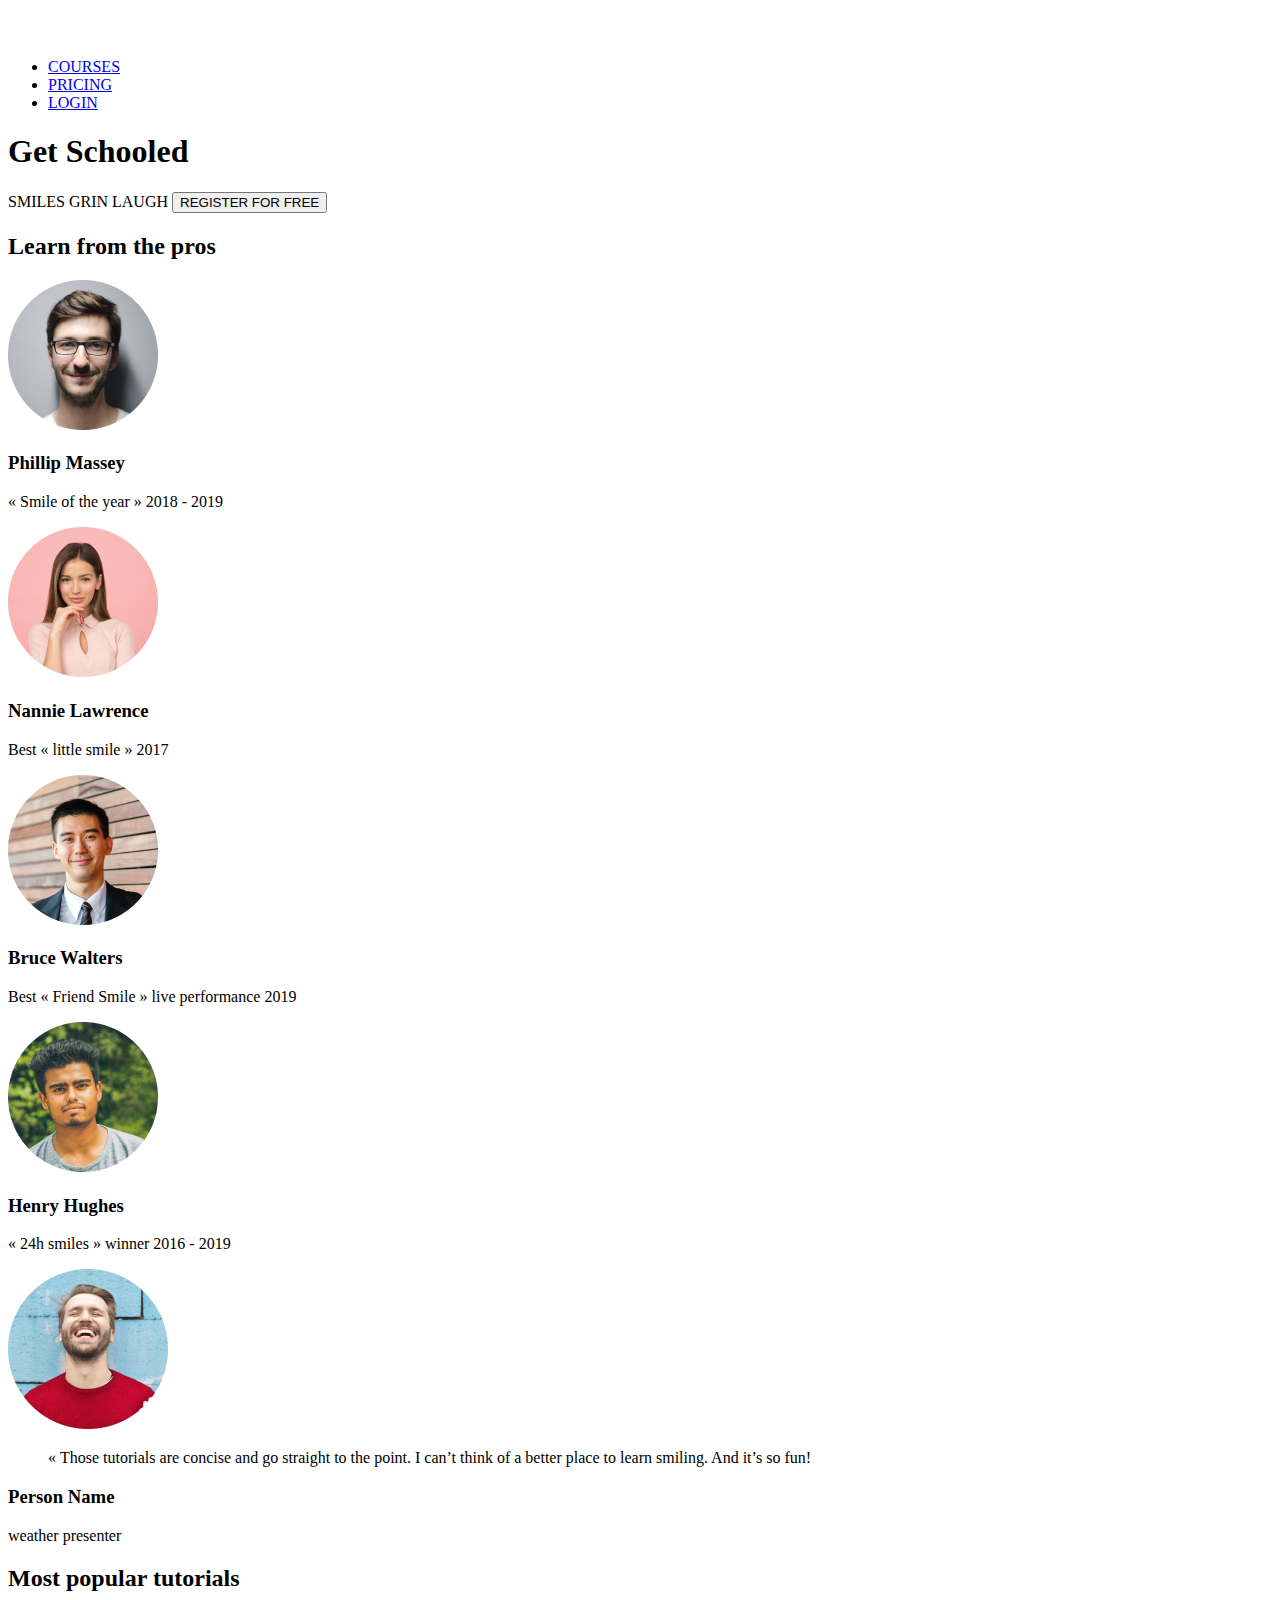
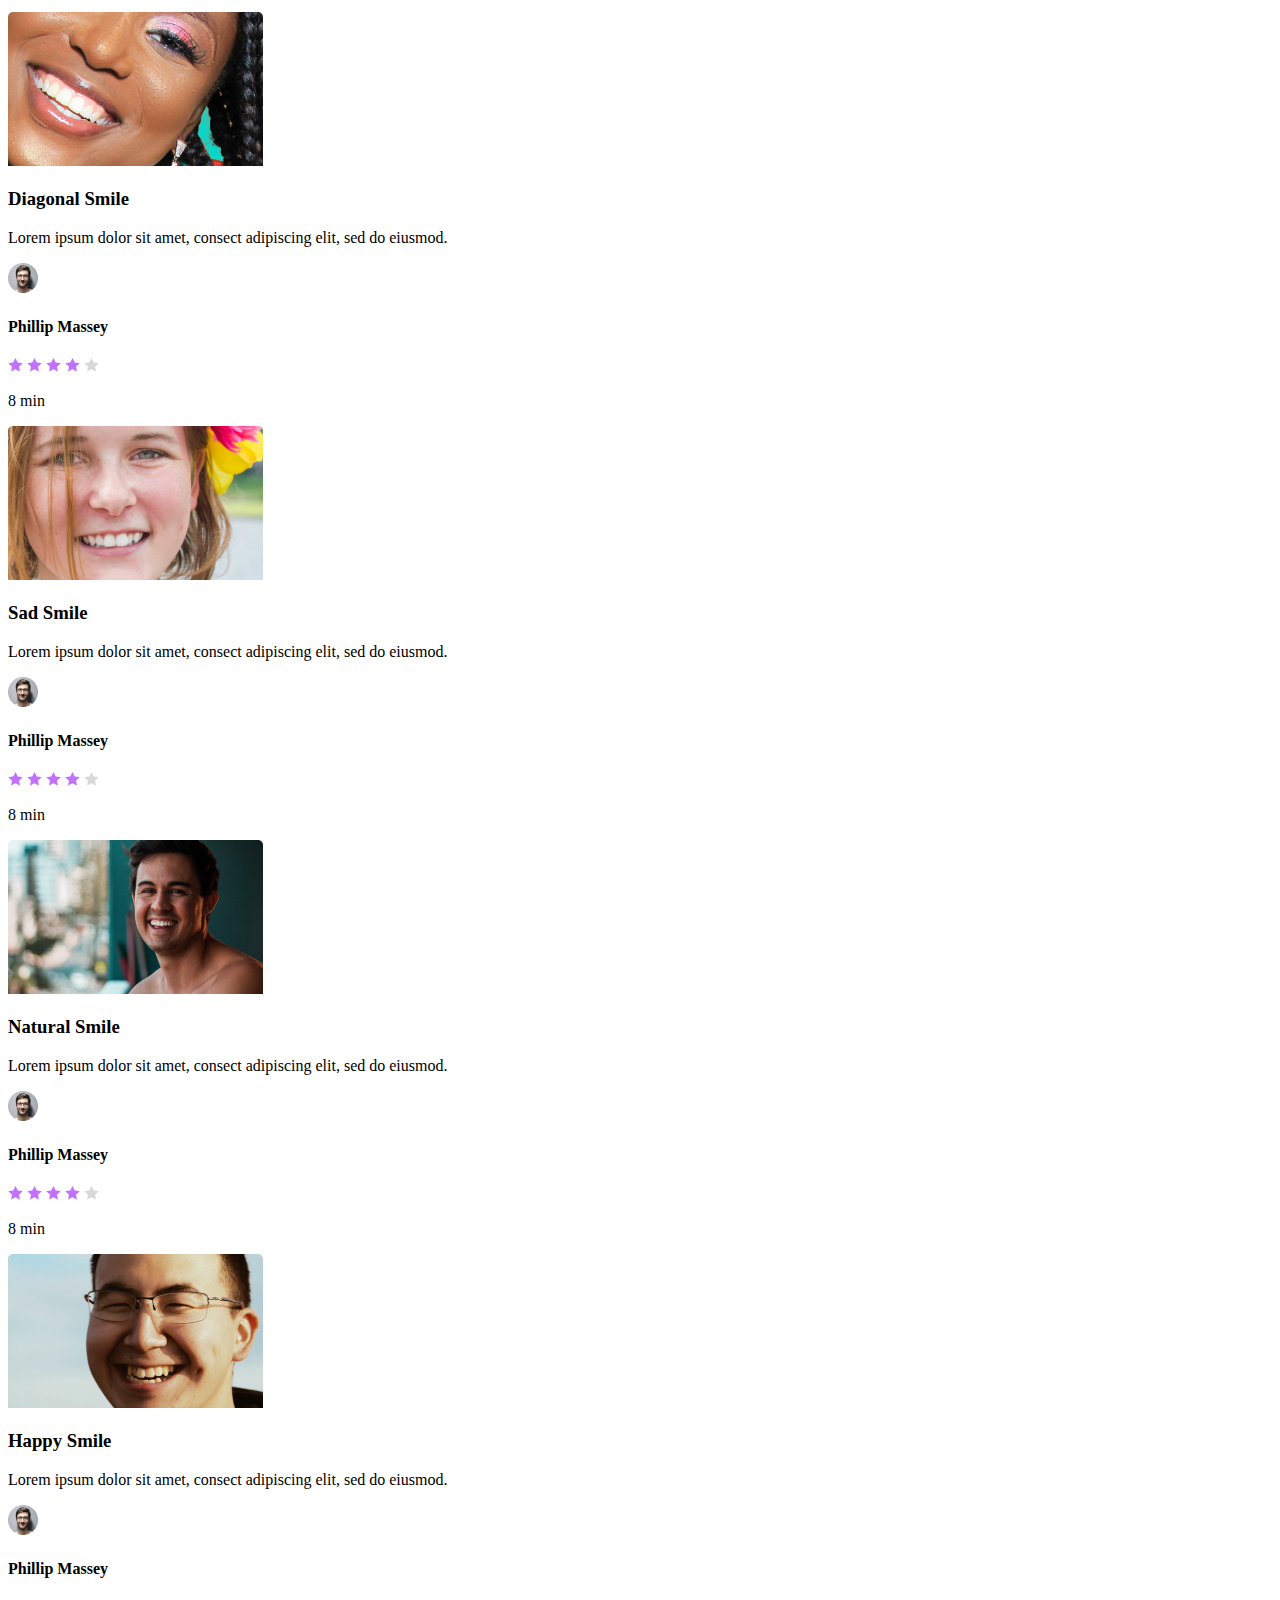
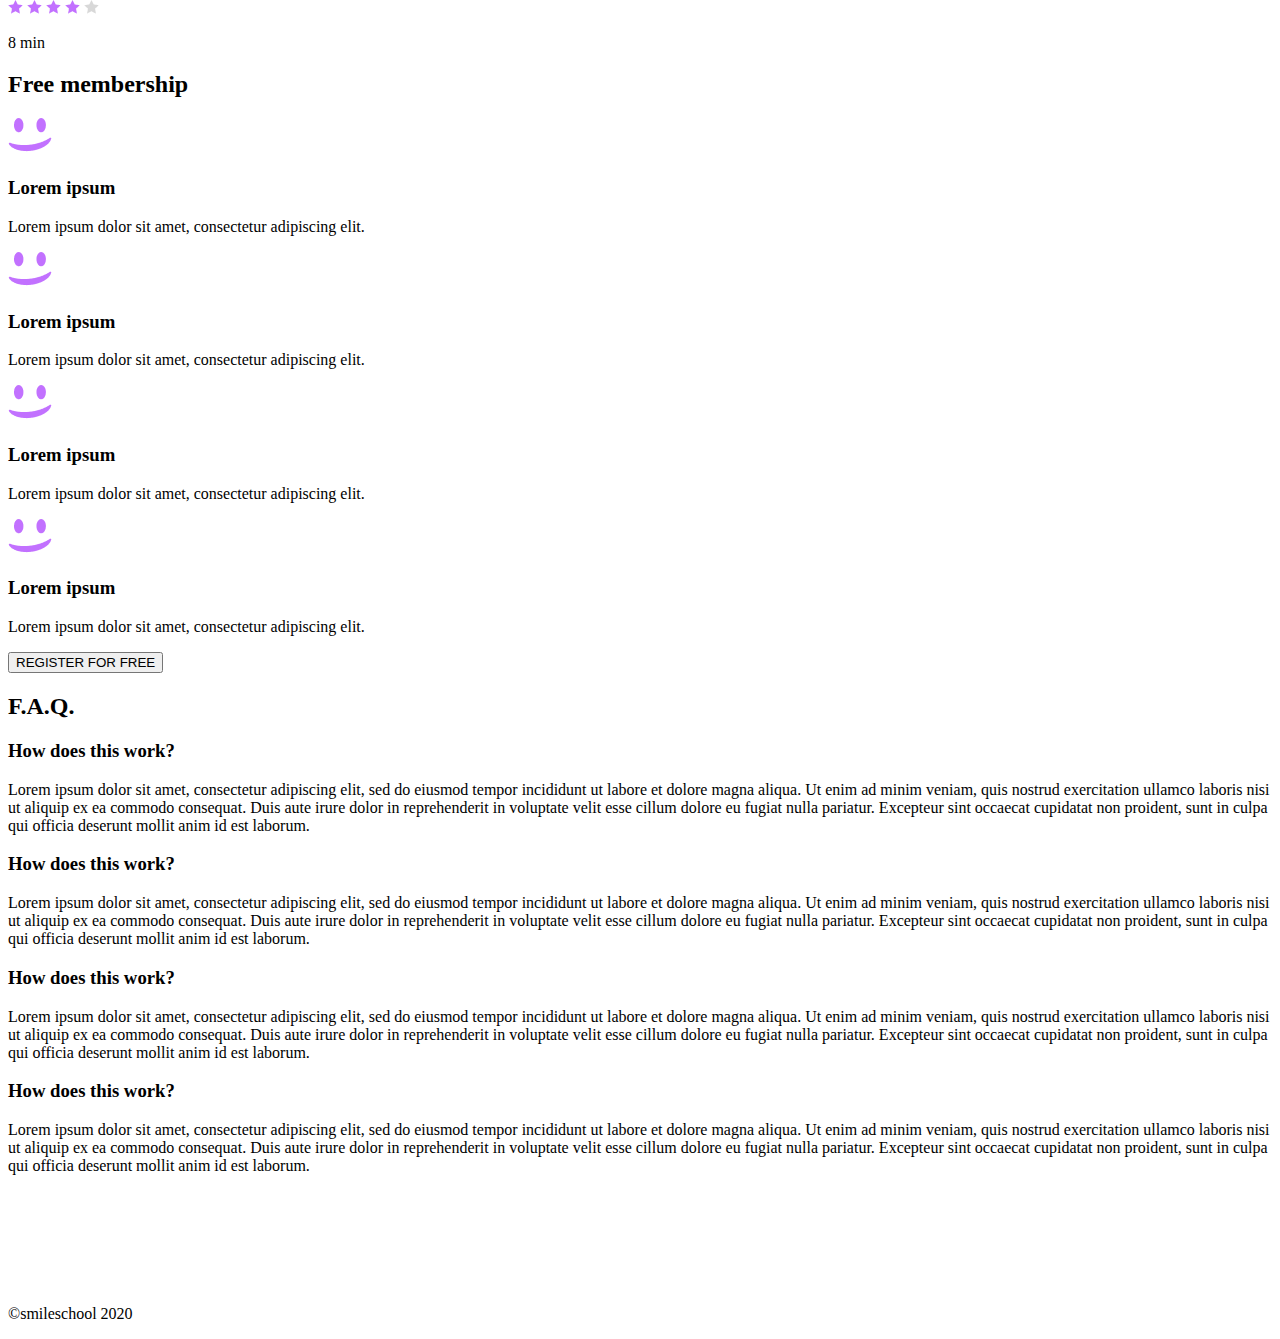
<file: css_advanced/index.html>
<!DOCTYPE html>
<html lang="en">
<head>
    <meta charset="UTF-8">
    <meta name="viewport" content="width=device-width, initial-scale=1.0">
    <title>SmileSchool</title>
</head>
<body>
    <header>
        <nav>
            <a href="#"><img src="./assets/icons/logo.png" alt=""></a>
            <ul>
                <li><a href="#">COURSES</a></li>
                <li><a href="#">PRICING</a></li>
                <li><a href="#">LOGIN</a></li>
            </ul>
        </nav>
    </header>

    <main>
        <section>
            <div>
                <h1>Get Schooled</h1>
                <span>SMILES</span>
                <span>GRIN</span>
                <span>LAUGH</span>
                <button>REGISTER FOR FREE</button>
            </div>

            <div>
                <h2><span>Learn</span> from the pros</h2>
                <div>
                    <div>
                        <img src="./assets/images/avatar.png" alt="">
                        <h3>Phillip Massey</h3>
                        <p>« Smile of the year » 2018 - 2019</p>
                    </div>
                    <div>
                        <img src="./assets/images/avatar-2.png" alt="">
                        <h3>Nannie Lawrence</h3>
                        <p>Best « little smile » 2017</p>
                    </div>
                    <div>
                        <img src="./assets/images/avatar-1.png" alt="">
                        <h3>Bruce Walters</h3>
                        <p>Best « Friend Smile » live performance 2019</p>
                    </div>
                    <div>
                        <img src="./assets/images/avatar-3.png" alt="">
                        <h3>Henry Hughes</h3>
                        <p>« 24h smiles » winner 2016 - 2019</p>
                    </div>
                </div>
            </div>
        </section>

        <section>
            <div>
                <img src="./assets/images/avatar-4.png" alt="">
                <div>
                    <blockquote>« Those tutorials are concise and go straight to the point. I can’t think of a better place to learn smiling. And it’s so fun!</blockquote>
                    <h3>Person Name</h3>
                    <p>weather presenter</p>
                </div>
            </div>
        </section>

        <section>
            <h2>Most <span>popular</span> tutorials</h2>
            <div>
                <div>
                    <img src="./assets/images/preview.png" alt="">
                    <h3>Diagonal Smile</h3>
                    <p>Lorem ipsum dolor sit amet, consect adipiscing elit, sed do eiusmod.</p>
                    <div>
                        <div>
                            <img src="./assets/images/avatar-5.png" alt="">
                            <h4>Phillip Massey</h4>
                        </div>
                        <div>
                            <div>
                                <img src="./assets/icons/Star_4.png" alt="">
                                <img src="./assets/icons/Star_4.png" alt="">
                                <img src="./assets/icons/Star_4.png" alt="">
                                <img src="./assets/icons/Star_4.png" alt="">
                                <img src="./assets/icons/Star_5.png" alt="">
                            </div>
                            <p>8 min</p>
                        </div>
                    </div>
                </div>
                <div>
                    <img src="./assets/images/preview-1.png" alt="">
                    <h3>Sad Smile</h3>
                    <p>Lorem ipsum dolor sit amet, consect adipiscing elit, sed do eiusmod.</p>
                    <div>
                        <div>
                            <img src="./assets/images/avatar-5.png" alt="">
                            <h4>Phillip Massey</h4>
                        </div>
                        <div>
                            <div>
                                <img src="./assets/icons/Star_4.png" alt="">
                                <img src="./assets/icons/Star_4.png" alt="">
                                <img src="./assets/icons/Star_4.png" alt="">
                                <img src="./assets/icons/Star_4.png" alt="">
                                <img src="./assets/icons/Star_5.png" alt="">
                            </div>
                            <p>8 min</p>
                        </div>
                        
                    </div>
                </div>
                <div>
                    <img src="./assets/images/preview-2.png" alt="">
                    <h3>Natural Smile</h3>
                    <p>Lorem ipsum dolor sit amet, consect adipiscing elit, sed do eiusmod.</p>
                    <div>
                        <div>
                            <img src="./assets/images/avatar-5.png" alt="">
                            <h4>Phillip Massey</h4>
                        </div>
                        <div>
                            <div>
                                <img src="./assets/icons/Star_4.png" alt="">
                                <img src="./assets/icons/Star_4.png" alt="">
                                <img src="./assets/icons/Star_4.png" alt="">
                                <img src="./assets/icons/Star_4.png" alt="">
                                <img src="./assets/icons/Star_5.png" alt="">
                            </div>
                            <p>8 min</p>
                        </div>
                    </div>
                </div>
                <div>
                    <img src="./assets/images/preview-3.png" alt="">
                    <h3>Happy Smile</h3>
                    <p>Lorem ipsum dolor sit amet, consect adipiscing elit, sed do eiusmod.</p>
                    <div>
                        <div>
                            <img src="./assets/images/avatar-5.png" alt="">
                            <h4>Phillip Massey</h4>
                        </div>
                        <div>
                            <div>
                                <img src="./assets/icons/Star_4.png" alt="">
                                <img src="./assets/icons/Star_4.png" alt="">
                                <img src="./assets/icons/Star_4.png" alt="">
                                <img src="./assets/icons/Star_4.png" alt="">
                                <img src="./assets/icons/Star_5.png" alt="">
                            </div>
                            <p>8 min</p>
                        </div>
                    </div>
                </div>
            </div>
        </section>

        <section>
            <h2><span>Free</span> membership</h2>
            <div>
                <img src="./assets/icons/smile.png" alt="">
                <h3>Lorem ipsum</h3>
                <p>Lorem ipsum dolor sit amet, consectetur adipiscing elit.</p>
            </div>
            <div>
                <img src="./assets/icons/smile.png" alt="">
                <h3>Lorem ipsum</h3>
                <p>Lorem ipsum dolor sit amet, consectetur adipiscing elit.</p>
            </div>
            <div>
                <img src="./assets/icons/smile.png" alt="">
                <h3>Lorem ipsum</h3>
                <p>Lorem ipsum dolor sit amet, consectetur adipiscing elit.</p>
            </div>
            <div>
                <img src="./assets/icons/smile.png" alt="">
                <h3>Lorem ipsum</h3>
                <p>Lorem ipsum dolor sit amet, consectetur adipiscing elit.</p>
            </div>
            <button>REGISTER FOR FREE</button>
        </section>

        <section>
            <h2>F.A.Q.</h2>

            <div>
                <div>
                    <div>
                        <h3>How does this work?</h3>
                        <p>Lorem ipsum dolor sit amet, consectetur adipiscing elit, sed do eiusmod tempor incididunt ut labore et dolore magna aliqua. Ut enim ad minim veniam, quis nostrud exercitation ullamco laboris nisi ut aliquip ex ea commodo consequat. Duis aute irure dolor in reprehenderit in voluptate velit esse cillum dolore eu fugiat nulla pariatur. Excepteur sint occaecat cupidatat non proident, sunt in culpa qui officia deserunt mollit anim id est laborum.</p>
                    </div>
                    <div>
                        <h3>How does this work?</h3>
                        <p>Lorem ipsum dolor sit amet, consectetur adipiscing elit, sed do eiusmod tempor incididunt ut labore et dolore magna aliqua. Ut enim ad minim veniam, quis nostrud exercitation ullamco laboris nisi ut aliquip ex ea commodo consequat. Duis aute irure dolor in reprehenderit in voluptate velit esse cillum dolore eu fugiat nulla pariatur. Excepteur sint occaecat cupidatat non proident, sunt in culpa qui officia deserunt mollit anim id est laborum.</p>
                    </div>
                </div>
                <div>
                    <div>
                        <h3>How does this work?</h3>
                        <p>Lorem ipsum dolor sit amet, consectetur adipiscing elit, sed do eiusmod tempor incididunt ut labore et dolore magna aliqua. Ut enim ad minim veniam, quis nostrud exercitation ullamco laboris nisi ut aliquip ex ea commodo consequat. Duis aute irure dolor in reprehenderit in voluptate velit esse cillum dolore eu fugiat nulla pariatur. Excepteur sint occaecat cupidatat non proident, sunt in culpa qui officia deserunt mollit anim id est laborum.</p>
                    </div>
                    <div>
                        <h3>How does this work?</h3>
                        <p>Lorem ipsum dolor sit amet, consectetur adipiscing elit, sed do eiusmod tempor incididunt ut labore et dolore magna aliqua. Ut enim ad minim veniam, quis nostrud exercitation ullamco laboris nisi ut aliquip ex ea commodo consequat. Duis aute irure dolor in reprehenderit in voluptate velit esse cillum dolore eu fugiat nulla pariatur. Excepteur sint occaecat cupidatat non proident, sunt in culpa qui officia deserunt mollit anim id est laborum.</p>
                    </div>
                </div>
            </div>
        </section>
    </main>
    <footer>
        <div>
            <div>
                <img src="./assets/icons/logo.png" alt="">
                <div>
                    <a href="#"><img src="./assets/icons/Facebook_White.svg" alt=""></a>
                    <a href=""><img src="./assets/icons/Twitter_White.svg" alt=""></a>
                    <a href=""><img src="./assets/icons/Instagram_White.svg" alt=""></a>
                </div>
            </div>
            <p>&copy;smileschool 2020</p>
        </div>
    </footer>
</body>
</html>
</file>
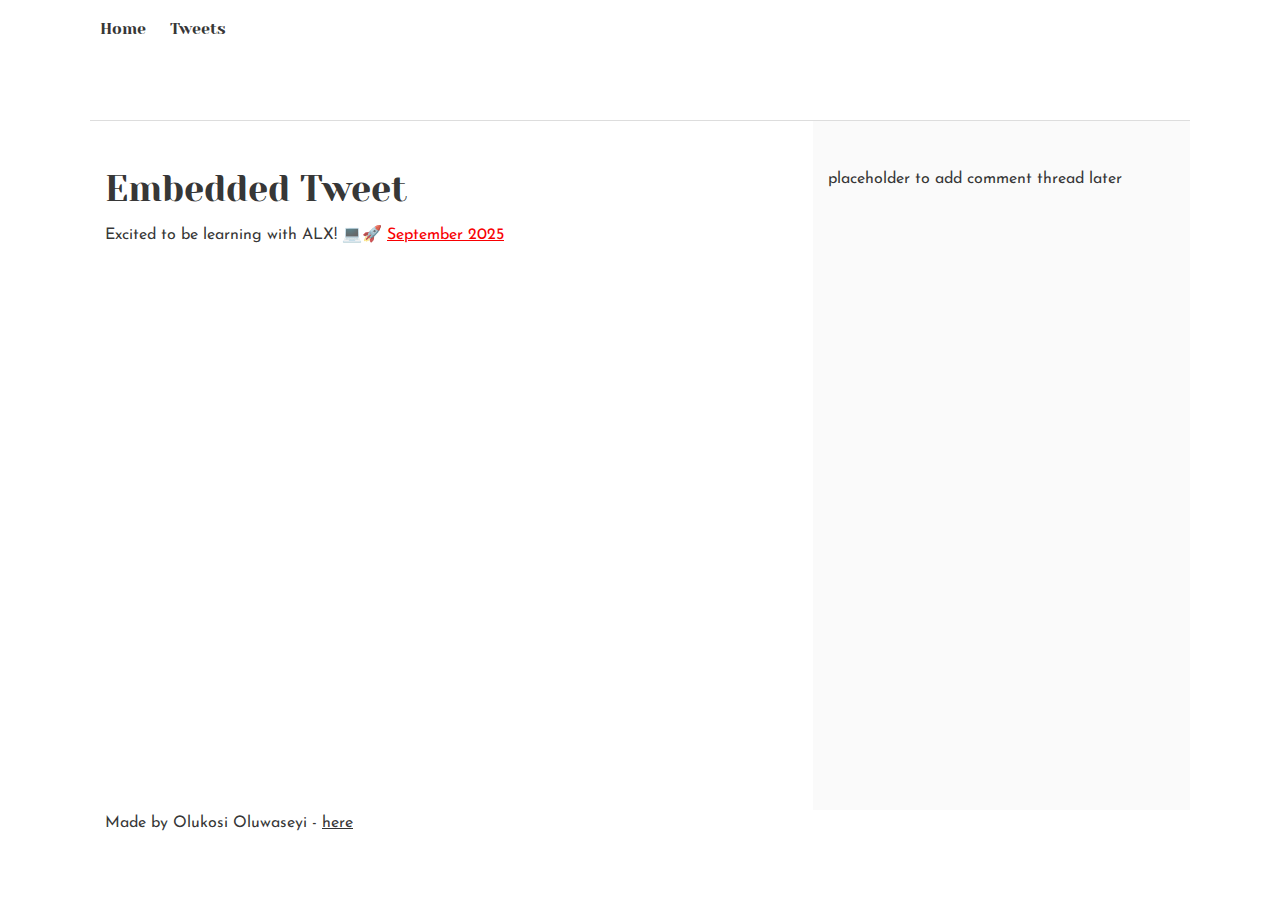
<file: css_basic/tweets.html>
<!DOCTYPE html>
<html lang="en">
<head>
  <meta charset="UTF-8" />
  <meta name="viewport" content="width=device-width, initial-scale=1.0" />
  <title>My Tweets</title>
  <link href="base.css" rel="stylesheet">
  <link href="styles.css" rel="stylesheet">
</head>
<body>
  <header>
    <ul>
      <li><a href="index.html">Home</a></li>
      <li><a href="tweets.html">Tweets</a></li>
    </ul>
  </header>

  <main>
    <article>
      <h1>Embedded Tweet</h1>

      <!-- Embedded tweet from Twitter -->
      <blockquote class="twitter-tweet">
        <p lang="en" dir="ltr">
          Excited to be learning with ALX! 💻🚀
          <a href="https://twitter.com/alx_africa/status/1704081255448185337">September 2025</a>
        </p>
      </blockquote>
      <script async src="https://platform.twitter.com/widgets.js" charset="utf-8"></script>
    </article>

    <aside>
      placeholder to add comment thread later
    </aside>
  </main>

  <footer>
    Made by Olukosi Oluwaseyi - <a href="https://github.com/yourusername" target='_blank'>here</a>
  </footer>
</body>
</html>
</file>
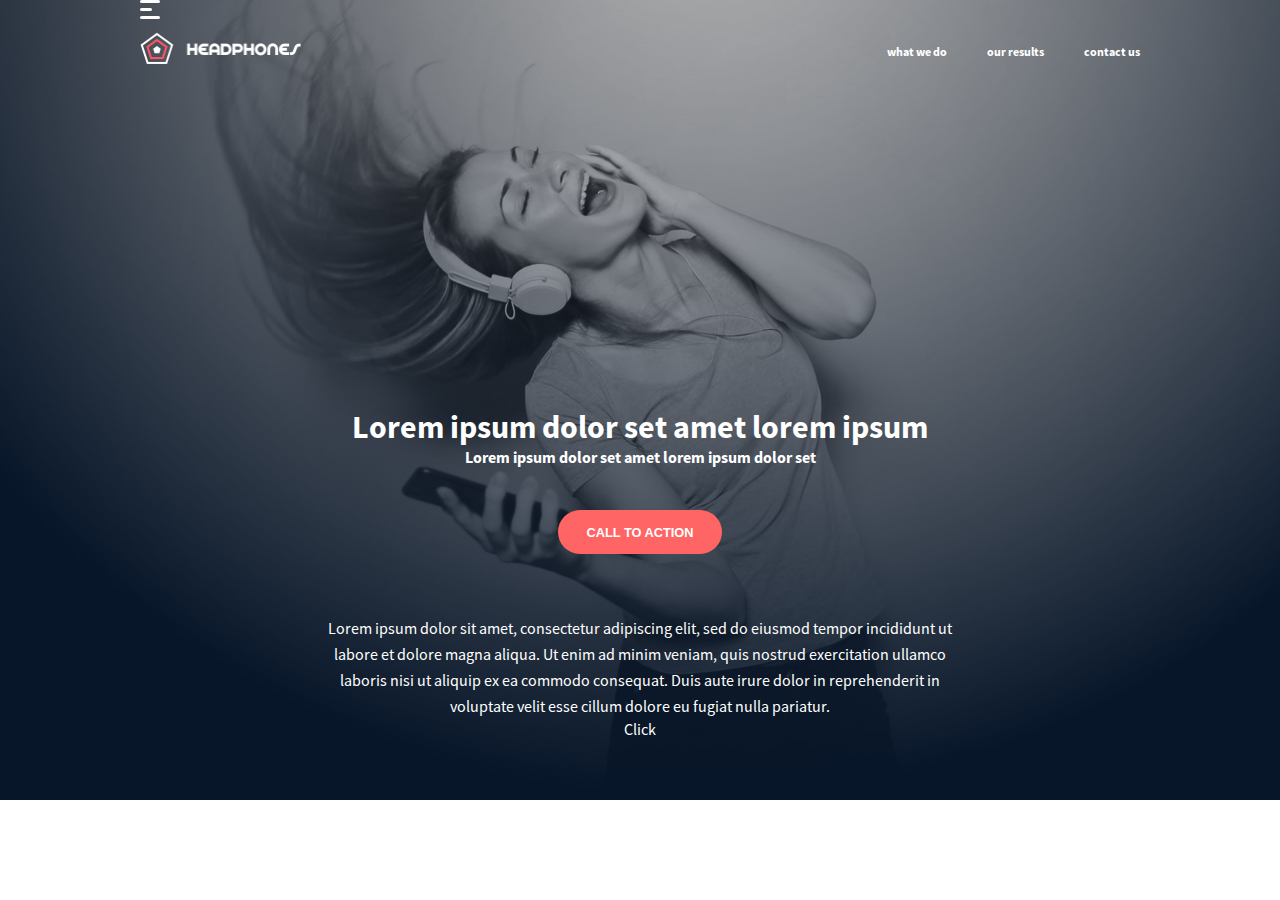
<file: headphones/0-index.html>
<!DOCTYPE html>
<html lang="en">
<head>
    <meta charset="UTF-8">
    <meta name="viewport" content="width=device-width, initial-scale=1.0">
    <title>Headphone</title>
    <link rel="shortcut icon" href="./assets/images/favicon.ico" type="image/x-icon">
    <link rel="stylesheet" href="./0-styles.css">
</head>
<body>
    <header>
        <div class="container relative">
            
            <div class="nav-container">
                <div class="nav-left">
                    <!-- <div class="hamburger-menu">
                        <label for="menu-checker">
                            <input type="checkbox" name="" id="menu-checker">
                            <div class="menu"></div>
                        </label>
                        
                    </div> -->
                    <div class="logo">
                        <img class="logo-img" src="./assets/images/logo_headphones.png" alt="">
                    </div>
                </div>
                
                <nav class="nav-right">
                    <ul class="flex justify-center item-center">
                        <li><a href="#">what we do</a></li>
                        <li><a href="#">our results</a></li>
                        <li><a href="#">contact us</a></li>
                    </ul>
                </nav>
            </div>
            <input type="checkbox" name="" id="menu-checker">
            <label for="menu-checker" class="hamburger-label">
                <div class="hamburger-menu">
                    <div class="menu"></div>                
                </div>
            </label>
            <ul class="hamburger-menu-links flex flex-column justify-center item-center">
                <li><a href="#">what we do</a></li>
                <li><a href="#">our results</a></li>
                <li><a href="#">contact us</a></li>
            </ul>

            <div class="hero">
                
                <h1>Lorem ipsum dolor set amet lorem ipsum</h1>
                <h3>Lorem ipsum dolor set amet lorem ipsum dolor set</h3>

                <div class="btn-wrapper">
                    <button class="btn btn-primary">CALL TO ACTION</button>
                </div>

                <p>Lorem ipsum dolor sit amet, consectetur adipiscing elit, sed do eiusmod tempor incididunt ut labore et dolore magna aliqua. Ut enim ad minim veniam, quis nostrud exercitation ullamco laboris nisi ut aliquip ex ea commodo consequat. Duis aute irure dolor in reprehenderit in voluptate velit esse cillum dolore eu fugiat nulla pariatur.</p>
                <label for="menu-checker">Click</label>
            </div>
            
            
        </div>
    </header>
    <main>

    </main>
    <footer>

    </footer>
</body>
</html>
</file>
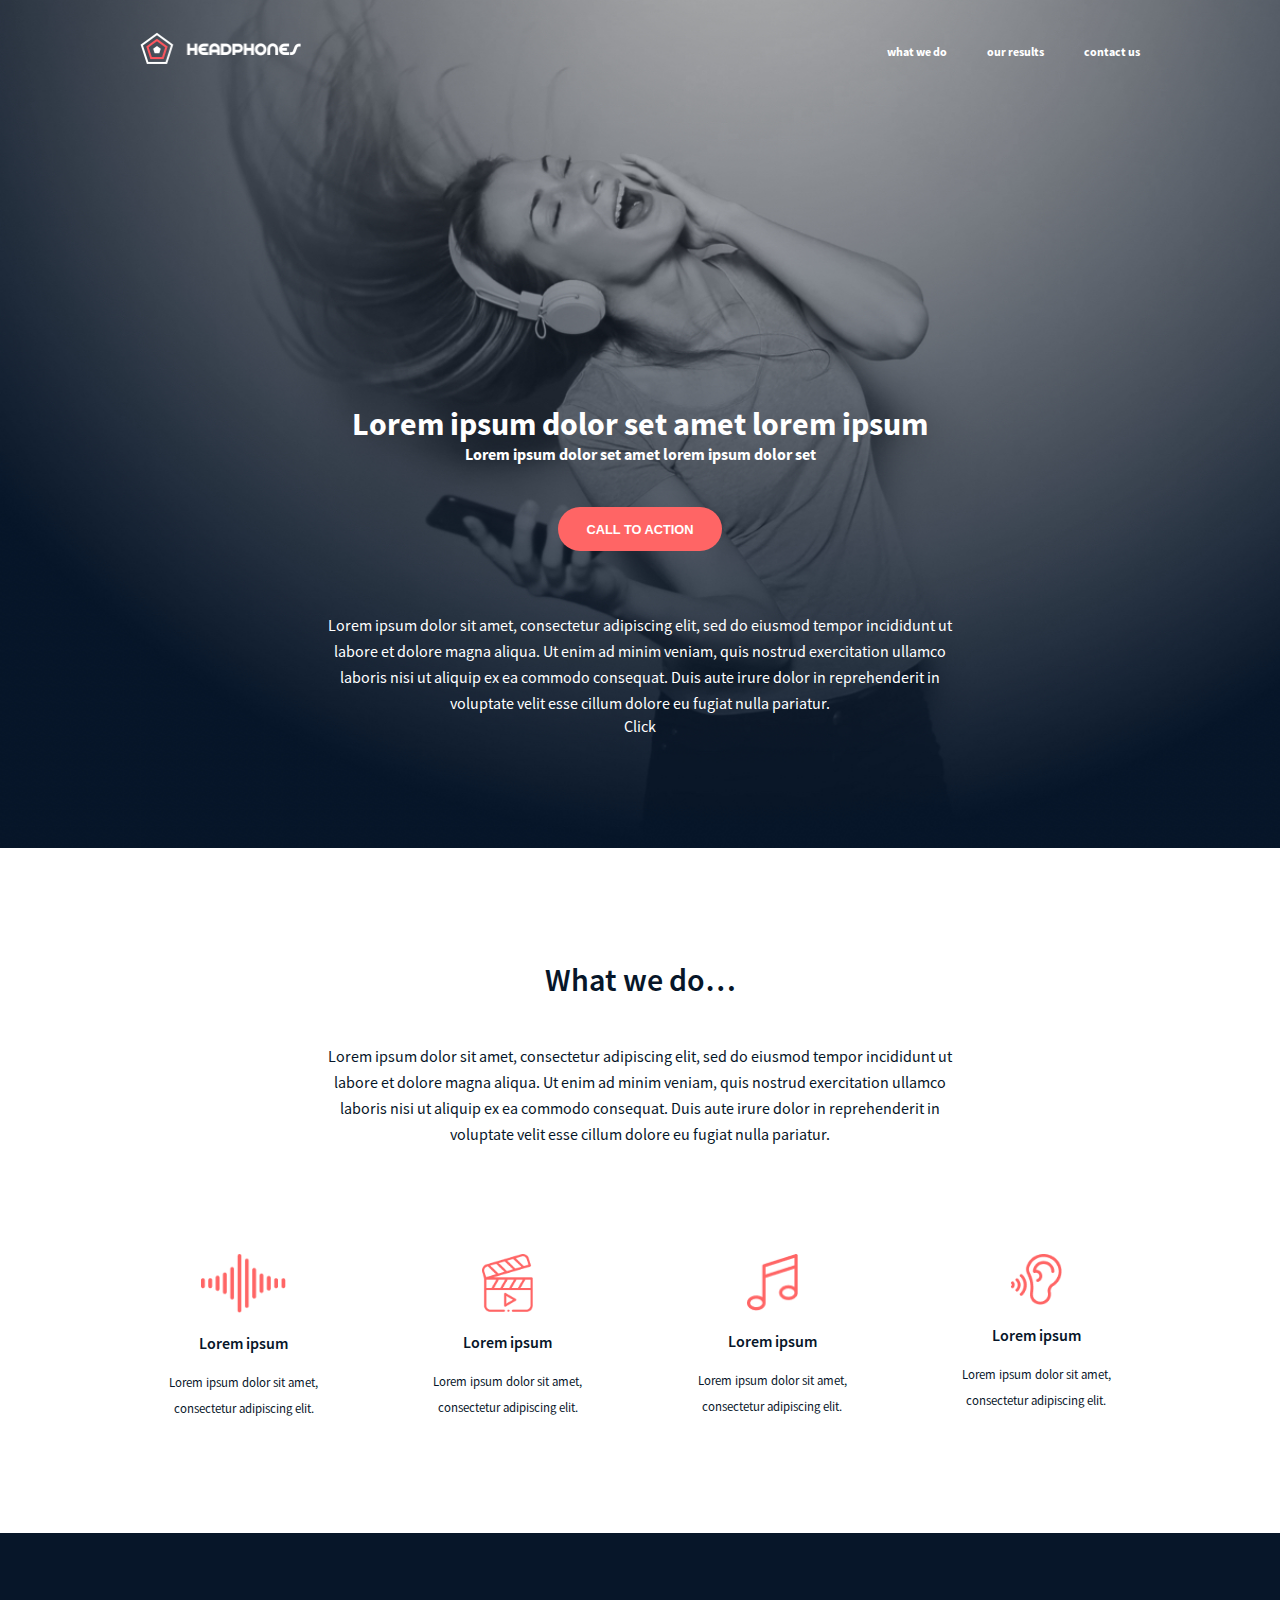
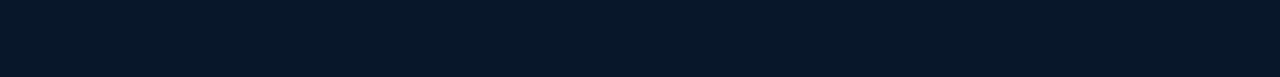
<file: headphones/1-index.html>
<!DOCTYPE html>
<html lang="en">
<head>
    <meta charset="UTF-8">
    <meta name="viewport" content="width=device-width, initial-scale=1.0">
    <title>Headphone</title>
    <link rel="shortcut icon" href="./assets/images/favicon.ico" type="image/x-icon">
    <link rel="stylesheet" href="./1-styles.css">
</head>
<body>
    <header>
        <div class="container relative">
            
            <div class="nav-container">
                <div class="nav-left">
                    <!-- <div class="hamburger-menu">
                        <label for="menu-checker">
                            <input type="checkbox" name="" id="menu-checker">
                            <div class="menu"></div>
                        </label>
                        
                    </div> -->
                    <div class="logo">
                        <img class="logo-img" src="./assets/images/logo_headphones.png" alt="">
                    </div>
                </div>
                
                <nav class="nav-right">
                    <ul class="flex justify-center item-center">
                        <li><a href="#">what we do</a></li>
                        <li><a href="#">our results</a></li>
                        <li><a href="#">contact us</a></li>
                    </ul>
                </nav>
            </div>
            <input type="checkbox" name="" id="menu-checker">
            <label for="menu-checker" class="hamburger-label">
                <div class="hamburger-menu">
                    <div class="menu"></div>                
                </div>
            </label>
            <ul class="hamburger-menu-links flex flex-column justify-center item-center">
                <li><a href="#">what we do</a></li>
                <li><a href="#">our results</a></li>
                <li><a href="#">contact us</a></li>
            </ul>

            <div class="hero">
                
                <h1>Lorem ipsum dolor set amet lorem ipsum</h1>
                <h3>Lorem ipsum dolor set amet lorem ipsum dolor set</h3>

                <div class="btn-wrapper">
                    <button class="btn btn-primary">CALL TO ACTION</button>
                </div>

                <p>Lorem ipsum dolor sit amet, consectetur adipiscing elit, sed do eiusmod tempor incididunt ut labore et dolore magna aliqua. Ut enim ad minim veniam, quis nostrud exercitation ullamco laboris nisi ut aliquip ex ea commodo consequat. Duis aute irure dolor in reprehenderit in voluptate velit esse cillum dolore eu fugiat nulla pariatur.</p>
                <label for="menu-checker">Click</label>
            </div>
            
            
        </div>
    </header>
    <main>
        <section class="what-we-do">
            <div class="container">
                <h2 class="section-heading">What we do…</h2>
                <p>
                    Lorem ipsum dolor sit amet, consectetur adipiscing elit, sed do eiusmod tempor incididunt ut labore et dolore magna aliqua. Ut enim ad minim veniam, quis nostrud exercitation ullamco laboris nisi ut aliquip ex ea commodo consequat. Duis aute irure dolor in reprehenderit in voluptate velit esse cillum dolore eu fugiat nulla pariatur.
                </p>

                <div class="card-wrapper">
                    <div class="card">
                        <div class="image-wrapper">
                            <img src="./assets/images/sound-frecuency.png" alt="">
                        </div>

                        <h3>Lorem ipsum</h3>
                        <p>Lorem ipsum dolor sit amet, consectetur adipiscing elit.</p>

                    </div>
                    <div class="card">
                        <div class="image-wrapper">
                            <img src="./assets/images/video.png" alt="">
                        </div>

                        <h3>Lorem ipsum</h3>
                        <p>Lorem ipsum dolor sit amet, consectetur adipiscing elit.</p>
                    </div>
                    <div class="card">
                        <div class="image-wrapper">
                            <img src="./assets/images/music.png" alt="">
                        </div>

                        <h3>Lorem ipsum</h3>
                        <p>Lorem ipsum dolor sit amet, consectetur adipiscing elit.</p>
                    </div>
                    <div class="card">
                        <div class="image-wrapper">
                            <img src="./assets/images/hearing.png" alt="">
                        </div>

                        <h3>Lorem ipsum</h3>
                        <p>Lorem ipsum dolor sit amet, consectetur adipiscing elit.</p>
                    </div>
                </div>
            </div>
            
        </section>
    </main>
    <footer>
        
    </footer>
</body>
</html>
</file>
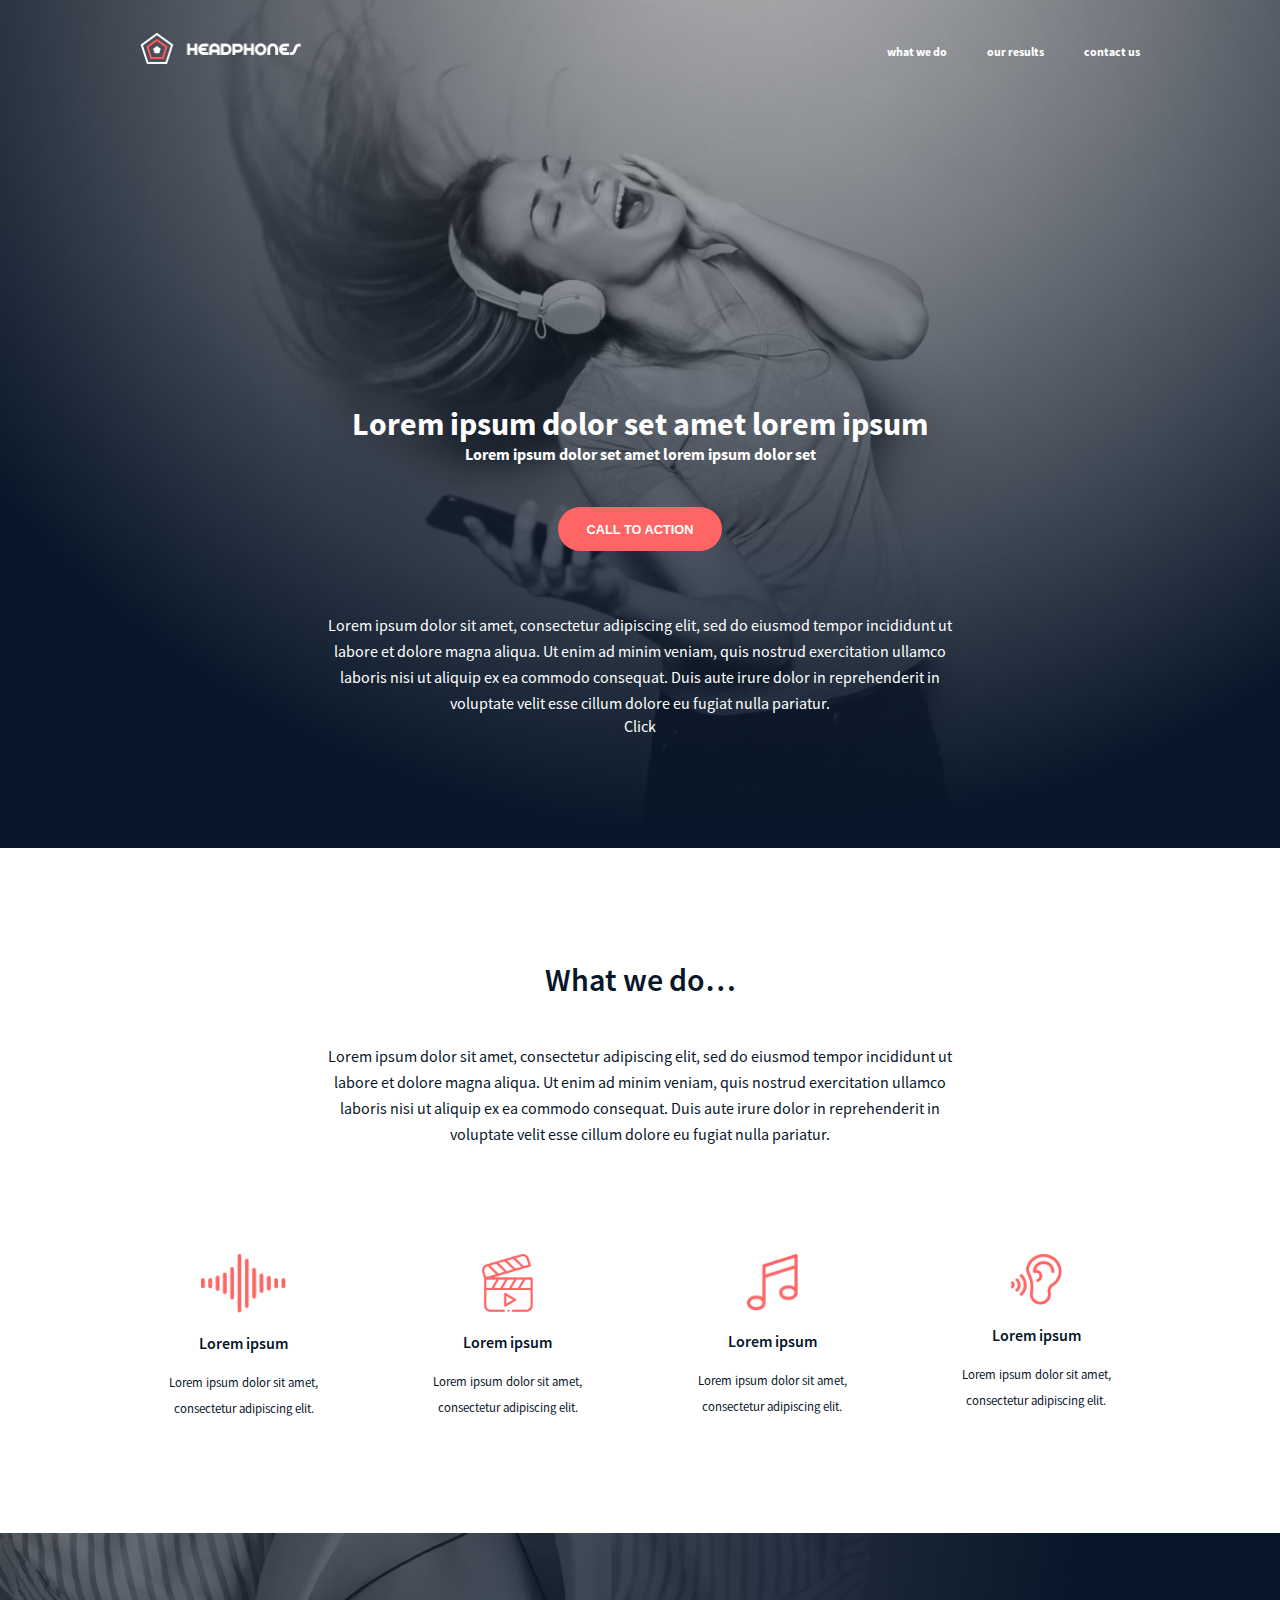
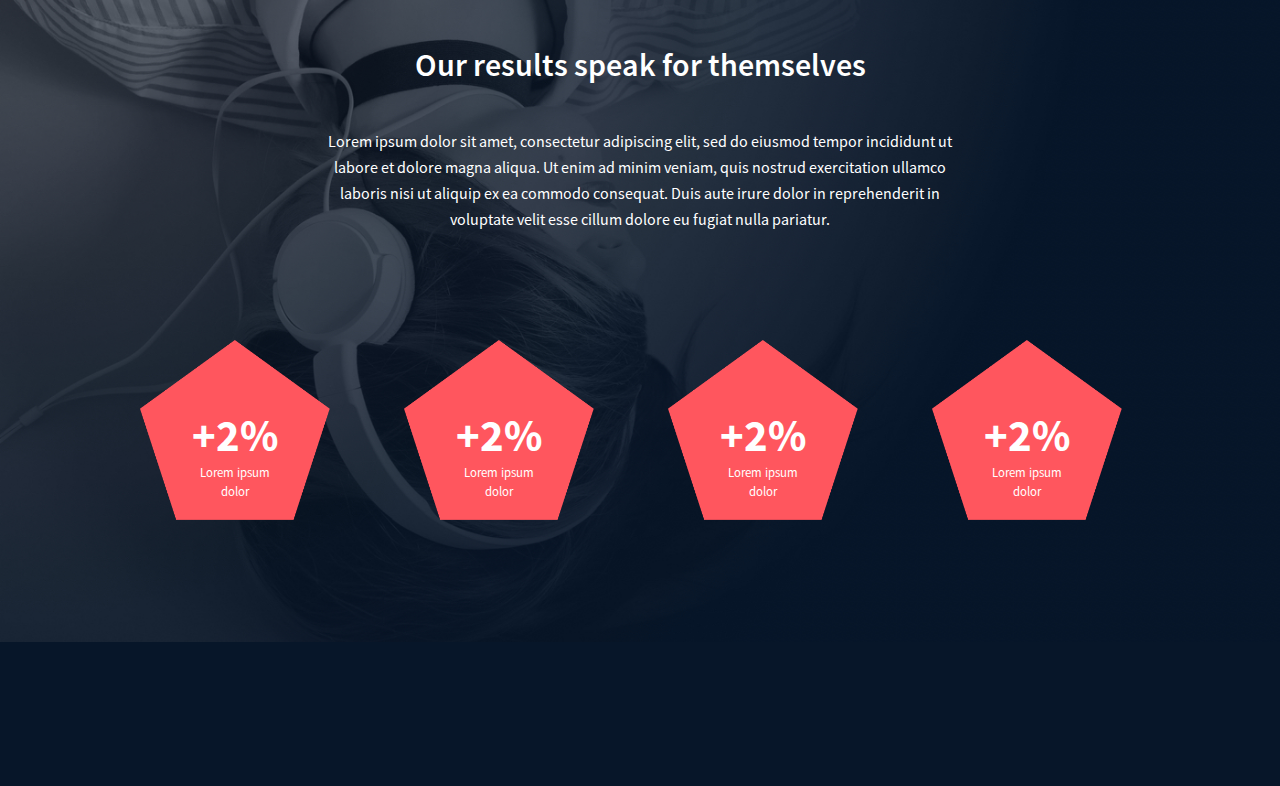
<file: headphones/2-index.html>
<!DOCTYPE html>
<html lang="en">
<head>
    <meta charset="UTF-8">
    <meta name="viewport" content="width=device-width, initial-scale=1.0">
    <title>Headphone</title>
    <link rel="shortcut icon" href="./assets/images/favicon.ico" type="image/x-icon">
    <link rel="stylesheet" href="./2-styles.css">
</head>
<body>
    <header>
        <div class="container relative">
            
            <div class="nav-container">
                <div class="nav-left">
                    <!-- <div class="hamburger-menu">
                        <label for="menu-checker">
                            <input type="checkbox" name="" id="menu-checker">
                            <div class="menu"></div>
                        </label>
                        
                    </div> -->
                    <div class="logo">
                        <img class="logo-img" src="./assets/images/logo_headphones.png" alt="">
                    </div>
                </div>
                
                <nav class="nav-right">
                    <ul class="flex justify-center item-center">
                        <li><a href="#">what we do</a></li>
                        <li><a href="#">our results</a></li>
                        <li><a href="#">contact us</a></li>
                    </ul>
                </nav>
            </div>
            <input type="checkbox" name="" id="menu-checker">
            <label for="menu-checker" class="hamburger-label">
                <div class="hamburger-menu">
                    <div class="menu"></div>                
                </div>
            </label>
            <ul class="hamburger-menu-links flex flex-column justify-center item-center">
                <li><a href="#">what we do</a></li>
                <li><a href="#">our results</a></li>
                <li><a href="#">contact us</a></li>
            </ul>

            <div class="hero">
                
                <h1>Lorem ipsum dolor set amet lorem ipsum</h1>
                <h3>Lorem ipsum dolor set amet lorem ipsum dolor set</h3>

                <div class="btn-wrapper">
                    <button class="btn btn-primary">CALL TO ACTION</button>
                </div>

                <p>Lorem ipsum dolor sit amet, consectetur adipiscing elit, sed do eiusmod tempor incididunt ut labore et dolore magna aliqua. Ut enim ad minim veniam, quis nostrud exercitation ullamco laboris nisi ut aliquip ex ea commodo consequat. Duis aute irure dolor in reprehenderit in voluptate velit esse cillum dolore eu fugiat nulla pariatur.</p>
                <label for="menu-checker">Click</label>
            </div>
            
            
        </div>
    </header>
    <main>
        <section class="what-we-do">
            <div class="container">
                <h2 class="section-heading">What we do…</h2>
                <p>
                    Lorem ipsum dolor sit amet, consectetur adipiscing elit, sed do eiusmod tempor incididunt ut labore et dolore magna aliqua. Ut enim ad minim veniam, quis nostrud exercitation ullamco laboris nisi ut aliquip ex ea commodo consequat. Duis aute irure dolor in reprehenderit in voluptate velit esse cillum dolore eu fugiat nulla pariatur.
                </p>

                <div class="card-wrapper">
                    <div class="card">
                        <div class="image-wrapper">
                            <img src="./assets/images/sound-frecuency.png" alt="">
                        </div>

                        <h3>Lorem ipsum</h3>
                        <p>Lorem ipsum dolor sit amet, consectetur adipiscing elit.</p>

                    </div>
                    <div class="card">
                        <div class="image-wrapper">
                            <img src="./assets/images/video.png" alt="">
                        </div>

                        <h3>Lorem ipsum</h3>
                        <p>Lorem ipsum dolor sit amet, consectetur adipiscing elit.</p>
                    </div>
                    <div class="card">
                        <div class="image-wrapper">
                            <img src="./assets/images/music.png" alt="">
                        </div>

                        <h3>Lorem ipsum</h3>
                        <p>Lorem ipsum dolor sit amet, consectetur adipiscing elit.</p>
                    </div>
                    <div class="card">
                        <div class="image-wrapper">
                            <img src="./assets/images/hearing.png" alt="">
                        </div>

                        <h3>Lorem ipsum</h3>
                        <p>Lorem ipsum dolor sit amet, consectetur adipiscing elit.</p>
                    </div>
                </div>
            </div>
            
        </section>

        <section class="result">
            <div class="container">

                <h2 class="section-heading">Our results speak for themselves</h2>
                <p>
                    Lorem ipsum dolor sit amet, consectetur adipiscing elit, sed do eiusmod tempor incididunt ut labore et dolore magna aliqua. Ut enim ad minim veniam, quis nostrud exercitation ullamco laboris nisi ut aliquip ex ea commodo consequat. Duis aute irure dolor in reprehenderit in voluptate velit esse cillum dolore eu fugiat nulla pariatur.
                </p>

                <div class="card-wrapper">
                    <div class="card">
                        <img src="./assets/images/pentagone.png" alt="">
                        <div class="detail">
                            <h3>+2%</h3>
                            <p>Lorem ipsum dolor</p>
                        </div>
                    </div>
                    <div class="card">
                        <img src="./assets/images/pentagone.png" alt="">
                        <div class="detail">
                            <h3>+2%</h3>
                            <p>Lorem ipsum dolor</p>
                        </div>
                    </div>
                    <div class="card">
                        <img src="./assets/images/pentagone.png" alt="">
                        <div class="detail">
                            <h3>+2%</h3>
                            <p>Lorem ipsum dolor</p>
                        </div>
                    </div>
                    <div class="card">
                        <img src="./assets/images/pentagone.png" alt="">
                        <div class="detail">
                            <h3>+2%</h3>
                            <p>Lorem ipsum dolor</p>
                        </div>
                    </div>
                </div>
            </div>
        </section>

    </main>
    <footer>
        
    </footer>
</body>
</html>
</file>
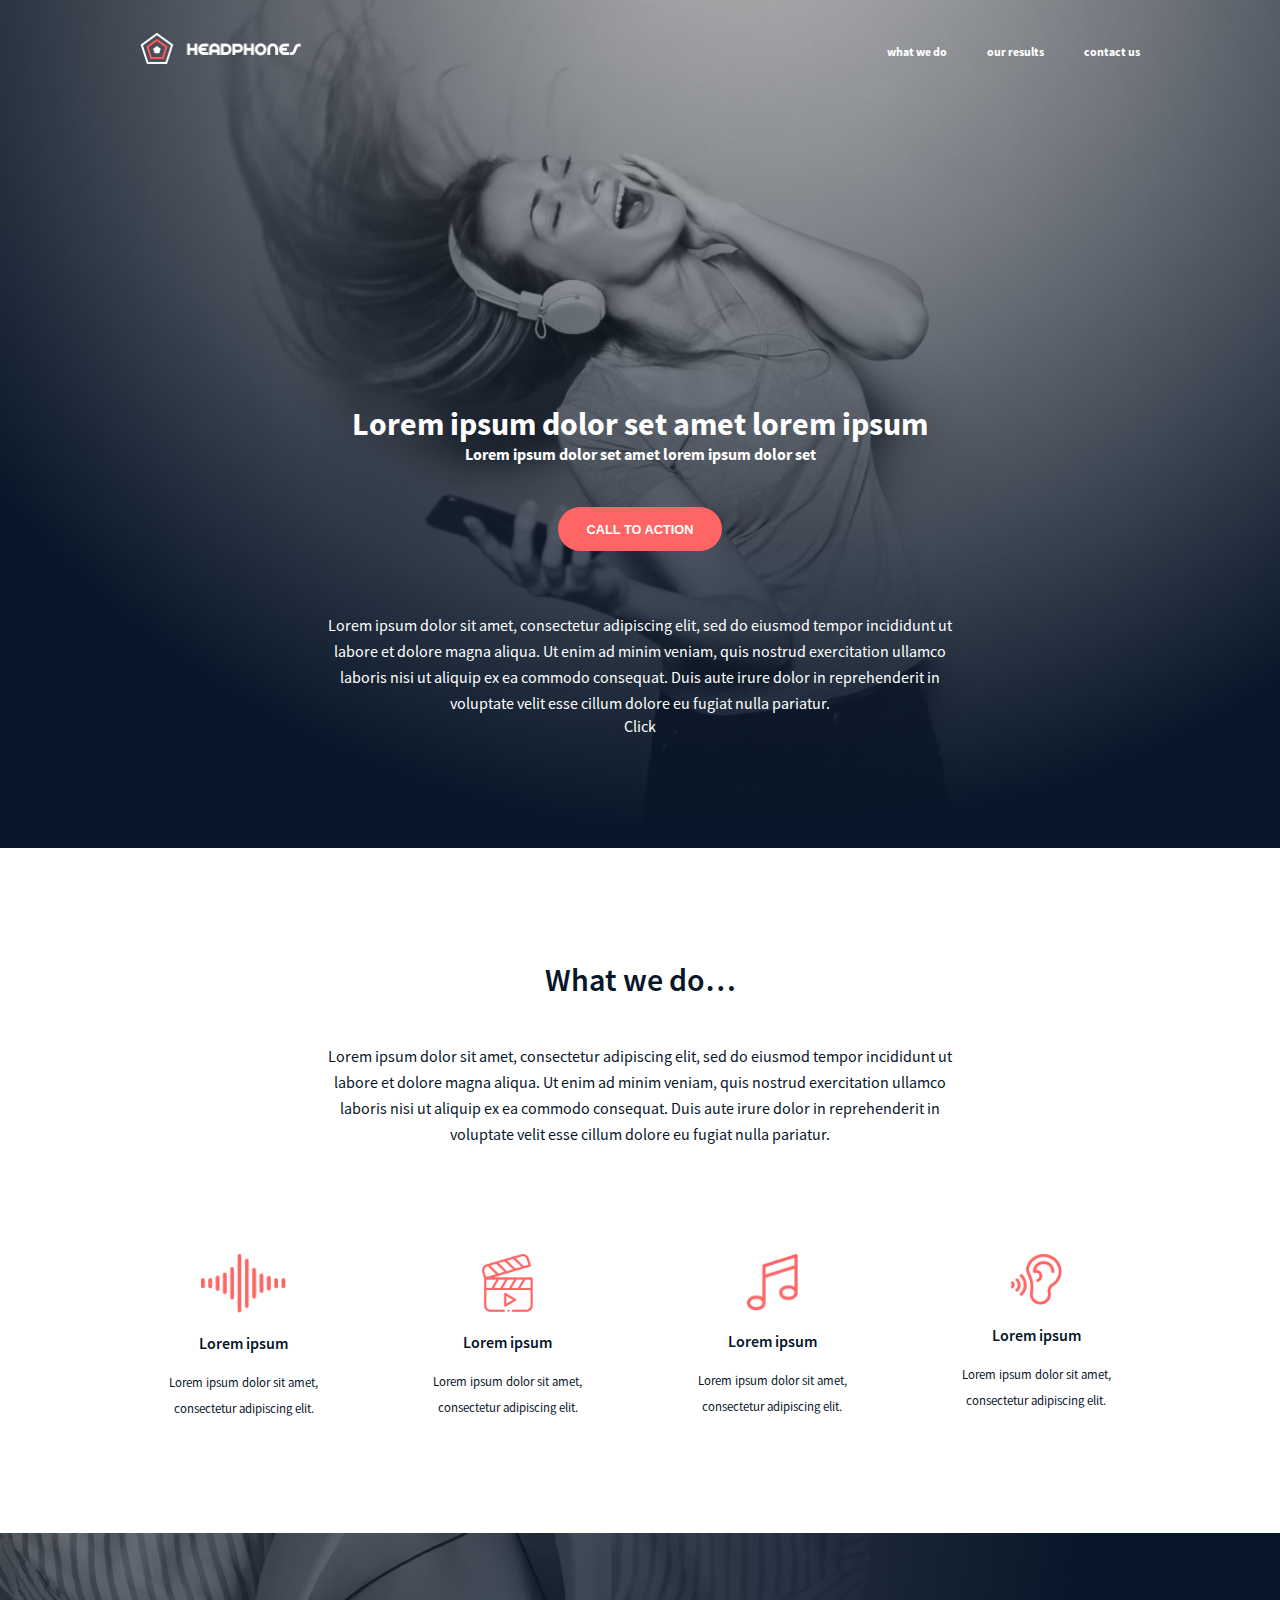
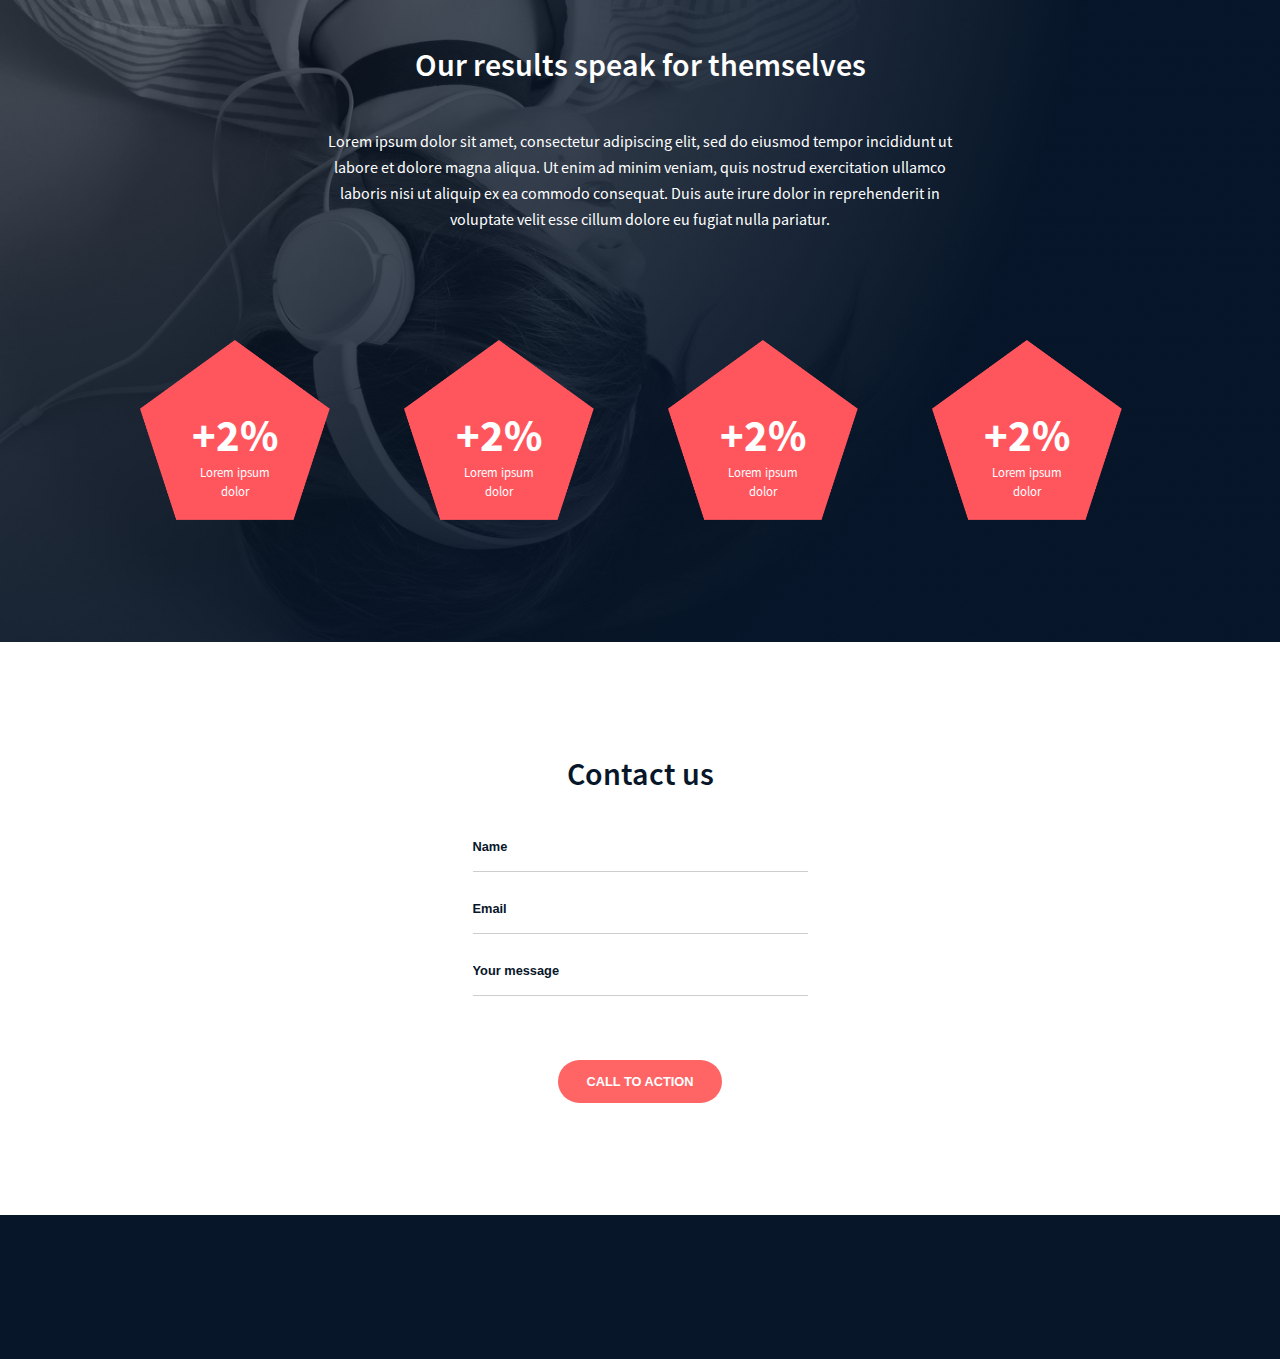
<file: headphones/3-index.html>
<!DOCTYPE html>
<html lang="en">
<head>
    <meta charset="UTF-8">
    <meta name="viewport" content="width=device-width, initial-scale=1.0">
    <title>Headphone</title>
    <link rel="shortcut icon" href="./assets/images/favicon.ico" type="image/x-icon">
    <link rel="stylesheet" href="./3-styles.css">
</head>
<body>
    <header>
        <div class="container relative">
            
            <div class="nav-container">
                <div class="nav-left">
                    <!-- <div class="hamburger-menu">
                        <label for="menu-checker">
                            <input type="checkbox" name="" id="menu-checker">
                            <div class="menu"></div>
                        </label>
                        
                    </div> -->
                    <div class="logo">
                        <img class="logo-img" src="./assets/images/logo_headphones.png" alt="">
                    </div>
                </div>
                
                <nav class="nav-right">
                    <ul class="flex justify-center item-center">
                        <li><a href="#">what we do</a></li>
                        <li><a href="#">our results</a></li>
                        <li><a href="#">contact us</a></li>
                    </ul>
                </nav>
            </div>
            <input type="checkbox" name="" id="menu-checker">
            <label for="menu-checker" class="hamburger-label">
                <div class="hamburger-menu">
                    <div class="menu"></div>                
                </div>
            </label>
            <ul class="hamburger-menu-links flex flex-column justify-center item-center">
                <li><a href="#">what we do</a></li>
                <li><a href="#">our results</a></li>
                <li><a href="#">contact us</a></li>
            </ul>

            <div class="hero">
                
                <h1>Lorem ipsum dolor set amet lorem ipsum</h1>
                <h3>Lorem ipsum dolor set amet lorem ipsum dolor set</h3>

                <div class="btn-wrapper">
                    <button class="btn btn-primary">CALL TO ACTION</button>
                </div>

                <p>Lorem ipsum dolor sit amet, consectetur adipiscing elit, sed do eiusmod tempor incididunt ut labore et dolore magna aliqua. Ut enim ad minim veniam, quis nostrud exercitation ullamco laboris nisi ut aliquip ex ea commodo consequat. Duis aute irure dolor in reprehenderit in voluptate velit esse cillum dolore eu fugiat nulla pariatur.</p>
                <label for="menu-checker">Click</label>
            </div>
            
            
        </div>
    </header>
    <main>
        <section class="what-we-do">
            <div class="container">
                <h2 class="section-heading">What we do…</h2>
                <p>
                    Lorem ipsum dolor sit amet, consectetur adipiscing elit, sed do eiusmod tempor incididunt ut labore et dolore magna aliqua. Ut enim ad minim veniam, quis nostrud exercitation ullamco laboris nisi ut aliquip ex ea commodo consequat. Duis aute irure dolor in reprehenderit in voluptate velit esse cillum dolore eu fugiat nulla pariatur.
                </p>

                <div class="card-wrapper">
                    <div class="card">
                        <div class="image-wrapper">
                            <img src="./assets/images/sound-frecuency.png" alt="">
                        </div>

                        <h3>Lorem ipsum</h3>
                        <p>Lorem ipsum dolor sit amet, consectetur adipiscing elit.</p>

                    </div>
                    <div class="card">
                        <div class="image-wrapper">
                            <img src="./assets/images/video.png" alt="">
                        </div>

                        <h3>Lorem ipsum</h3>
                        <p>Lorem ipsum dolor sit amet, consectetur adipiscing elit.</p>
                    </div>
                    <div class="card">
                        <div class="image-wrapper">
                            <img src="./assets/images/music.png" alt="">
                        </div>

                        <h3>Lorem ipsum</h3>
                        <p>Lorem ipsum dolor sit amet, consectetur adipiscing elit.</p>
                    </div>
                    <div class="card">
                        <div class="image-wrapper">
                            <img src="./assets/images/hearing.png" alt="">
                        </div>

                        <h3>Lorem ipsum</h3>
                        <p>Lorem ipsum dolor sit amet, consectetur adipiscing elit.</p>
                    </div>
                </div>
            </div>
            
        </section>

        <section class="result">
            <div class="container">

                <h2 class="section-heading">Our results speak for themselves</h2>
                <p>
                    Lorem ipsum dolor sit amet, consectetur adipiscing elit, sed do eiusmod tempor incididunt ut labore et dolore magna aliqua. Ut enim ad minim veniam, quis nostrud exercitation ullamco laboris nisi ut aliquip ex ea commodo consequat. Duis aute irure dolor in reprehenderit in voluptate velit esse cillum dolore eu fugiat nulla pariatur.
                </p>

                <div class="card-wrapper">
                    <div class="card">
                        <img src="./assets/images/pentagone.png" alt="">
                        <div class="detail">
                            <h3>+2%</h3>
                            <p>Lorem ipsum dolor</p>
                        </div>
                    </div>
                    <div class="card">
                        <img src="./assets/images/pentagone.png" alt="">
                        <div class="detail">
                            <h3>+2%</h3>
                            <p>Lorem ipsum dolor</p>
                        </div>
                    </div>
                    <div class="card">
                        <img src="./assets/images/pentagone.png" alt="">
                        <div class="detail">
                            <h3>+2%</h3>
                            <p>Lorem ipsum dolor</p>
                        </div>
                    </div>
                    <div class="card">
                        <img src="./assets/images/pentagone.png" alt="">
                        <div class="detail">
                            <h3>+2%</h3>
                            <p>Lorem ipsum dolor</p>
                        </div>
                    </div>
                </div>
            </div>
        </section>

        <section class="contact">
            <div class="container">
                <h1 class="section-heading">Contact us</h1>

                <form action="" class="form">
                    <div class="input-wrapper">
                        <input type="text" class="input" placeholder="Name">
                    </div>
                    <div class="input-wrapper">
                        <input type="email" class="input" placeholder="Email">
                    </div>
                    <div class="input-wrapper">
                        <input type="text" class="input" placeholder="Your message">
                    </div>

                    <div class="btn-wrapper">
                        <button class="btn btn-primary">
                            CALL TO ACTION
                            <span class="car">🚗
                                <span class="smoke">💨</span>
                            </span>
                        </button>
                    </div>
                </form>
            </div>
        </section>
    </main>
    <footer>
        
    </footer>
</body>
</html>
</file>
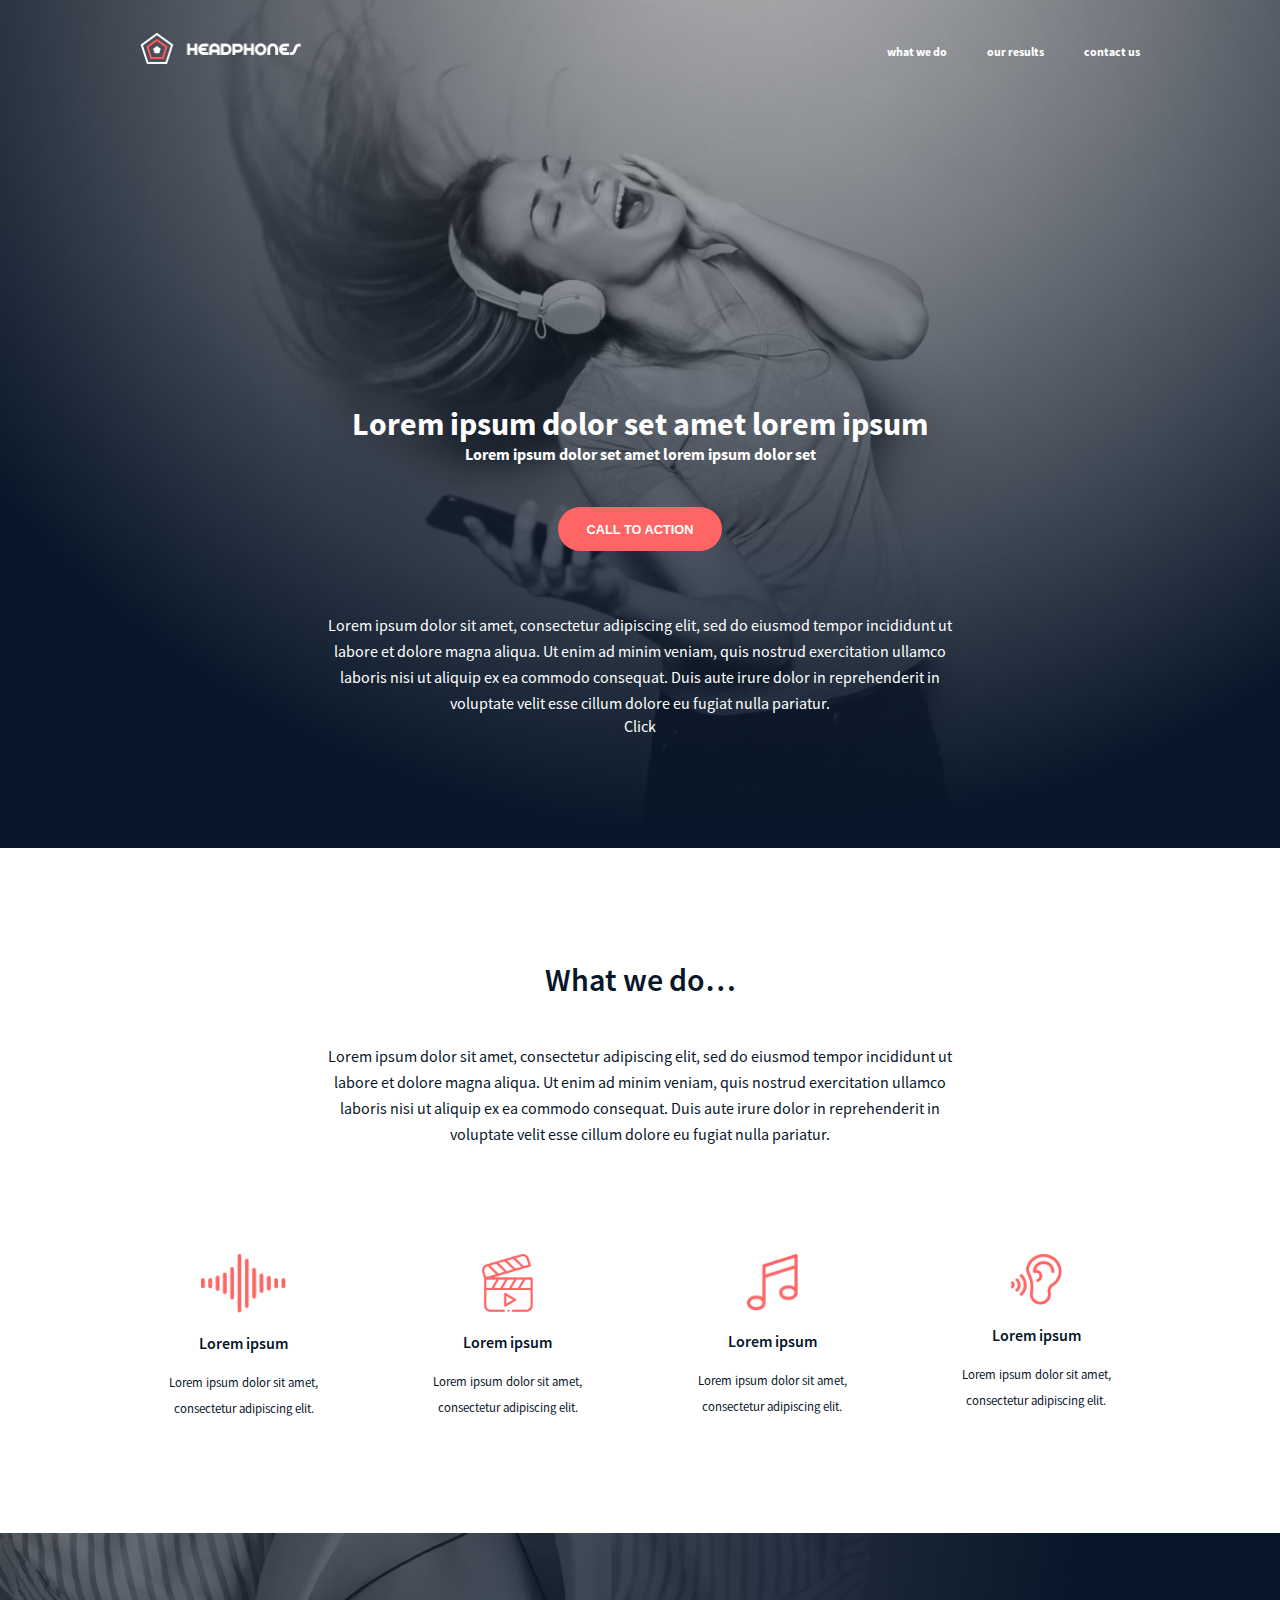
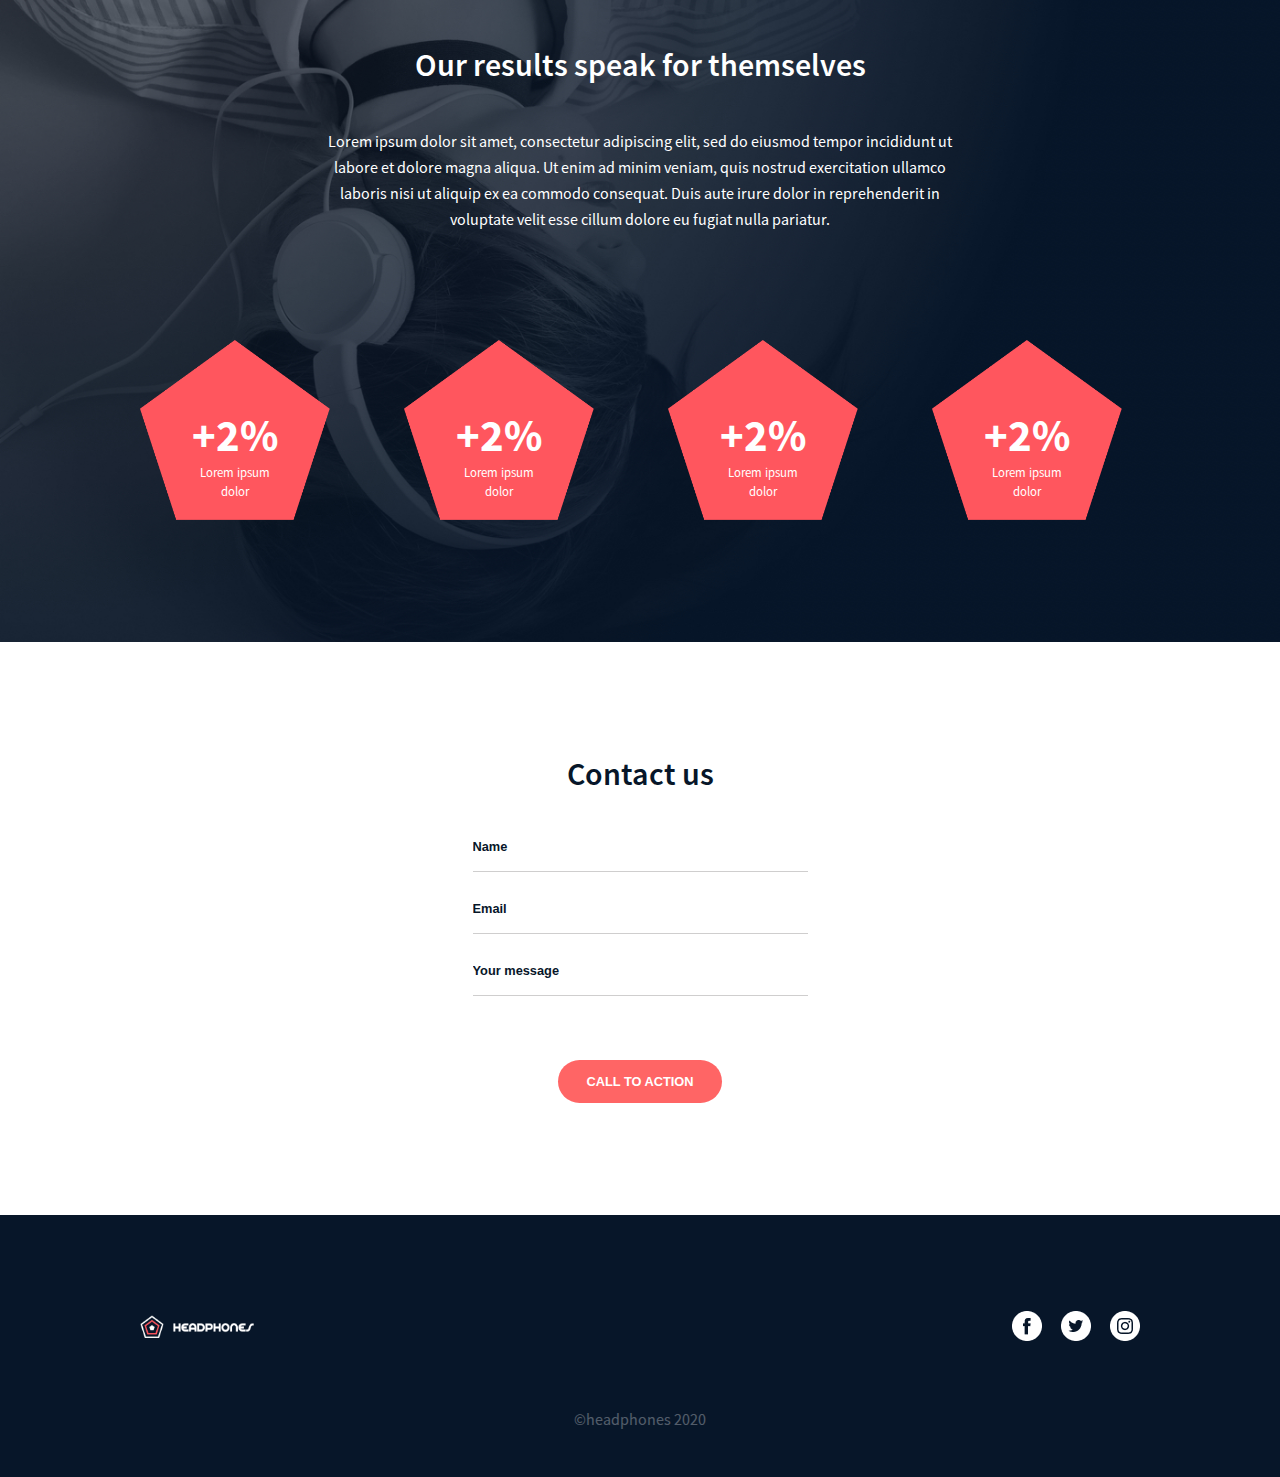
<file: headphones/4-index.html>
<!DOCTYPE html>
<html lang="en">
<head>
    <meta charset="UTF-8">
    <meta name="viewport" content="width=device-width, initial-scale=1.0">
    <title>Headphone</title>
    <link rel="shortcut icon" href="./assets/images/favicon.ico" type="image/x-icon">
    <link rel="stylesheet" href="./4-styles.css">
</head>
<body>
    <header>
        <div class="container relative">
            
            <div class="nav-container">
                <div class="nav-left">
                    <!-- <div class="hamburger-menu">
                        <label for="menu-checker">
                            <input type="checkbox" name="" id="menu-checker">
                            <div class="menu"></div>
                        </label>
                        
                    </div> -->
                    <div class="logo">
                        <img class="logo-img" src="./assets/images/logo_headphones.png" alt="">
                    </div>
                </div>
                
                <nav class="nav-right">
                    <ul class="flex justify-center item-center">
                        <li><a href="#">what we do</a></li>
                        <li><a href="#">our results</a></li>
                        <li><a href="#">contact us</a></li>
                    </ul>
                </nav>
            </div>
            <input type="checkbox" name="" id="menu-checker">
            <label for="menu-checker" class="hamburger-label">
                <div class="hamburger-menu">
                    <div class="menu"></div>                
                </div>
            </label>
            <ul class="hamburger-menu-links flex flex-column justify-center item-center">
                <li><a href="#">what we do</a></li>
                <li><a href="#">our results</a></li>
                <li><a href="#">contact us</a></li>
            </ul>

            <div class="hero">
                
                <h1>Lorem ipsum dolor set amet lorem ipsum</h1>
                <h3>Lorem ipsum dolor set amet lorem ipsum dolor set</h3>

                <div class="btn-wrapper">
                    <button class="btn btn-primary">CALL TO ACTION</button>
                </div>

                <p>Lorem ipsum dolor sit amet, consectetur adipiscing elit, sed do eiusmod tempor incididunt ut labore et dolore magna aliqua. Ut enim ad minim veniam, quis nostrud exercitation ullamco laboris nisi ut aliquip ex ea commodo consequat. Duis aute irure dolor in reprehenderit in voluptate velit esse cillum dolore eu fugiat nulla pariatur.</p>
                <label for="menu-checker">Click</label>
            </div>
            
            
        </div>
    </header>
    <main>
        <section class="what-we-do">
            <div class="container">
                <h2 class="section-heading">What we do…</h2>
                <p>
                    Lorem ipsum dolor sit amet, consectetur adipiscing elit, sed do eiusmod tempor incididunt ut labore et dolore magna aliqua. Ut enim ad minim veniam, quis nostrud exercitation ullamco laboris nisi ut aliquip ex ea commodo consequat. Duis aute irure dolor in reprehenderit in voluptate velit esse cillum dolore eu fugiat nulla pariatur.
                </p>

                <div class="card-wrapper">
                    <div class="card">
                        <div class="image-wrapper">
                            <img src="./assets/images/sound-frecuency.png" alt="">
                        </div>

                        <h3>Lorem ipsum</h3>
                        <p>Lorem ipsum dolor sit amet, consectetur adipiscing elit.</p>

                    </div>
                    <div class="card">
                        <div class="image-wrapper">
                            <img src="./assets/images/video.png" alt="">
                        </div>

                        <h3>Lorem ipsum</h3>
                        <p>Lorem ipsum dolor sit amet, consectetur adipiscing elit.</p>
                    </div>
                    <div class="card">
                        <div class="image-wrapper">
                            <img src="./assets/images/music.png" alt="">
                        </div>

                        <h3>Lorem ipsum</h3>
                        <p>Lorem ipsum dolor sit amet, consectetur adipiscing elit.</p>
                    </div>
                    <div class="card">
                        <div class="image-wrapper">
                            <img src="./assets/images/hearing.png" alt="">
                        </div>

                        <h3>Lorem ipsum</h3>
                        <p>Lorem ipsum dolor sit amet, consectetur adipiscing elit.</p>
                    </div>
                </div>
            </div>
            
        </section>

        <section class="result">
            <div class="container">

                <h2 class="section-heading">Our results speak for themselves</h2>
                <p>
                    Lorem ipsum dolor sit amet, consectetur adipiscing elit, sed do eiusmod tempor incididunt ut labore et dolore magna aliqua. Ut enim ad minim veniam, quis nostrud exercitation ullamco laboris nisi ut aliquip ex ea commodo consequat. Duis aute irure dolor in reprehenderit in voluptate velit esse cillum dolore eu fugiat nulla pariatur.
                </p>

                <div class="card-wrapper">
                    <div class="card">
                        <img src="./assets/images/pentagone.png" alt="">
                        <div class="detail">
                            <h3>+2%</h3>
                            <p>Lorem ipsum dolor</p>
                        </div>
                    </div>
                    <div class="card">
                        <img src="./assets/images/pentagone.png" alt="">
                        <div class="detail">
                            <h3>+2%</h3>
                            <p>Lorem ipsum dolor</p>
                        </div>
                    </div>
                    <div class="card">
                        <img src="./assets/images/pentagone.png" alt="">
                        <div class="detail">
                            <h3>+2%</h3>
                            <p>Lorem ipsum dolor</p>
                        </div>
                    </div>
                    <div class="card">
                        <img src="./assets/images/pentagone.png" alt="">
                        <div class="detail">
                            <h3>+2%</h3>
                            <p>Lorem ipsum dolor</p>
                        </div>
                    </div>
                </div>
            </div>
        </section>

        <section class="contact">
            <div class="container">
                <h1 class="section-heading">Contact us</h1>

                <form action="" class="form">
                    <div class="input-wrapper">
                        <input type="text" class="input" placeholder="Name">
                    </div>
                    <div class="input-wrapper">
                        <input type="email" class="input" placeholder="Email">
                    </div>
                    <div class="input-wrapper">
                        <input type="text" class="input" placeholder="Your message">
                    </div>

                    <div class="btn-wrapper">
                        <button class="btn btn-primary">CALL TO ACTION</button>
                    </div>
                </form>
            </div>
        </section>
    </main>
    <footer>
        <div class="container">
            <div class="logo-wrapper">
                <img src="./assets/images/logo_headphones.png" alt="">
            </div>
            <div class="social-wrapper">
                <div class="social">
                    <img src="./assets/images/Facebook_White.png" alt="">
                </div>
                <div class="social">
                    <img src="./assets/images/Twitter_White.png" alt="">
                </div>
                <div class="social">
                    <img src="./assets/images/Instagram_White.png" alt="">
                </div>
            </div>
        </div>
        <p>&copy;headphones 2020</p>
    </footer>
</body>
</html>
</file>
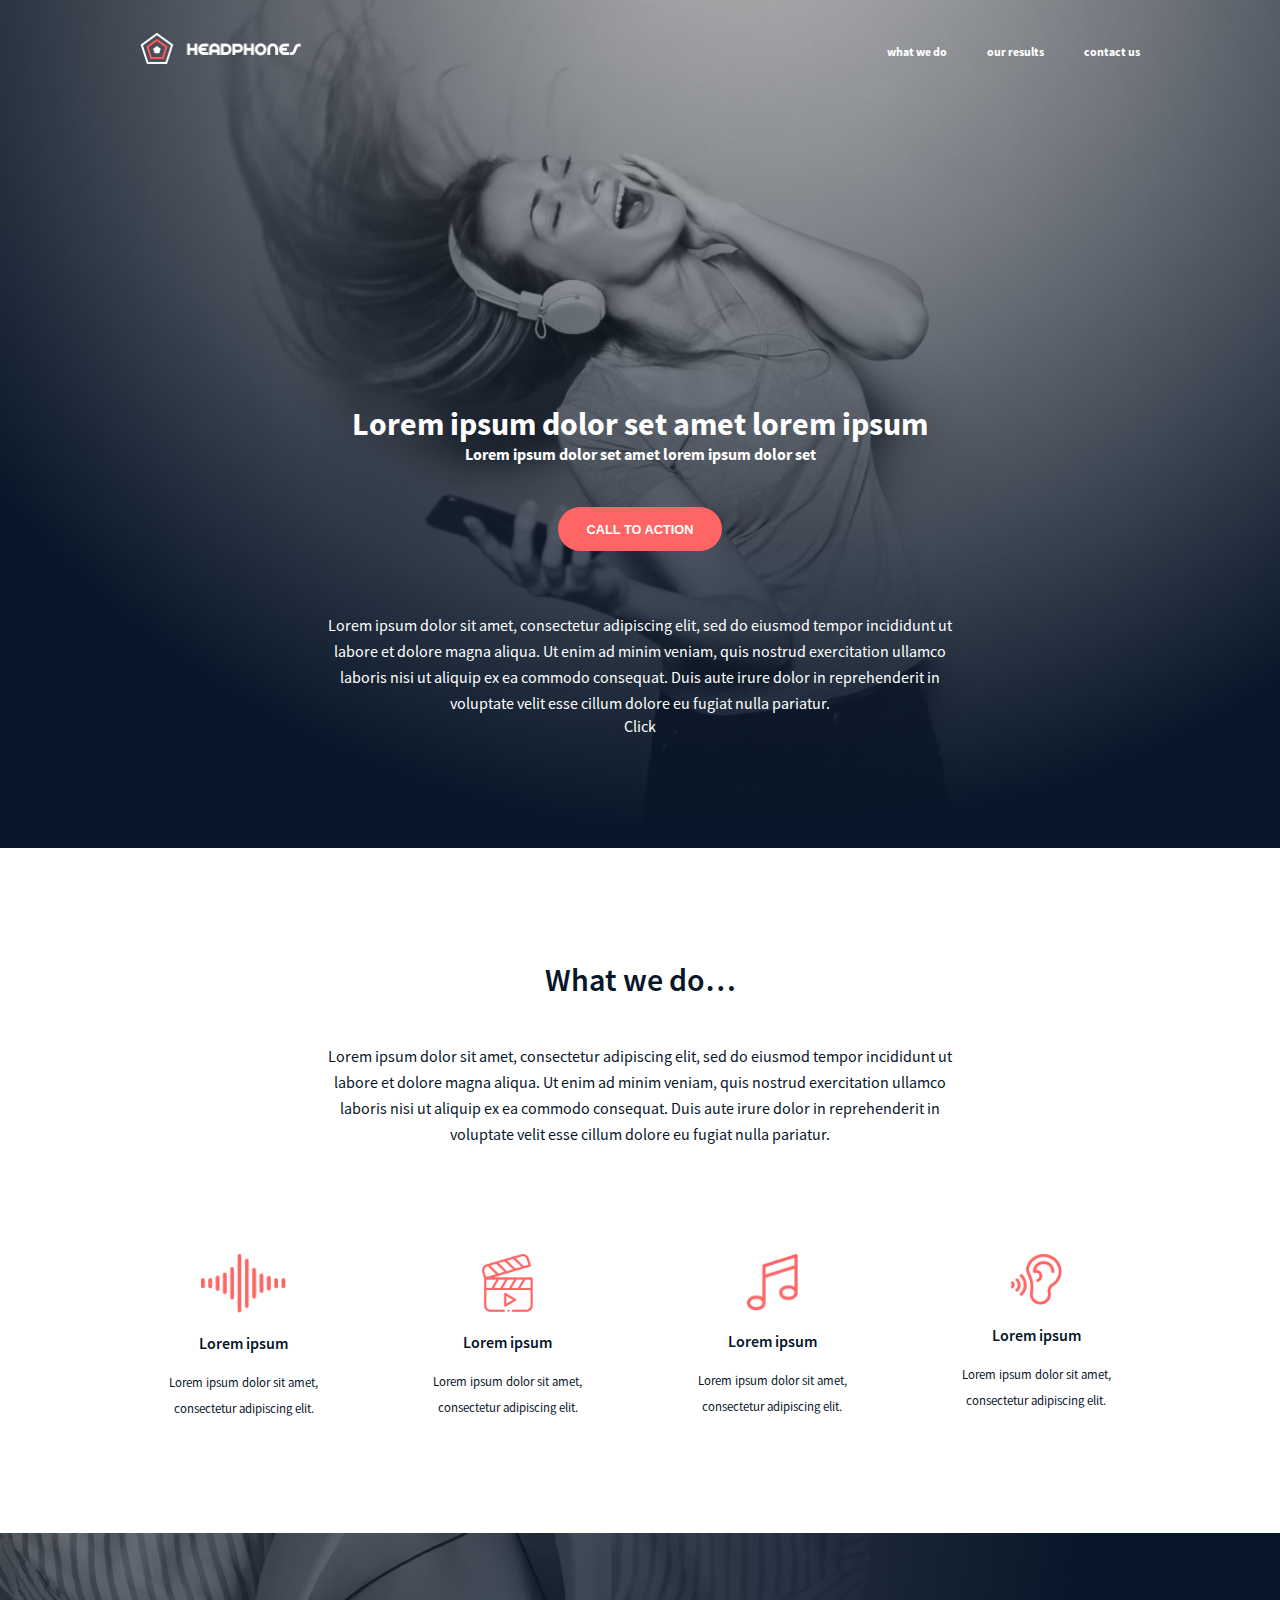
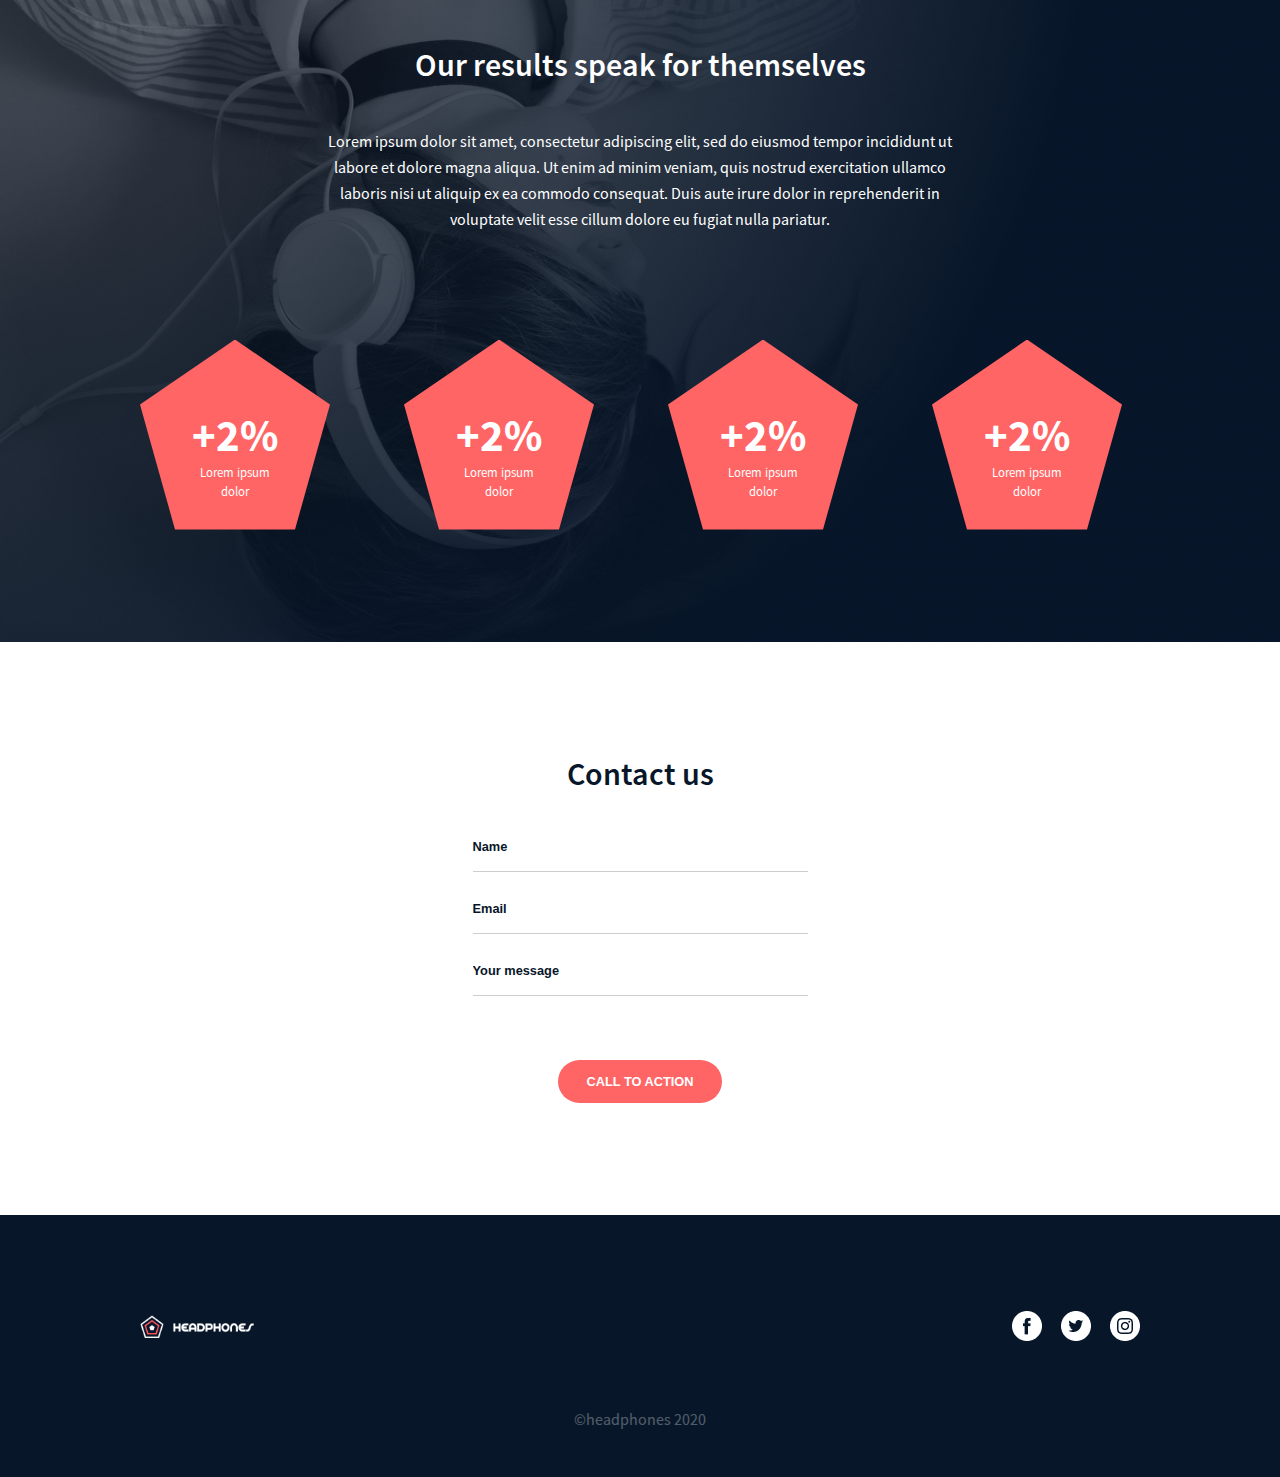
<file: headphones/6-index.html>
<!DOCTYPE html>
<html lang="en">
<head>
    <meta charset="UTF-8">
    <meta name="viewport" content="width=device-width, initial-scale=1.0">
    <title>Headphone</title>
    <link rel="shortcut icon" href="./assets/images/favicon.ico" type="image/x-icon">
    <link rel="stylesheet" href="./6-styles.css">
</head>
<body>
    <header>
        <div class="container relative">
            
            <div class="nav-container">
                <div class="nav-left">
                    <!-- <div class="hamburger-menu">
                        <label for="menu-checker">
                            <input type="checkbox" name="" id="menu-checker">
                            <div class="menu"></div>
                        </label>
                        
                    </div> -->
                    <div class="logo">
                        <img class="logo-img" src="./assets/images/logo_headphones.png" alt="">
                    </div>
                </div>
                
                <nav class="nav-right">
                    <ul class="flex justify-center item-center">
                        <li><a href="#">what we do</a></li>
                        <li><a href="#">our results</a></li>
                        <li><a href="#">contact us</a></li>
                    </ul>
                </nav>
            </div>
            <input type="checkbox" name="" id="menu-checker">
            <label for="menu-checker" class="hamburger-label">
                <div class="hamburger-menu">
                    <div class="menu"></div>                
                </div>
            </label>
            <ul class="hamburger-menu-links flex flex-column justify-center item-center">
                <li><a href="#">what we do</a></li>
                <li><a href="#">our results</a></li>
                <li><a href="#">contact us</a></li>
            </ul>

            <div class="hero">
                
                <h1>Lorem ipsum dolor set amet lorem ipsum</h1>
                <h3>Lorem ipsum dolor set amet lorem ipsum dolor set</h3>

                <div class="btn-wrapper">
                    <button class="btn btn-primary">CALL TO ACTION</button>
                </div>

                <p>Lorem ipsum dolor sit amet, consectetur adipiscing elit, sed do eiusmod tempor incididunt ut labore et dolore magna aliqua. Ut enim ad minim veniam, quis nostrud exercitation ullamco laboris nisi ut aliquip ex ea commodo consequat. Duis aute irure dolor in reprehenderit in voluptate velit esse cillum dolore eu fugiat nulla pariatur.</p>
                <label for="menu-checker">Click</label>
            </div>
            
            
        </div>
    </header>
    <main>
        <section class="what-we-do">
            <div class="container">
                <h2 class="section-heading">What we do…</h2>
                <p>
                    Lorem ipsum dolor sit amet, consectetur adipiscing elit, sed do eiusmod tempor incididunt ut labore et dolore magna aliqua. Ut enim ad minim veniam, quis nostrud exercitation ullamco laboris nisi ut aliquip ex ea commodo consequat. Duis aute irure dolor in reprehenderit in voluptate velit esse cillum dolore eu fugiat nulla pariatur.
                </p>

                <div class="card-wrapper">
                    <div class="card">
                        <div class="image-wrapper">
                            <img src="./assets/images/sound-frecuency.png" alt="">
                        </div>

                        <h3>Lorem ipsum</h3>
                        <p>Lorem ipsum dolor sit amet, consectetur adipiscing elit.</p>

                    </div>
                    <div class="card">
                        <div class="image-wrapper">
                            <img src="./assets/images/video.png" alt="">
                        </div>

                        <h3>Lorem ipsum</h3>
                        <p>Lorem ipsum dolor sit amet, consectetur adipiscing elit.</p>
                    </div>
                    <div class="card">
                        <div class="image-wrapper">
                            <img src="./assets/images/music.png" alt="">
                        </div>

                        <h3>Lorem ipsum</h3>
                        <p>Lorem ipsum dolor sit amet, consectetur adipiscing elit.</p>
                    </div>
                    <div class="card">
                        <div class="image-wrapper">
                            <img src="./assets/images/hearing.png" alt="">
                        </div>

                        <h3>Lorem ipsum</h3>
                        <p>Lorem ipsum dolor sit amet, consectetur adipiscing elit.</p>
                    </div>
                </div>
            </div>
            
        </section>

        <section class="result">
            <div class="container">

                <h2 class="section-heading">Our results speak for themselves</h2>
                <p>
                    Lorem ipsum dolor sit amet, consectetur adipiscing elit, sed do eiusmod tempor incididunt ut labore et dolore magna aliqua. Ut enim ad minim veniam, quis nostrud exercitation ullamco laboris nisi ut aliquip ex ea commodo consequat. Duis aute irure dolor in reprehenderit in voluptate velit esse cillum dolore eu fugiat nulla pariatur.
                </p>

                <div class="card-wrapper">
                    <div class="card">
                        <!-- <img src="./assets/images/pentagone.png" alt=""> -->
                        <div class="detail">
                            <h3>+2%</h3>
                            <p>Lorem ipsum dolor</p>
                        </div>
                    </div>
                    <div class="card">
                        <!-- <img src="./assets/images/pentagone.png" alt=""> -->
                        <div class="detail">
                            <h3>+2%</h3>
                            <p>Lorem ipsum dolor</p>
                        </div>
                    </div>
                    <div class="card">
                        <!-- <img src="./assets/images/pentagone.png" alt=""> -->
                        <div class="detail">
                            <h3>+2%</h3>
                            <p>Lorem ipsum dolor</p>
                        </div>
                    </div>
                    <div class="card">
                        <!-- <img src="./assets/images/pentagone.png" alt=""> -->
                        <div class="detail">
                            <h3>+2%</h3>
                            <p>Lorem ipsum dolor</p>
                        </div>
                    </div>

                </div>
            </div>
        </section>

        <section class="contact">
            <div class="container">
                <h1 class="section-heading">Contact us</h1>

                <form action="" class="form">
                    <div class="input-wrapper">
                        <input type="text" class="input" placeholder="Name">
                    </div>
                    <div class="input-wrapper">
                        <input type="email" class="input" placeholder="Email">
                    </div>
                    <div class="input-wrapper">
                        <input type="text" class="input" placeholder="Your message">
                    </div>

                    <div class="btn-wrapper">
                        <button class="btn btn-primary">CALL TO ACTION</button>
                    </div>
                </form>
            </div>
        </section>
    </main>
    <footer>
        <div class="container">
            <div class="logo-wrapper">
                <img src="./assets/images/logo_headphones.png" alt="">
            </div>
            <div class="social-wrapper">
                <div class="social">
                    <img src="./assets/images/Facebook_White.png" alt="">
                </div>
                <div class="social">
                    <img src="./assets/images/Twitter_White.png" alt="">
                </div>
                <div class="social">
                    <img src="./assets/images/Instagram_White.png" alt="">
                </div>
            </div>
        </div>
        <p>&copy;headphones 2020</p>
    </footer>
</body>
</html>
</file>
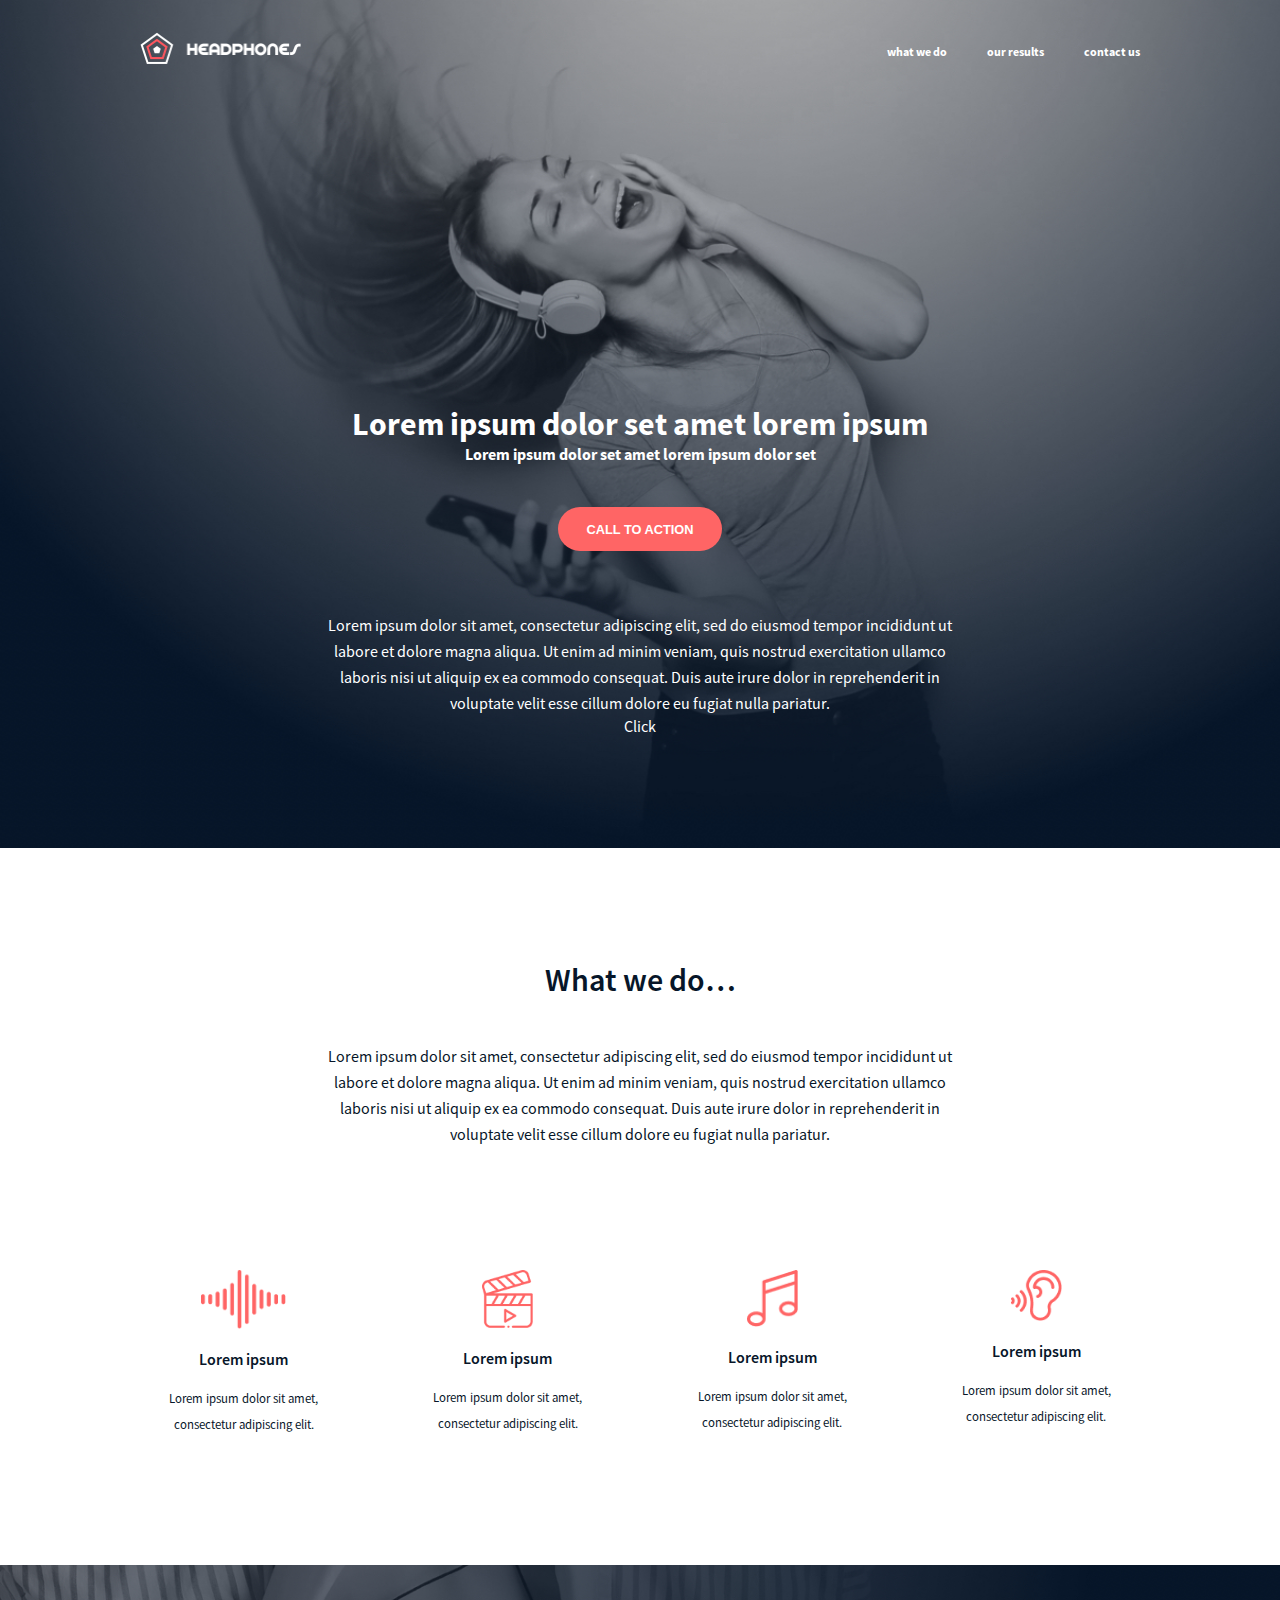
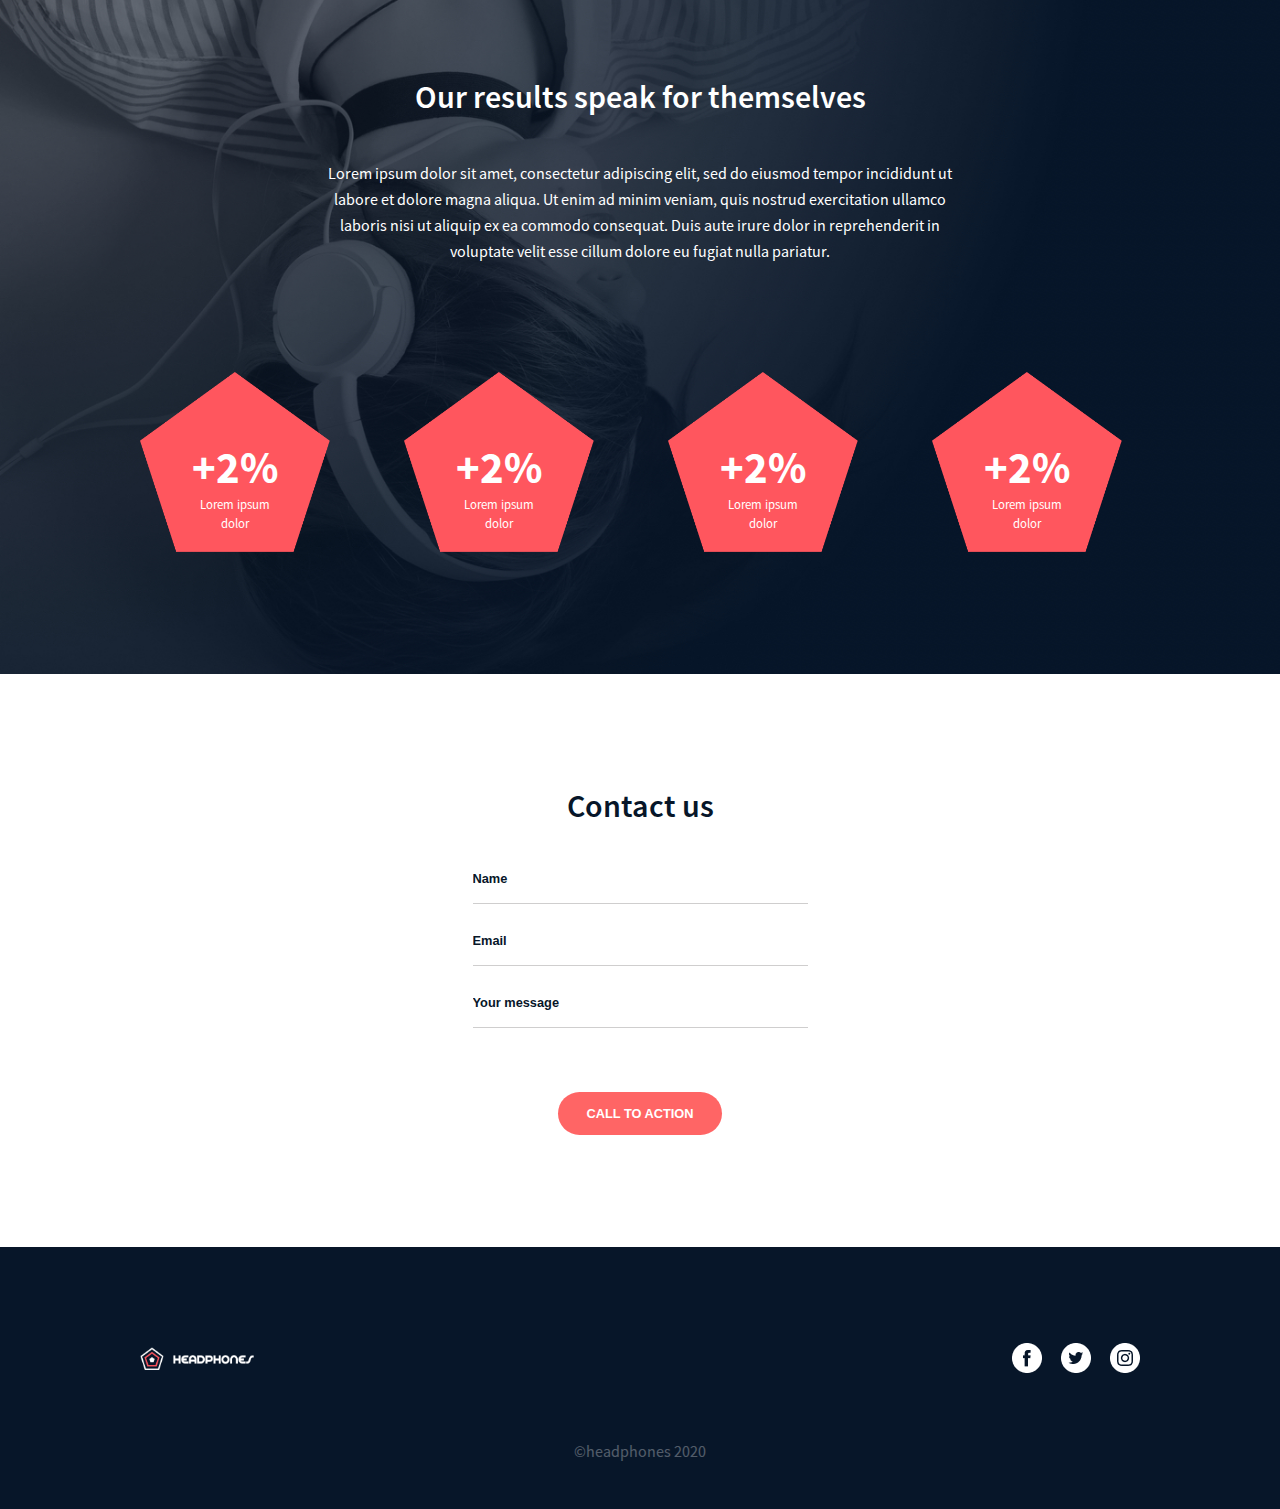
<file: headphones/7-index.html>
<!DOCTYPE html>
<html lang="en">
<head>
    <meta charset="UTF-8">
    <meta name="viewport" content="width=device-width, initial-scale=1.0">
    <title>Headphone</title>
    <link rel="shortcut icon" href="./assets/images/favicon.ico" type="image/x-icon">
    <link rel="stylesheet" href="./7-styles.css">
</head>
<body>
    <header>
        <div class="container relative">
            
            <div class="nav-container">
                <div class="nav-left">
                    <div class="logo">
                        <img class="logo-img" src="./assets/images/logo_headphones.png" alt="">
                    </div>
                </div>
                
                <nav class="nav-right">
                    <ul class="flex justify-center item-center">
                        <li><a href="#">what we do</a></li>
                        <li><a href="#">our results</a></li>
                        <li><a href="#">contact us</a></li>
                    </ul>
                </nav>
            </div>
            <input type="checkbox" name="" id="menu-checker">
            <label for="menu-checker" class="hamburger-label">
                <div class="hamburger-menu">
                    <div class="menu"></div>                
                </div>
            </label>
            <ul class="hamburger-menu-links flex flex-column justify-center item-center">
                <li><a href="#">what we do</a></li>
                <li><a href="#">our results</a></li>
                <li><a href="#">contact us</a></li>
            </ul>

            <div class="hero">
                
                <h1>Lorem ipsum dolor set amet lorem ipsum</h1>
                <h3>Lorem ipsum dolor set amet lorem ipsum dolor set</h3>

                <div class="btn-wrapper">
                    <button class="btn btn-primary">CALL TO ACTION</button>
                </div>

                <p>Lorem ipsum dolor sit amet, consectetur adipiscing elit, sed do eiusmod tempor incididunt ut labore et dolore magna aliqua. Ut enim ad minim veniam, quis nostrud exercitation ullamco laboris nisi ut aliquip ex ea commodo consequat. Duis aute irure dolor in reprehenderit in voluptate velit esse cillum dolore eu fugiat nulla pariatur.</p>
                <label for="menu-checker">Click</label>
            </div>
            
            
        </div>
    </header>
    <main>
        <section class="what-we-do">
            <div class="container">
                <h2 class="section-heading">What we do…</h2>
                <p>
                    Lorem ipsum dolor sit amet, consectetur adipiscing elit, sed do eiusmod tempor incididunt ut labore et dolore magna aliqua. Ut enim ad minim veniam, quis nostrud exercitation ullamco laboris nisi ut aliquip ex ea commodo consequat. Duis aute irure dolor in reprehenderit in voluptate velit esse cillum dolore eu fugiat nulla pariatur.
                </p>

                <div class="card-wrapper">
                    <div class="card">
                        <div class="image-wrapper">
                            <img src="./assets/images/sound-frecuency.png" alt="">
                        </div>

                        <h3>Lorem ipsum</h3>
                        <p>Lorem ipsum dolor sit amet, consectetur adipiscing elit.</p>

                    </div>
                    <div class="card">
                        <div class="image-wrapper">
                            <img src="./assets/images/video.png" alt="">
                        </div>

                        <h3>Lorem ipsum</h3>
                        <p>Lorem ipsum dolor sit amet, consectetur adipiscing elit.</p>
                    </div>
                    <div class="card">
                        <div class="image-wrapper">
                            <img src="./assets/images/music.png" alt="">
                        </div>

                        <h3>Lorem ipsum</h3>
                        <p>Lorem ipsum dolor sit amet, consectetur adipiscing elit.</p>
                    </div>
                    <div class="card">
                        <div class="image-wrapper">
                            <img src="./assets/images/hearing.png" alt="">
                        </div>

                        <h3>Lorem ipsum</h3>
                        <p>Lorem ipsum dolor sit amet, consectetur adipiscing elit.</p>
                    </div>
                </div>
            </div>
            
        </section>

        <section class="result">
            <div class="container">

                <h2 class="section-heading">Our results speak for themselves</h2>
                <p>
                    Lorem ipsum dolor sit amet, consectetur adipiscing elit, sed do eiusmod tempor incididunt ut labore et dolore magna aliqua. Ut enim ad minim veniam, quis nostrud exercitation ullamco laboris nisi ut aliquip ex ea commodo consequat. Duis aute irure dolor in reprehenderit in voluptate velit esse cillum dolore eu fugiat nulla pariatur.
                </p>

                <div class="card-wrapper">
                    <div class="card">
                        <img src="./assets/images/pentagone.png" alt="">
                        <div class="detail">
                            <h3>+2%</h3>
                            <p>Lorem ipsum dolor</p>
                        </div>
                    </div>
                    <div class="card">
                        <img src="./assets/images/pentagone.png" alt="">
                        <div class="detail">
                            <h3>+2%</h3>
                            <p>Lorem ipsum dolor</p>
                        </div>
                    </div>
                    <div class="card">
                        <img src="./assets/images/pentagone.png" alt="">
                        <div class="detail">
                            <h3>+2%</h3>
                            <p>Lorem ipsum dolor</p>
                        </div>
                    </div>
                    <div class="card">
                        <img src="./assets/images/pentagone.png" alt="">
                        <div class="detail">
                            <h3>+2%</h3>
                            <p>Lorem ipsum dolor</p>
                        </div>
                    </div>
                </div>
            </div>
        </section>

        <section class="contact">
            <div class="container">
                <h1 class="section-heading">Contact us</h1>

                <form action="" class="form">
                    <div class="input-wrapper">
                        <input type="text" class="input" placeholder="Name">
                    </div>
                    <div class="input-wrapper">
                        <input type="email" class="input" placeholder="Email">
                    </div>
                    <div class="input-wrapper">
                        <input type="text" class="input" placeholder="Your message">
                    </div>

                    <div class="btn-wrapper">
                        <button class="btn btn-primary">CALL TO ACTION</button>
                    </div>
                </form>
            </div>
        </section>
    </main>
    <footer>
        <div class="container">
            <div class="logo-wrapper">
                <img src="./assets/images/logo_headphones.png" alt="">
            </div>
            <div class="social-wrapper">
                <div class="social">
                    <img src="./assets/images/Facebook_White.png" alt="">
                </div>
                <div class="social">
                    <img src="./assets/images/Twitter_White.png" alt="">
                </div>
                <div class="social">
                    <img src="./assets/images/Instagram_White.png" alt="">
                </div>
            </div>
        </div>
        <p>&copy;headphones 2020</p>
    </footer>
</body>
</html>
</file>
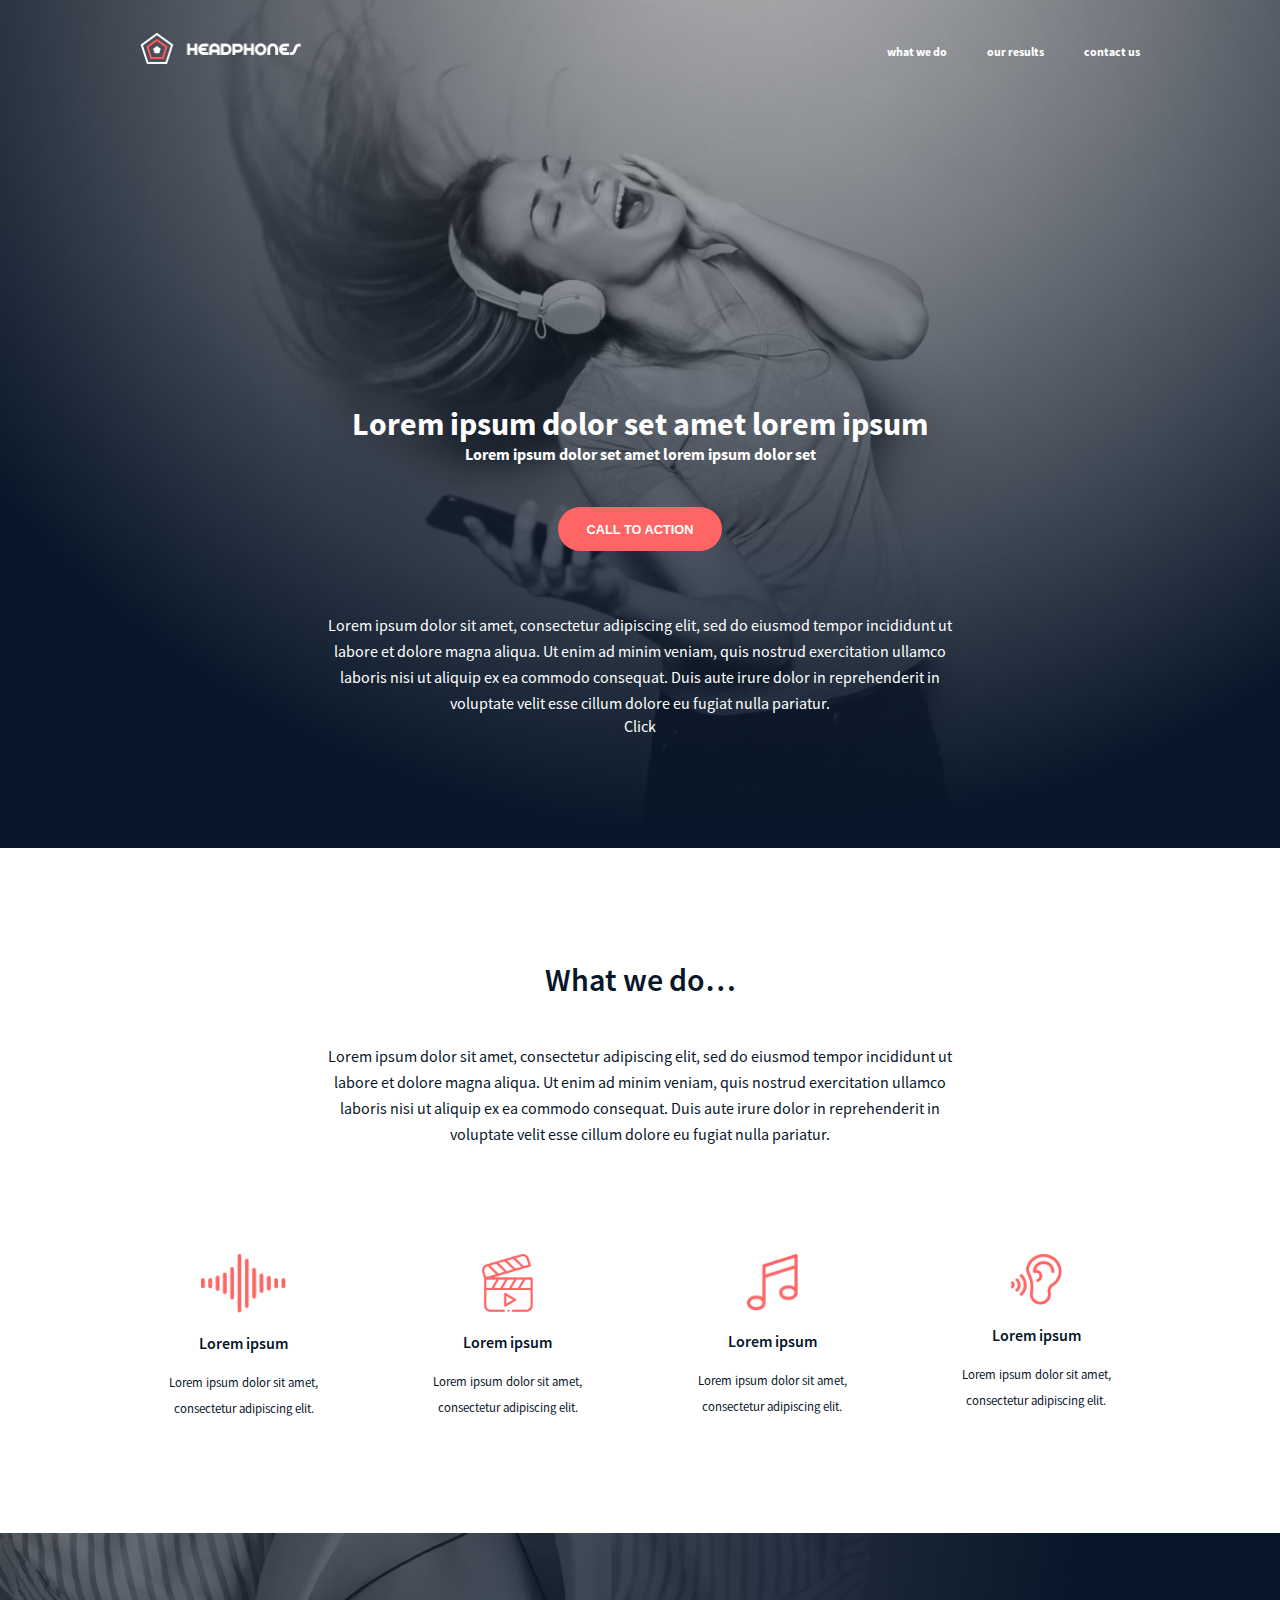
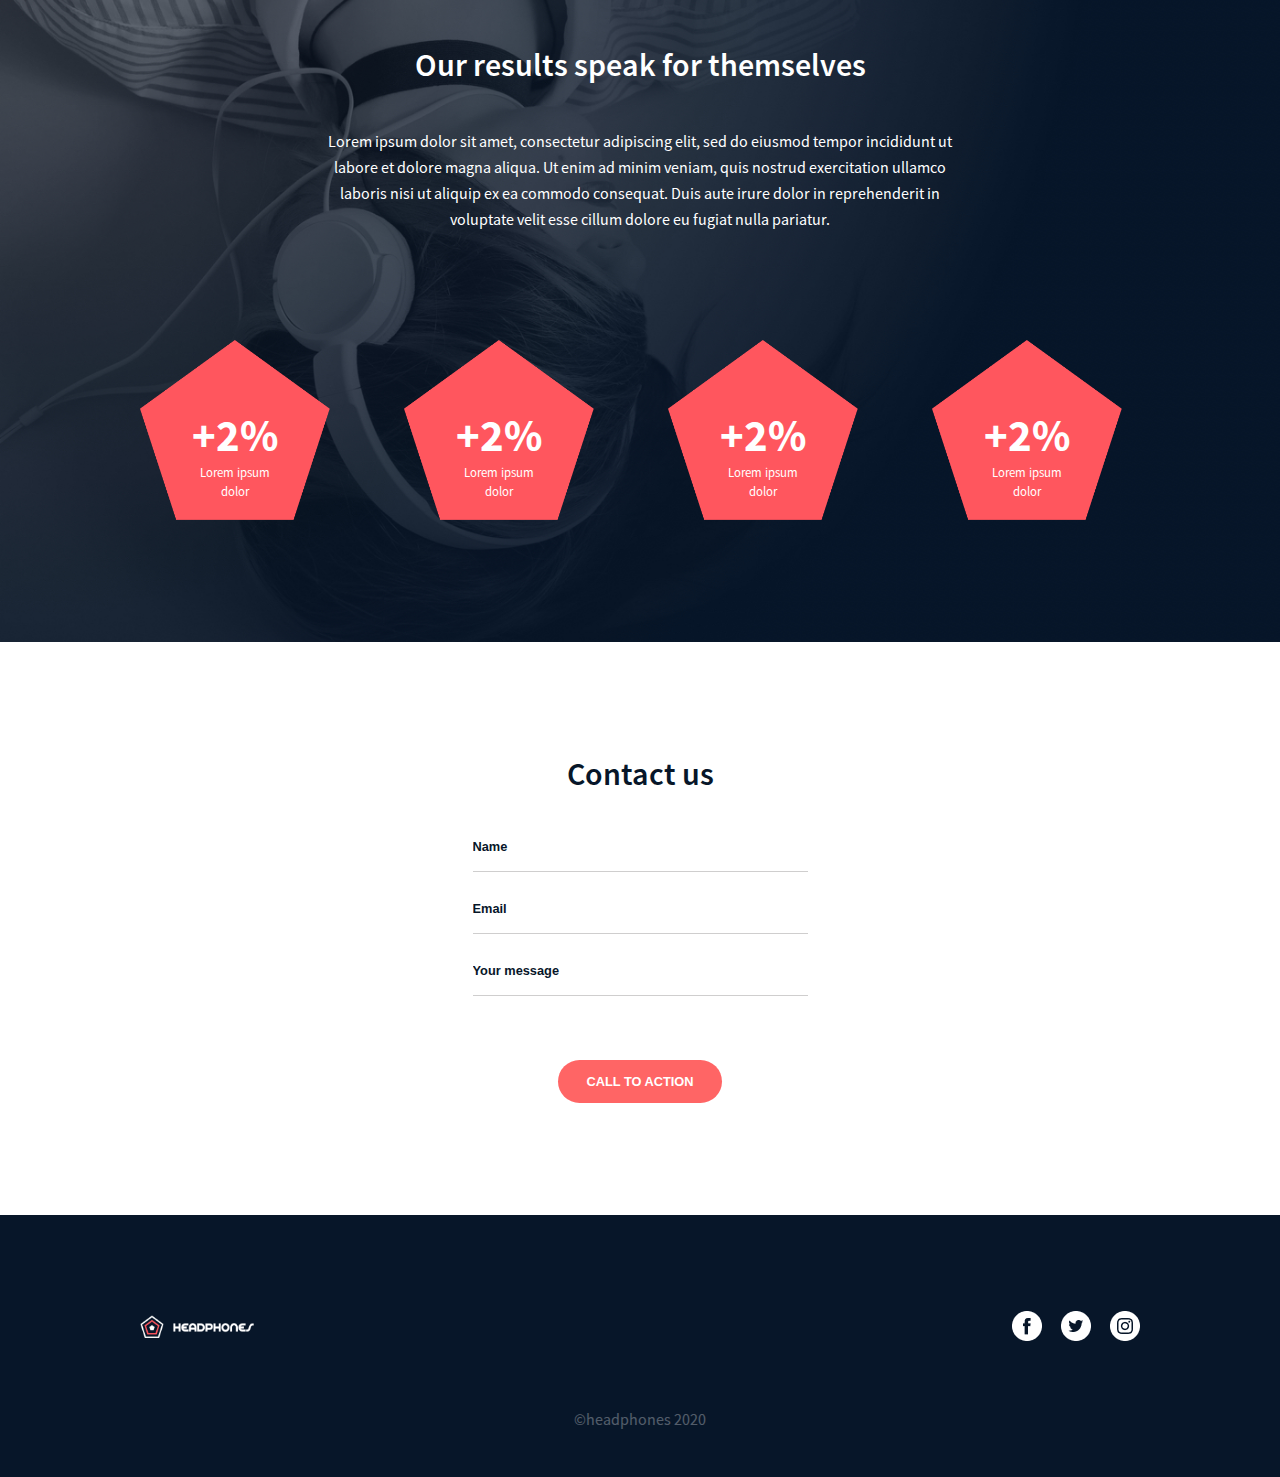
<file: headphones/8-index.html>
<!DOCTYPE html>
<html lang="en">
<head>
    <meta charset="UTF-8">
    <meta name="viewport" content="width=device-width, initial-scale=1.0">
    <title>Headphone</title>
    <link rel="shortcut icon" href="./assets/images/favicon.ico" type="image/x-icon">
    <link rel="stylesheet" href="./8-styles.css">
</head>
<body>
    <header>
        <div class="container relative">
            
            <div class="nav-container">
                <div class="nav-left">
                    <div class="logo">
                        <img class="logo-img" src="./assets/images/logo_headphones.png" alt="">
                    </div>
                </div>
                
                <nav class="nav-right">
                    <ul class="flex justify-center item-center">
                        <li><a href="#">what we do</a></li>
                        <li><a href="#">our results</a></li>
                        <li><a href="#">contact us</a></li>
                    </ul>
                </nav>
            </div>
            <input type="checkbox" name="" id="menu-checker">
            <label for="menu-checker" class="hamburger-label">
                <div class="hamburger-menu" id="hamburger-btn">
                    <div class="menu"></div>                
                </div>
            </label>
            <ul id="hamburger-menu" class="hamburger-menu-links flex flex-column justify-center item-center">
                <li><a href="#">what we do</a></li>
                <li><a href="#">our results</a></li>
                <li><a href="#">contact us</a></li>
            </ul>

            <div class="hero">
                
                <h1>Lorem ipsum dolor set amet lorem ipsum</h1>
                <h3>Lorem ipsum dolor set amet lorem ipsum dolor set</h3>

                <div class="btn-wrapper">
                    <button class="btn btn-primary">CALL TO ACTION</button>
                </div>

                <p>Lorem ipsum dolor sit amet, consectetur adipiscing elit, sed do eiusmod tempor incididunt ut labore et dolore magna aliqua. Ut enim ad minim veniam, quis nostrud exercitation ullamco laboris nisi ut aliquip ex ea commodo consequat. Duis aute irure dolor in reprehenderit in voluptate velit esse cillum dolore eu fugiat nulla pariatur.</p>
                <label for="menu-checker">Click</label>
            </div>
            
            
        </div>
    </header>
    <main>
        <section class="what-we-do">
            <div class="container">
                <h2 class="section-heading">What we do…</h2>
                <p>
                    Lorem ipsum dolor sit amet, consectetur adipiscing elit, sed do eiusmod tempor incididunt ut labore et dolore magna aliqua. Ut enim ad minim veniam, quis nostrud exercitation ullamco laboris nisi ut aliquip ex ea commodo consequat. Duis aute irure dolor in reprehenderit in voluptate velit esse cillum dolore eu fugiat nulla pariatur.
                </p>

                <div class="card-wrapper">
                    <div class="card">
                        <div class="image-wrapper">
                            <img src="./assets/images/sound-frecuency.png" alt="">
                        </div>

                        <h3>Lorem ipsum</h3>
                        <p>Lorem ipsum dolor sit amet, consectetur adipiscing elit.</p>

                    </div>
                    <div class="card">
                        <div class="image-wrapper">
                            <img src="./assets/images/video.png" alt="">
                        </div>

                        <h3>Lorem ipsum</h3>
                        <p>Lorem ipsum dolor sit amet, consectetur adipiscing elit.</p>
                    </div>
                    <div class="card">
                        <div class="image-wrapper">
                            <img src="./assets/images/music.png" alt="">
                        </div>

                        <h3>Lorem ipsum</h3>
                        <p>Lorem ipsum dolor sit amet, consectetur adipiscing elit.</p>
                    </div>
                    <div class="card">
                        <div class="image-wrapper">
                            <img src="./assets/images/hearing.png" alt="">
                        </div>

                        <h3>Lorem ipsum</h3>
                        <p>Lorem ipsum dolor sit amet, consectetur adipiscing elit.</p>
                    </div>
                </div>
            </div>
            
        </section>

        <section class="result">
            <div class="container">

                <h2 class="section-heading">Our results speak for themselves</h2>
                <p>
                    Lorem ipsum dolor sit amet, consectetur adipiscing elit, sed do eiusmod tempor incididunt ut labore et dolore magna aliqua. Ut enim ad minim veniam, quis nostrud exercitation ullamco laboris nisi ut aliquip ex ea commodo consequat. Duis aute irure dolor in reprehenderit in voluptate velit esse cillum dolore eu fugiat nulla pariatur.
                </p>

                <div class="card-wrapper">
                    <div class="card">
                        <img src="./assets/images/pentagone.png" alt="">
                        <div class="detail">
                            <h3>+2%</h3>
                            <p>Lorem ipsum dolor</p>
                        </div>
                    </div>
                    <div class="card">
                        <img src="./assets/images/pentagone.png" alt="">
                        <div class="detail">
                            <h3>+2%</h3>
                            <p>Lorem ipsum dolor</p>
                        </div>
                    </div>
                    <div class="card">
                        <img src="./assets/images/pentagone.png" alt="">
                        <div class="detail">
                            <h3>+2%</h3>
                            <p>Lorem ipsum dolor</p>
                        </div>
                    </div>
                    <div class="card">
                        <img src="./assets/images/pentagone.png" alt="">
                        <div class="detail">
                            <h3>+2%</h3>
                            <p>Lorem ipsum dolor</p>
                        </div>
                    </div>
                </div>
            </div>
        </section>

        <section class="contact">
            <div class="container">
                <h1 class="section-heading">Contact us</h1>

                <form action="" class="form">
                    <div class="input-wrapper">
                        <input type="text" class="input" placeholder="Name">
                    </div>
                    <div class="input-wrapper">
                        <input type="email" class="input" placeholder="Email">
                    </div>
                    <div class="input-wrapper">
                        <input type="text" class="input" placeholder="Your message">
                    </div>

                    <div class="btn-wrapper">
                        <button class="btn btn-primary">CALL TO ACTION</button>
                    </div>
                </form>
            </div>
        </section>
    </main>
    <footer>
        <div class="container">
            <div class="logo-wrapper">
                <img src="./assets/images/logo_headphones.png" alt="">
            </div>
            <div class="social-wrapper">
                <div class="social">
                    <img src="./assets/images/Facebook_White.png" alt="">
                </div>
                <div class="social">
                    <img src="./assets/images/Twitter_White.png" alt="">
                </div>
                <div class="social">
                    <img src="./assets/images/Instagram_White.png" alt="">
                </div>
            </div>
        </div>
        <p>&copy;headphones 2020</p>
    </footer>

    <script src="8-script.js"></script>
</body>
</html>
</file>
<file: css_basic/base.css>
/* Importing webfonts */
/* (If you're learning CSS, you should disregard that) */

@import url(https://fonts.googleapis.com/css?family=Yeseva+One);
@import url(https://fonts.googleapis.com/css?family=Josefin+Sans:400,700,700italic,400italic);


/* CSS reset rules */

html, body {
	height: 100%;
	min-height: 100%;
}
html, body, div, span, applet, object, iframe,
h1, h2, h3, h4, h5, h6, p, blockquote, pre,
a, abbr, acronym, address, big, cite, code,
del, dfn, img, ins, kbd, q, s, samp,
small, strike, sub, sup, tt, var,
b, u, i, center,
dl, dt, dd,
fieldset, form, label, legend,
table, caption, tbody, tfoot, thead, tr, th, td,
article, aside, canvas, details, embed, 
figure, figcaption, footer, header, hgroup, 
menu, nav, output, ruby, section, summary,
time, mark, audio, video {
	margin: 0;
	padding: 0;
	border: 0;
	font-size: 100%;
	font: inherit;
	vertical-align: baseline;
}
/* HTML5 display-role reset for older browsers */
article, aside, details, figcaption, figure, 
footer, header, hgroup, menu, nav, section {
	display: block;
}
body {
	line-height: 1;
}
blockquote, q {
	quotes: none;
}
blockquote:before, blockquote:after,
q:before, q:after {
	content: '';
	content: none;
}
table {
	border-collapse: collapse;
	border-spacing: 0;
}


/* Fonts and colors */

body {
	font-family: 'Josefin Sans', serif;
	color: rgba(0, 0, 0, 0.8);
}
h1, h2, h3, h4, h5, h6, header {
	font-family: 'Yeseva One', sans-serif;
}
article {
}
header {
	border-bottom: 1px solid rgb(221,221,221);
	transition: border-bottom-color 1s ease;
}
header a {
	color: rgba(0, 0, 0, 0.8);
}
aside {
	background: #FAFAFA;
}
aside p {
	border: 1px solid #bbb;
	background: #ddd;
	color: black;
}
footer a {
	color: rgba(0, 0, 0, 0.8);
}
a {
	color: #F80002;
}


/* Positioning and margins */

@media (min-width: 1100px) {
	body {
		width: 1100px;
		margin: 0 auto;
	}
}

article {
	padding: 50px 15px;
}
article > *:first-child {
	margin-top: 0;
}
aside {
	padding: 50px 15px;
}
header .right {
	float: right;
	margin: 0 10px 15px;
}


/* Header */
header {
	padding: 20px 0;
	height: 80px;
}
header ul {
	list-style: none;
	margin: 0;
	padding: 0;
}
header li {
	display: inline;
	vertical-align:middle;
}
header li:first-child {
	margin: 0;
}
header li a {
	margin: 0 10px;
}
header li.logo {
	font-size: 36px;
}
header a {
	text-decoration: none;
}


/* Aside */

aside p {
	border-radius: 10px;
	padding: 20px 20px;
}


/* Footer */

footer {
	padding: 5px 15px;
	height: 80px;
}


/* Text styles and margins */

p {
	margin-bottom: 15px;
}
h1 {
	font-size: 36px;
	margin: 40px 0 20px;
}
h2 {
	font-size: 32px;
	margin: 30px 0 15px;
}
h3 {
	font-size: 28px;
	margin: 25px 0 10px;
}
h4 {
	font-size: 20px;
	font-weight: bold;
	margin: 20px 0 10px;
}
h5 {
	font-size: 18px;
	font-weight: bold;
	margin: 15px 0 10px;
}
h6 {
	font-weight: bold;
	margin: 5px 0;
}

@media (max-width: 800px) {
  body.works_on_smartphone {
  	display: block;
  }
  body.works_on_smartphone main {
  	display: block;
  }
  header .right {
  	float: none;
  }
}
</file>
<file: css_basic/styles.css>
body, main {
    display: flex;
}

body {
    flex-direction: column;
}

main {
    flex-direction: row;
    flex: auto;
}

article {
    flex: 2;
    overflow-y: auto;
}

aside {
    flex: 1;
}
</file>
<file: headphones/0-styles.css>
/* --- Font Face --- */
@font-face {
    font-family: 'SourceSansPro';
    src: url('./assets/fonts/source-sans-pro/SourceSansPro-Regular.otf') format('opentype');
    font-weight: normal;
    font-style: normal;
}

@font-face {
    font-family: 'SourceSansPro';
    src: url('./assets/fonts/source-sans-pro/SourceSansPro-Bold.otf') format('opentype');
    font-weight: bold;
    font-style: normal;
}

@font-face {
    font-family: 'SourceSansPro';
    src: url('./assets/fonts/source-sans-pro/SourceSansPro-Semibold.otf') format('opentype');
    font-weight: 600;
    font-style: normal;
}

/* --- General --- */
:root {
    --primary: #FF6565;
    --dark: #071629;
    --pure: #fff;
}

* {
    margin: 0;
    padding: 0;
    box-sizing: border-box;
}

body {
    font-family: 'SourceSansPro', sans-serif;
    color: var(--pure);
}

.container {
    width: 1000px;
    margin: 0 auto;
}

/* --- Component --- */
.btn {
    border: transparent;
    padding: 0.9rem 1.8rem;
    border-radius: 50px;
    text-transform: uppercase;
    font-weight: bold;
    font-size: 0.8rem;
    cursor: pointer;
}

.btn-primary {
    color: var(--pure);
    background: var(--primary);
    transition: all .3s ease;
}

.btn-primary:hover {
    opacity: 0.9;
}

.btn-secondary {

}

#menu-checker, #menu-checker2 {
    opacity: 0;
}

.menu {
    background-color: var(--pure);
    width: 20px;
    height: 3px;
    border-radius: 50px;
    transform: translateY(-20px);
    position: relative;
    transition: all .3s ease;
}

#menu-checker:checked ~ label .hamburger-menu .menu {
    transform: translateY(-10px) rotate(45deg);
    /* transform: ; */
}

.menu::before {
    content: "";
    width: 12px;
    height: 3px;
    border-radius: 50px;
    position: absolute;
    background-color: var(--pure);
    transform: translateY(8px);
    transition: all .3s ease;
}

#menu-checker:checked ~ label .hamburger-menu .menu::before {
    display: none;
}

.menu::after {
    content: "";
    width: 20px;
    height: 3px;
    border-radius: 50px;
    position: absolute;
    background-color: var(--pure);
    transform: translateY(16px);
    transition: all .3s ease;
}

#menu-checker:checked ~ label .hamburger-menu .menu::after {
    /* transform: translateY(16px); */
    transform: rotate(-90deg);
}

/* --- Utility */
.flex {
    display: flex;
}

.justify-between {
    justify-content: space-between;
}

.justify-center {
    justify-content: center;
}

.item-center {
    align-items: center;
}

.flex-column {
    flex-direction: column;
}

.relative {
    position: relative;
}


/* --- Header --- */
header {
    background: url(./assets/images/headphones_hero_1.jpg) no-repeat;
    object-fit: cover;
    padding-bottom: 7rem;   
}

header .nav-container {
    width: 100%;
    padding-top: 2rem;
    position: absolute;
    display: flex;
    justify-content: space-between;
    align-items: center;
}

header .nav-container .nav-left {
    width: 161px;
}

header .nav-container .nav-left .hamburger-menu {
    display: none;
}

header .nav-container .nav-left .logo .logo-img {
    width: 100%;
}


header .nav-container .nav-right ul li {
    list-style: none;
    margin-left: 2.5rem;
}

.hamburger-menu-links li {
    list-style: none;
}

header .nav-container .nav-right ul li a, .hamburger-menu-links li a {
    text-decoration: none;
    color: var(--pure);
    font-weight: bold;
    font-size: 0.75rem;
    text-transform: lowercase;
    transition: all .3s ease;
}

header .nav-container .nav-right ul li a:hover, .hamburger-menu-links li a:hover {
    color: var(--primary);
}

.hamburger-menu-links {
    margin-top: 5rem;
    display: none;
}

.hamburger-menu-links li {
    margin-bottom: 2rem;
}

header .hero {
    margin: 0 auto;
    padding-top: 24rem;
    text-align: center;
    width: 637px;
}

header .hero h1 {
    font-weight: bold;
    font-size: 2rem;
}

header .hero h3 {
    font-weight: bold;
    font-size: 1rem;
}

header .hero .btn-wrapper {
    margin-top: 2.7rem;
    margin-bottom: 3.8rem;
}

header .hero p {
    font-weight: normal;
    font-size: 1rem;
    line-height: 26px;
}


@media (max-width: 480px) {
    header {
        width: 100%;
        object-fit: cover;
        background-position: 40% 0;
        background-size: cover;
    }

    .container {
        width: 100%;
        padding: 0 2rem;
    }

    header .nav-container {
        width: 90%;
        padding-top: 3rem;
    }

    header .nav-container .nav-left {
        position: relative;
        flex-direction: column;
        width: 100%;
    }

    header label.hamburger-label {
        display: block;
        position: absolute;
        left: 30px;
        top: 76px;
        width: 20px;
    }

    #menu-checker:checked ~ .hamburger-menu-links {
        display: block;
        text-align: center;
    }

    header .nav-container .nav-left .logo {
        max-width: 161px;
        left: 50%;
        transform: translateX(80%);
    }

    header .nav-container .nav-right {
        display: none;
    }

    header .hero {
        width: 357px;
    }
}
</file>
<file: headphones/1-styles.css>
/* --- Font Face --- */
@font-face {
    font-family: 'SourceSansPro';
    src: url('./assets/fonts/source-sans-pro/SourceSansPro-Regular.otf') format('opentype');
    font-weight: normal;
    font-style: normal;
}

@font-face {
    font-family: 'SourceSansPro';
    src: url('./assets/fonts/source-sans-pro/SourceSansPro-Bold.otf') format('opentype');
    font-weight: bold;
    font-style: normal;
}

@font-face {
    font-family: 'SourceSansPro';
    src: url('./assets/fonts/source-sans-pro/SourceSansPro-Semibold.otf') format('opentype');
    font-weight: 600;
    font-style: normal;
}

/* --- General --- */
:root {
    --primary: #FF6565;
    --dark: #071629;
    --pure: #fff;
}

* {
    margin: 0;
    padding: 0;
    box-sizing: border-box;
}

body {
    font-family: 'SourceSansPro', sans-serif;
    color: var(--pure);
    /* background: red; */
}

.container {
    width: 1000px;
    margin: 0 auto;
}

/* --- Component --- */
.btn {
    border: transparent;
    padding: 0.9rem 1.8rem;
    border-radius: 50px;
    text-transform: uppercase;
    font-weight: bold;
    font-size: 0.8rem;
    cursor: pointer;
}

.btn-primary {
    color: var(--pure);
    background: var(--primary);
    transition: all .3s ease;
}

.btn-primary:hover {
    opacity: 0.9;
}

#menu-checker, #menu-checker2 {
    opacity: 0;
}

.menu {
    background-color: var(--pure);
    width: 20px;
    height: 3px;
    border-radius: 50px;
    transform: translateY(-20px);
    position: relative;
    transition: all .3s ease;
}

#menu-checker:checked ~ label .hamburger-menu .menu {
    transform: translateY(-10px) rotate(45deg);
    /* transform: ; */
}

.menu::before {
    content: "";
    width: 12px;
    height: 3px;
    border-radius: 50px;
    position: absolute;
    background-color: var(--pure);
    transform: translateY(8px);
    transition: all .3s ease;
}

#menu-checker:checked ~ label .hamburger-menu .menu::before {
    display: none;
}

.menu::after {
    content: "";
    width: 20px;
    height: 3px;
    border-radius: 50px;
    position: absolute;
    background-color: var(--pure);
    transform: translateY(16px);
    transition: all .3s ease;
}

#menu-checker:checked ~ label .hamburger-menu .menu::after {
    /* transform: translateY(16px); */
    transform: rotate(-90deg);
}

.section-heading {
    padding-top: 7rem;
    text-align: center;
    font-size: 2rem;
    font-weight: 600;
}

.section-heading + p {
    margin: 2.7rem auto;
    width: 637px;
    text-align: center;
    line-height: 26px;
}

/* --- Utility */
.flex {
    display: flex;
}

.justify-between {
    justify-content: space-between;
}

.justify-center {
    justify-content: center;
}

.item-center {
    align-items: center;
}

.flex-column {
    flex-direction: column;
}

.relative {
    position: relative;
}


/* --- Header --- */
header {
    background: url(./assets/images/headphones_hero_1.jpg) no-repeat;
    background-size: cover;
    padding-bottom: 7rem;  
}

header .nav-container {
    width: 100%;
    padding-top: 2rem;
    position: absolute;
    display: flex;
    justify-content: space-between;
    align-items: center;
}

header .nav-container .nav-left {
    width: 161px;
}

header .nav-container .nav-left .hamburger-menu {
    display: none;
}

header .nav-container .nav-left .logo .logo-img {
    width: 100%;
}


header .nav-container .nav-right ul li {
    list-style: none;
    margin-left: 2.5rem;
}

.hamburger-menu-links li {
    list-style: none;
}

header .nav-container .nav-right ul li a, .hamburger-menu-links li a {
    text-decoration: none;
    color: var(--pure);
    font-weight: bold;
    font-size: 0.75rem;
    text-transform: lowercase;
    transition: all .3s ease;
}

header .nav-container .nav-right ul li a:hover, .hamburger-menu-links li a:hover {
    color: var(--primary);
}

.hamburger-label {
    display: none;
}

.hamburger-menu-links {
    margin-top: 5rem;
    display: none;
}

.hamburger-menu-links li {
    margin-bottom: 2rem;
}

header .hero {
    margin: 0 auto;
    padding-top: 24rem;
    text-align: center;
    width: 637px;
}

header .hero h1 {
    font-weight: bold;
    font-size: 2rem;
}

header .hero h3 {
    font-weight: bold;
    font-size: 1rem;
}

header .hero .btn-wrapper {
    margin-top: 2.7rem;
    margin-bottom: 3.8rem;
}

header .hero p {
    font-weight: normal;
    font-size: 1rem;
    line-height: 26px; 
}

/* --- Section: What we do --- */
section.what-we-do {
    color: var(--dark);
    padding-bottom: 7rem;
}

section.what-we-do .card-wrapper {
    padding-top: 4rem;
    display: flex;
    justify-content: space-between;
}

section.what-we-do .card-wrapper .card {
    text-align: center;
    padding: 0 1rem;
    width: 207px;
}

section.what-we-do .card-wrapper .card .image-wrapper {
    margin: 0 auto;
    max-width: 51px;
}

section.what-we-do .card-wrapper .card:nth-child(1)  .image-wrapper {
    max-width: 85px;
}

section.what-we-do .card-wrapper .card .image-wrapper img {
    width: 100%;
}

section.what-we-do .card-wrapper .card h3 {
    font-size: 1rem;
    font-weight: 600;
    margin: 1rem 0;
}

section.what-we-do .card-wrapper .card p {
    font-weight: normal;
    font-size: 0.8rem;
    line-height: 26px;
}



/* --- Footer --- */
footer {
    background-color: var(--dark);
    padding-top: 6rem;
    padding-bottom: 3rem;
    text-align: center;

}


@media (max-width: 480px) {
    /* --- General --- */
    .container {
        width: 100%;
        padding: 0 1rem;
    }

    /* --- Component --- */
    .section-heading + p {
        width: 325px;
    }

    /* --- Header --- */
    header {
        width: 100%;
        object-fit: cover;
        background-position: 40% 0;
        background-size: cover;
    }

    header .nav-container {
        width: 90%;
        padding-top: 3rem;
    }

    header .nav-container .nav-left {
        position: relative;
        flex-direction: column;
        width: 100%;
    }

    header label.hamburger-label {
        display: block;
        position: absolute;
        left: 30px;
        top: 76px;
        width: 20px;
    }

    #menu-checker:checked ~ .hamburger-menu-links {
        display: block;
        text-align: center;
    }

    header .nav-container .nav-left .logo {
        max-width: 161px;
        left: 50%;
        transform: translateX(80%);
    }

    header .nav-container .nav-right {
        display: none;
    }

    header .hero {
        width: 357px;
    }

    /* --- Section: what we do --- */
    section.what-we-do .card-wrapper, section.result .card-wrapper {
        flex-direction: column;
        justify-content: center;
        align-items: center;
        row-gap: 6rem;
    }

    
}
</file>
<file: headphones/2-styles.css>
/* --- Font Face --- */
@font-face {
    font-family: 'SourceSansPro';
    src: url('./assets/fonts/source-sans-pro/SourceSansPro-Regular.otf') format('opentype');
    font-weight: normal;
    font-style: normal;
}

@font-face {
    font-family: 'SourceSansPro';
    src: url('./assets/fonts/source-sans-pro/SourceSansPro-Bold.otf') format('opentype');
    font-weight: bold;
    font-style: normal;
}

@font-face {
    font-family: 'SourceSansPro';
    src: url('./assets/fonts/source-sans-pro/SourceSansPro-Semibold.otf') format('opentype');
    font-weight: 600;
    font-style: normal;
}

/* --- General --- */
:root {
    --primary: #FF6565;
    --dark: #071629;
    --pure: #fff;
}

* {
    margin: 0;
    padding: 0;
    box-sizing: border-box;
}

body {
    font-family: 'SourceSansPro', sans-serif;
    color: var(--pure);
    /* background: red; */
}

.container {
    width: 1000px;
    margin: 0 auto;
}

/* --- Component --- */
.btn {
    border: transparent;
    padding: 0.9rem 1.8rem;
    border-radius: 50px;
    text-transform: uppercase;
    font-weight: bold;
    font-size: 0.8rem;
    cursor: pointer;
}

.btn-primary {
    color: var(--pure);
    background: var(--primary);
    transition: all .3s ease;
}

.btn-primary:hover {
    opacity: 0.9;
}

#menu-checker, #menu-checker2 {
    opacity: 0;
}

.menu {
    background-color: var(--pure);
    width: 20px;
    height: 3px;
    border-radius: 50px;
    transform: translateY(-20px);
    position: relative;
    transition: all .3s ease;
}

#menu-checker:checked ~ label .hamburger-menu .menu {
    transform: translateY(-10px) rotate(45deg);
    /* transform: ; */
}

.menu::before {
    content: "";
    width: 12px;
    height: 3px;
    border-radius: 50px;
    position: absolute;
    background-color: var(--pure);
    transform: translateY(8px);
    transition: all .3s ease;
}

#menu-checker:checked ~ label .hamburger-menu .menu::before {
    display: none;
}

.menu::after {
    content: "";
    width: 20px;
    height: 3px;
    border-radius: 50px;
    position: absolute;
    background-color: var(--pure);
    transform: translateY(16px);
    transition: all .3s ease;
}

#menu-checker:checked ~ label .hamburger-menu .menu::after {
    /* transform: translateY(16px); */
    transform: rotate(-90deg);
}

.section-heading {
    padding-top: 7rem;
    text-align: center;
    font-size: 2rem;
    font-weight: 600;
}

.section-heading + p {
    margin: 2.7rem auto;
    width: 637px;
    text-align: center;
    line-height: 26px;
}

/* --- Utility */
.flex {
    display: flex;
}

.justify-between {
    justify-content: space-between;
}

.justify-center {
    justify-content: center;
}

.item-center {
    align-items: center;
}

.flex-column {
    flex-direction: column;
}

.relative {
    position: relative;
}


/* --- Header --- */
header {
    background: url(./assets/images/headphones_hero_1.jpg) no-repeat;
    background-size: cover;
    padding-bottom: 7rem;  
}

header .nav-container {
    width: 100%;
    padding-top: 2rem;
    position: absolute;
    display: flex;
    justify-content: space-between;
    align-items: center;
}

header .nav-container .nav-left {
    width: 161px;
}

header .nav-container .nav-left .hamburger-menu {
    display: none;
}

header .nav-container .nav-left .logo .logo-img {
    width: 100%;
}


header .nav-container .nav-right ul li {
    list-style: none;
    margin-left: 2.5rem;
}

.hamburger-menu-links li {
    list-style: none;
}

header .nav-container .nav-right ul li a, .hamburger-menu-links li a {
    text-decoration: none;
    color: var(--pure);
    font-weight: bold;
    font-size: 0.75rem;
    text-transform: lowercase;
    transition: all .3s ease;
}

header .nav-container .nav-right ul li a:hover, .hamburger-menu-links li a:hover {
    color: var(--primary);
}

.hamburger-label {
    display: none;
}

.hamburger-menu-links {
    margin-top: 5rem;
    display: none;
}

.hamburger-menu-links li {
    margin-bottom: 2rem;
}

header .hero {
    margin: 0 auto;
    padding-top: 24rem;
    text-align: center;
    width: 637px;
}

header .hero h1 {
    font-weight: bold;
    font-size: 2rem;
}

header .hero h3 {
    font-weight: bold;
    font-size: 1rem;
}

header .hero .btn-wrapper {
    margin-top: 2.7rem;
    margin-bottom: 3.8rem;
}

header .hero p {
    font-weight: normal;
    font-size: 1rem;
    line-height: 26px; 
}

/* --- Section: What we do --- */
section.what-we-do {
    color: var(--dark);
    padding-bottom: 7rem;
}

section.what-we-do .card-wrapper {
    padding-top: 4rem;
    display: flex;
    justify-content: space-between;
}

section.what-we-do .card-wrapper .card {
    text-align: center;
    padding: 0 1rem;
    width: 207px;
}

section.what-we-do .card-wrapper .card .image-wrapper {
    margin: 0 auto;
    max-width: 51px;
}

section.what-we-do .card-wrapper .card:nth-child(1)  .image-wrapper {
    max-width: 85px;
}

section.what-we-do .card-wrapper .card .image-wrapper img {
    width: 100%;
}

section.what-we-do .card-wrapper .card h3 {
    font-size: 1rem;
    font-weight: 600;
    margin: 1rem 0;
}

section.what-we-do .card-wrapper .card p {
    font-weight: normal;
    font-size: 0.8rem;
    line-height: 26px;
}

/* --- Section: result --- */
section.result {
    background: url(./assets/images/headphones_hero_2.jpg) no-repeat;
    padding-bottom: 7rem;
    background-size: cover;
}

section.result .card-wrapper {
    padding-top: 4rem;
    display: flex;
    gap: 0 74px;
}

section.result .card-wrapper .card {
    width: 190px;
    height: 190px;
    object-fit: contain;
    position: relative;
}

section.result .card-wrapper .card img {
    width: 100%;
}

section.result .card-wrapper .card .detail {
    position: absolute;
    text-align: center;
    top: 60%;
    left: 50%;
    transform: translate(-50%, -50%);
    color: var(--pure);
}

section.result .card-wrapper .card .detail h3 {
    font-size: bold;
    font-size: 2.8rem;
}

section.result .card-wrapper .card .detail p {
    font-weight: normal;
    font-size: 0.8rem;
    line-height: 1.5;
}

/* --- Footer --- */
footer {
    background-color: var(--dark);
    padding-top: 6rem;
    padding-bottom: 3rem;
    text-align: center;

}

@media (max-width: 480px) {
    /* --- General --- */
    .container {
        width: 100%;
        padding: 0 1rem;
    }

    /* --- Component --- */
    .section-heading + p {
        width: 325px;
    }

    /* --- Header --- */
    header {
        width: 100%;
        object-fit: cover;
        background-position: 40% 0;
        background-size: cover;
    }

    header .nav-container {
        width: 90%;
        padding-top: 3rem;
    }

    header .nav-container .nav-left {
        position: relative;
        flex-direction: column;
        width: 100%;
    }

    header label.hamburger-label {
        display: block;
        position: absolute;
        left: 30px;
        top: 76px;
        width: 20px;
    }

    #menu-checker:checked ~ .hamburger-menu-links {
        display: block;
        text-align: center;
    }

    header .nav-container .nav-left .logo {
        max-width: 161px;
        left: 50%;
        transform: translateX(80%);
    }

    header .nav-container .nav-right {
        display: none;
    }

    header .hero {
        width: 357px;
    }

    /* --- Section: what we do --- */
    section.what-we-do .card-wrapper, section.result .card-wrapper {
        flex-direction: column;
        justify-content: center;
        align-items: center;
        row-gap: 6rem;
    }

    /* --- Section: result --- */
    section.result .section-heading {
        width: 266px;
        margin-left: auto;
        margin-right: auto;
    }

    /* --- Footer --- */
    footer {
        padding-top: 4rem;
    }

}
</file>
<file: headphones/3-styles.css>
/* --- Font Face --- */
@font-face {
    font-family: 'SourceSansPro';
    src: url('./assets/fonts/source-sans-pro/SourceSansPro-Regular.otf') format('opentype');
    font-weight: normal;
    font-style: normal;
}

@font-face {
    font-family: 'SourceSansPro';
    src: url('./assets/fonts/source-sans-pro/SourceSansPro-Bold.otf') format('opentype');
    font-weight: bold;
    font-style: normal;
}

@font-face {
    font-family: 'SourceSansPro';
    src: url('./assets/fonts/source-sans-pro/SourceSansPro-Semibold.otf') format('opentype');
    font-weight: 600;
    font-style: normal;
}

/* --- Animation --- */
@keyframes blink {
    from {
        opacity: 1;
    } 

    to {
        opacity: 0;
    }
}

@keyframes drive-by {
    0% {
        opacity: 1;
        right: 0;
    }
    60% {
        opacity: 1;
    }

    100% {
        right: 230px;
        opacity: 0;
    }
}

/* --- General --- */
:root {
    --primary: #FF6565;
    --dark: #071629;
    --pure: #fff;
}

* {
    margin: 0;
    padding: 0;
    box-sizing: border-box;
}

body {
    font-family: 'SourceSansPro', sans-serif;
    color: var(--pure);
    /* background: red; */
}

.container {
    width: 1000px;
    margin: 0 auto;
}

/* --- Component --- */
.btn {
    border: transparent;
    padding: 0.9rem 1.8rem;
    border-radius: 50px;
    text-transform: uppercase;
    font-weight: bold;
    font-size: 0.8rem;
    cursor: pointer;
}

.btn-primary {
    color: var(--pure);
    background: var(--primary);
    transition: all .3s ease;
}

.btn-primary:hover {
    opacity: 0.9;
}

#menu-checker, #menu-checker2 {
    opacity: 0;
}

.menu {
    background-color: var(--pure);
    width: 20px;
    height: 3px;
    border-radius: 50px;
    transform: translateY(-20px);
    position: relative;
    transition: all .3s ease;
}

#menu-checker:checked ~ label .hamburger-menu .menu {
    transform: translateY(-10px) rotate(45deg);
    /* transform: ; */
}

.menu::before {
    content: "";
    width: 12px;
    height: 3px;
    border-radius: 50px;
    position: absolute;
    background-color: var(--pure);
    transform: translateY(8px);
    transition: all .3s ease;
}

#menu-checker:checked ~ label .hamburger-menu .menu::before {
    display: none;
}

.menu::after {
    content: "";
    width: 20px;
    height: 3px;
    border-radius: 50px;
    position: absolute;
    background-color: var(--pure);
    transform: translateY(16px);
    transition: all .3s ease;
}

#menu-checker:checked ~ label .hamburger-menu .menu::after {
    /* transform: translateY(16px); */
    transform: rotate(-90deg);
}

.section-heading {
    padding-top: 7rem;
    text-align: center;
    font-size: 2rem;
    font-weight: 600;
}

.section-heading + p {
    margin: 2.7rem auto;
    width: 637px;
    text-align: center;
    line-height: 26px;
}

/* --- Utility */
.flex {
    display: flex;
}

.justify-between {
    justify-content: space-between;
}

.justify-center {
    justify-content: center;
}

.item-center {
    align-items: center;
}

.flex-column {
    flex-direction: column;
}

.relative {
    position: relative;
}


/* --- Header --- */
header {
    background: url(./assets/images/headphones_hero_1.jpg) no-repeat;
    background-size: cover;
    padding-bottom: 7rem;  
}

header .nav-container {
    width: 100%;
    padding-top: 2rem;
    position: absolute;
    display: flex;
    justify-content: space-between;
    align-items: center;
}

header .nav-container .nav-left {
    width: 161px;
}

header .nav-container .nav-left .hamburger-menu {
    display: none;
}

header .nav-container .nav-left .logo .logo-img {
    width: 100%;
}


header .nav-container .nav-right ul li {
    list-style: none;
    margin-left: 2.5rem;
}

.hamburger-menu-links li {
    list-style: none;
}

header .nav-container .nav-right ul li a, .hamburger-menu-links li a {
    text-decoration: none;
    color: var(--pure);
    font-weight: bold;
    font-size: 0.75rem;
    text-transform: lowercase;
    transition: all .3s ease;
}

header .nav-container .nav-right ul li a:hover, .hamburger-menu-links li a:hover {
    color: var(--primary);
}

.hamburger-label {
    display: none;
}

.hamburger-menu-links {
    margin-top: 5rem;
    display: none;
}

.hamburger-menu-links li {
    margin-bottom: 2rem;
}

header .hero {
    margin: 0 auto;
    padding-top: 24rem;
    text-align: center;
    width: 637px;
}

header .hero h1 {
    font-weight: bold;
    font-size: 2rem;
}

header .hero h3 {
    font-weight: bold;
    font-size: 1rem;
}

header .hero .btn-wrapper {
    margin-top: 2.7rem;
    margin-bottom: 3.8rem;
}

header .hero p {
    font-weight: normal;
    font-size: 1rem;
    line-height: 26px; 
}

/* --- Section: What we do --- */
section.what-we-do {
    color: var(--dark);
    padding-bottom: 7rem;
}

section.what-we-do .card-wrapper {
    padding-top: 4rem;
    display: flex;
    justify-content: space-between;
}

section.what-we-do .card-wrapper .card {
    text-align: center;
    padding: 0 1rem;
    width: 207px;
}

section.what-we-do .card-wrapper .card .image-wrapper {
    margin: 0 auto;
    max-width: 51px;
}

section.what-we-do .card-wrapper .card:nth-child(1)  .image-wrapper {
    max-width: 85px;
}

section.what-we-do .card-wrapper .card .image-wrapper img {
    width: 100%;
}

section.what-we-do .card-wrapper .card h3 {
    font-size: 1rem;
    font-weight: 600;
    margin: 1rem 0;
}

section.what-we-do .card-wrapper .card p {
    font-weight: normal;
    font-size: 0.8rem;
    line-height: 26px;
}

/* --- Section: result --- */
section.result {
    background: url(./assets/images/headphones_hero_2.jpg) no-repeat;
    padding-bottom: 7rem;
    background-size: cover;
}

section.result .card-wrapper {
    padding-top: 4rem;
    display: flex;
    gap: 0 74px;
}

section.result .card-wrapper .card {
    width: 190px;
    height: 190px;
    object-fit: contain;
    position: relative;
}

section.result .card-wrapper .card img {
    width: 100%;
}

section.result .card-wrapper .card .detail {
    position: absolute;
    text-align: center;
    top: 60%;
    left: 50%;
    transform: translate(-50%, -50%);
    color: var(--pure);
}

section.result .card-wrapper .card .detail h3 {
    font-size: bold;
    font-size: 2.8rem;
}

section.result .card-wrapper .card .detail p {
    font-weight: normal;
    font-size: 0.8rem;
    line-height: 1.5;
}

/* --- Section: contact --- */
section.contact {
    color: var(--dark);
    padding-bottom: 7rem;
}

section.contact .form {
    width: 335px;
    margin: 3rem auto 0 auto;
    display: flex;
    flex-direction: column;
    row-gap: 2rem;
}

section.contact .form .input-wrapper {
    border-bottom: 1px solid rgb(207, 206, 206);
}

section.contact .form .input-wrapper input {
    width: 100%;
    height: 29px;
    outline: none;
    border: none;
    font-size: 0.8rem;
}

section.contact .form .input-wrapper input::placeholder {
    transform: translateY(-10px);
    color: var(--dark);
    font-weight: 600;
    font-size: 0.8rem;
    transition: all .3s ease;
}

section.contact .form .btn-wrapper {
    text-align: center;
    padding-top: 2rem;
    position: relative;
    overflow: hidden;
}

section.contact .form .btn-wrapper .car{
    display: none;
}

section.contact .form .btn-wrapper button:active .car {
    display: block;
    font-size: 2rem;
    position: absolute;
    top: 50%;
    right: 0;
    animation: drive-by .5s ease infinite;
}

section.contact .form .btn-wrapper button:active .car .smoke {
    animation: blink .5s ease infinite;
}


/* --- Footer --- */
footer {
    background-color: var(--dark);
    padding-top: 6rem;
    padding-bottom: 3rem;
    text-align: center;

}

footer .container {
    display: flex;
    justify-content: space-between;
    align-items: center;
}


@media (max-width: 480px) {
    /* --- General --- */
    .container {
        width: 100%;
        padding: 0 1rem;
    }

    /* --- Component --- */
    .section-heading + p {
        width: 325px;
    }

    /* --- Header --- */
    header {
        width: 100%;
        object-fit: cover;
        background-position: 40% 0;
        background-size: cover;
    }

    header .nav-container {
        width: 90%;
        padding-top: 3rem;
    }

    header .nav-container .nav-left {
        position: relative;
        flex-direction: column;
        width: 100%;
    }

    header label.hamburger-label {
        display: block;
        position: absolute;
        left: 30px;
        top: 76px;
        width: 20px;
    }

    #menu-checker:checked ~ .hamburger-menu-links {
        display: block;
        text-align: center;
    }

    header .nav-container .nav-left .logo {
        max-width: 161px;
        left: 50%;
        transform: translateX(80%);
    }

    header .nav-container .nav-right {
        display: none;
    }

    header .hero {
        width: 357px;
    }

    /* --- Section: what we do --- */
    section.what-we-do .card-wrapper, section.result .card-wrapper {
        flex-direction: column;
        justify-content: center;
        align-items: center;
        row-gap: 6rem;
    }

    /* --- Section: result --- */
    section.result .section-heading {
        width: 266px;
        margin-left: auto;
        margin-right: auto;
    }

    /* --- Footer --- */
    footer {
        padding-top: 4rem;
    }

    footer .container {
        flex-direction: column;
    }

    footer .container .logo-wrapper {
        width: 162px;
    }

    footer .container .social-wrapper {
        margin-top: 3rem;
    }
}
</file>
<file: headphones/4-styles.css>
/* --- Font Face --- */
@font-face {
    font-family: 'SourceSansPro';
    src: url('./assets/fonts/source-sans-pro/SourceSansPro-Regular.otf') format('opentype');
    font-weight: normal;
    font-style: normal;
}

@font-face {
    font-family: 'SourceSansPro';
    src: url('./assets/fonts/source-sans-pro/SourceSansPro-Bold.otf') format('opentype');
    font-weight: bold;
    font-style: normal;
}

@font-face {
    font-family: 'SourceSansPro';
    src: url('./assets/fonts/source-sans-pro/SourceSansPro-Semibold.otf') format('opentype');
    font-weight: 600;
    font-style: normal;
}

/* --- General --- */
:root {
    --primary: #FF6565;
    --dark: #071629;
    --pure: #fff;
}

* {
    margin: 0;
    padding: 0;
    box-sizing: border-box;
}

body {
    font-family: 'SourceSansPro', sans-serif;
    color: var(--pure);
    /* background: red; */
}

.container {
    width: 1000px;
    margin: 0 auto;
}

/* --- Component --- */
.btn {
    border: transparent;
    padding: 0.9rem 1.8rem;
    border-radius: 50px;
    text-transform: uppercase;
    font-weight: bold;
    font-size: 0.8rem;
    cursor: pointer;
}

.btn-primary {
    color: var(--pure);
    background: var(--primary);
    transition: all .3s ease;
}

.btn-primary:hover {
    opacity: 0.9;
}

#menu-checker, #menu-checker2 {
    opacity: 0;
}

.menu {
    background-color: var(--pure);
    width: 20px;
    height: 3px;
    border-radius: 50px;
    transform: translateY(-20px);
    position: relative;
    transition: all .3s ease;
}

#menu-checker:checked ~ label .hamburger-menu .menu {
    transform: translateY(-10px) rotate(45deg);
    /* transform: ; */
}

.menu::before {
    content: "";
    width: 12px;
    height: 3px;
    border-radius: 50px;
    position: absolute;
    background-color: var(--pure);
    transform: translateY(8px);
    transition: all .3s ease;
}

#menu-checker:checked ~ label .hamburger-menu .menu::before {
    display: none;
}

.menu::after {
    content: "";
    width: 20px;
    height: 3px;
    border-radius: 50px;
    position: absolute;
    background-color: var(--pure);
    transform: translateY(16px);
    transition: all .3s ease;
}

#menu-checker:checked ~ label .hamburger-menu .menu::after {
    /* transform: translateY(16px); */
    transform: rotate(-90deg);
}

.section-heading {
    padding-top: 7rem;
    text-align: center;
    font-size: 2rem;
    font-weight: 600;
}

.section-heading + p {
    margin: 2.7rem auto;
    width: 637px;
    text-align: center;
    line-height: 26px;
}

/* --- Utility */
.flex {
    display: flex;
}

.justify-between {
    justify-content: space-between;
}

.justify-center {
    justify-content: center;
}

.item-center {
    align-items: center;
}

.flex-column {
    flex-direction: column;
}

.relative {
    position: relative;
}


/* --- Header --- */
header {
    background: url(./assets/images/headphones_hero_1.jpg) no-repeat;
    background-size: cover;
    padding-bottom: 7rem;  
}

header .nav-container {
    width: 100%;
    padding-top: 2rem;
    position: absolute;
    display: flex;
    justify-content: space-between;
    align-items: center;
}

header .nav-container .nav-left {
    width: 161px;
}

header .nav-container .nav-left .hamburger-menu {
    display: none;
}

header .nav-container .nav-left .logo .logo-img {
    width: 100%;
}


header .nav-container .nav-right ul li {
    list-style: none;
    margin-left: 2.5rem;
}

.hamburger-menu-links li {
    list-style: none;
}

header .nav-container .nav-right ul li a, .hamburger-menu-links li a {
    text-decoration: none;
    color: var(--pure);
    font-weight: bold;
    font-size: 0.75rem;
    text-transform: lowercase;
    transition: all .3s ease;
}

header .nav-container .nav-right ul li a:hover, .hamburger-menu-links li a:hover {
    color: var(--primary);
}

.hamburger-label {
    display: none;
}

.hamburger-menu-links {
    margin-top: 5rem;
    display: none;
}

.hamburger-menu-links li {
    margin-bottom: 2rem;
}

header .hero {
    margin: 0 auto;
    padding-top: 24rem;
    text-align: center;
    width: 637px;
}

header .hero h1 {
    font-weight: bold;
    font-size: 2rem;
}

header .hero h3 {
    font-weight: bold;
    font-size: 1rem;
}

header .hero .btn-wrapper {
    margin-top: 2.7rem;
    margin-bottom: 3.8rem;
}

header .hero p {
    font-weight: normal;
    font-size: 1rem;
    line-height: 26px; 
}

/* --- Section: What we do --- */
section.what-we-do {
    color: var(--dark);
    padding-bottom: 7rem;
}

section.what-we-do .card-wrapper {
    padding-top: 4rem;
    display: flex;
    justify-content: space-between;
}

section.what-we-do .card-wrapper .card {
    text-align: center;
    padding: 0 1rem;
    width: 207px;
}

section.what-we-do .card-wrapper .card .image-wrapper {
    margin: 0 auto;
    max-width: 51px;
}

section.what-we-do .card-wrapper .card:nth-child(1)  .image-wrapper {
    max-width: 85px;
}

section.what-we-do .card-wrapper .card .image-wrapper img {
    width: 100%;
}

section.what-we-do .card-wrapper .card h3 {
    font-size: 1rem;
    font-weight: 600;
    margin: 1rem 0;
}

section.what-we-do .card-wrapper .card p {
    font-weight: normal;
    font-size: 0.8rem;
    line-height: 26px;
}

/* --- Section: result --- */
section.result {
    background: url(./assets/images/headphones_hero_2.jpg) no-repeat;
    padding-bottom: 7rem;
    background-size: cover;
}

section.result .card-wrapper {
    padding-top: 4rem;
    display: flex;
    gap: 0 74px;
}

section.result .card-wrapper .card {
    width: 190px;
    height: 190px;
    object-fit: contain;
    position: relative;
}

section.result .card-wrapper .card img {
    width: 100%;
}

section.result .card-wrapper .card .detail {
    position: absolute;
    text-align: center;
    top: 60%;
    left: 50%;
    transform: translate(-50%, -50%);
    color: var(--pure);
}

section.result .card-wrapper .card .detail h3 {
    font-size: bold;
    font-size: 2.8rem;
}

section.result .card-wrapper .card .detail p {
    font-weight: normal;
    font-size: 0.8rem;
    line-height: 1.5;
}

/* --- Section: contact --- */
section.contact {
    color: var(--dark);
    padding-bottom: 7rem;
}

section.contact .form {
    width: 335px;
    margin: 3rem auto 0 auto;
    display: flex;
    flex-direction: column;
    row-gap: 2rem;
}

section.contact .form .input-wrapper {
    border-bottom: 1px solid rgb(207, 206, 206);
}

section.contact .form .input-wrapper input {
    width: 100%;
    height: 29px;
    outline: none;
    border: none;
}

section.contact .form .input-wrapper input::placeholder {
    transform: translateY(-10px);
    color: var(--dark);
    font-weight: 600;
    font-size: 0.8rem;
}

section.contact .form .btn-wrapper {
    text-align: center;
    padding-top: 2rem;
}

/* --- Footer --- */
footer {
    background-color: var(--dark);
    padding-top: 6rem;
    padding-bottom: 3rem;
    text-align: center;

}

footer .container {
    display: flex;
    justify-content: space-between;
    align-items: center;
}

footer .container .logo-wrapper {
    width: 114px;
}

footer .container .logo-wrapper img {
    width: 100%;
}

footer .container .social-wrapper .social {
    display: inline-block;
    margin-left: 1rem;
}

footer p {
    margin-top: 4rem;
    opacity: 0.3;
}

@media (max-width: 480px) {
    /* --- General --- */
    .container {
        width: 100%;
        padding: 0 1rem;
    }

    /* --- Component --- */
    .section-heading + p {
        width: 325px;
    }

    /* --- Header --- */
    header {
        width: 100%;
        object-fit: cover;
        background-position: 40% 0;
        background-size: cover;
    }

    header .nav-container {
        width: 90%;
        padding-top: 3rem;
    }

    header .nav-container .nav-left {
        position: relative;
        flex-direction: column;
        width: 100%;
    }

    header label.hamburger-label {
        display: block;
        position: absolute;
        left: 30px;
        top: 76px;
        width: 20px;
    }

    #menu-checker:checked ~ .hamburger-menu-links {
        display: block;
        text-align: center;
    }

    header .nav-container .nav-left .logo {
        max-width: 161px;
        left: 50%;
        transform: translateX(80%);
    }

    header .nav-container .nav-right {
        display: none;
    }

    header .hero {
        width: 357px;
    }

    /* --- Section: what we do --- */
    section.what-we-do .card-wrapper, section.result .card-wrapper {
        flex-direction: column;
        justify-content: center;
        align-items: center;
        row-gap: 6rem;
    }

    /* --- Section: result --- */
    section.result .section-heading {
        width: 266px;
        margin-left: auto;
        margin-right: auto;
    }

    /* --- Footer --- */
    footer {
        padding-top: 4rem;
    }

    footer .container {
        flex-direction: column;
    }

    footer .container .logo-wrapper {
        width: 162px;
    }

    footer .container .social-wrapper {
        margin-top: 3rem;
    }
}
</file>
<file: headphones/6-styles.css>
/* --- Font Face --- */
@font-face {
    font-family: 'SourceSansPro';
    src: url('./assets/fonts/source-sans-pro/SourceSansPro-Regular.otf') format('opentype');
    font-weight: normal;
    font-style: normal;
}

@font-face {
    font-family: 'SourceSansPro';
    src: url('./assets/fonts/source-sans-pro/SourceSansPro-Bold.otf') format('opentype');
    font-weight: bold;
    font-style: normal;
}

@font-face {
    font-family: 'SourceSansPro';
    src: url('./assets/fonts/source-sans-pro/SourceSansPro-Semibold.otf') format('opentype');
    font-weight: 600;
    font-style: normal;
}

/* --- General --- */
:root {
    --primary: #FF6565;
    --dark: #071629;
    --pure: #fff;
}

* {
    margin: 0;
    padding: 0;
    box-sizing: border-box;
}

body {
    font-family: 'SourceSansPro', sans-serif;
    color: var(--pure);
    /* background: red; */
}

.container {
    width: 1000px;
    margin: 0 auto;
}

/* --- Component --- */
.btn {
    border: transparent;
    padding: 0.9rem 1.8rem;
    border-radius: 50px;
    text-transform: uppercase;
    font-weight: bold;
    font-size: 0.8rem;
    cursor: pointer;
}

.btn-primary {
    color: var(--pure);
    background: var(--primary);
    transition: all .3s ease;
}

.btn-primary:hover {
    opacity: 0.9;
}

#menu-checker, #menu-checker2 {
    opacity: 0;
}

.menu {
    background-color: var(--pure);
    width: 20px;
    height: 3px;
    border-radius: 50px;
    transform: translateY(-20px);
    position: relative;
    transition: all .3s ease;
}

#menu-checker:checked ~ label .hamburger-menu .menu {
    transform: translateY(-10px) rotate(45deg);
    /* transform: ; */
}

.menu::before {
    content: "";
    width: 12px;
    height: 3px;
    border-radius: 50px;
    position: absolute;
    background-color: var(--pure);
    transform: translateY(8px);
    transition: all .3s ease;
}

#menu-checker:checked ~ label .hamburger-menu .menu::before {
    display: none;
}

.menu::after {
    content: "";
    width: 20px;
    height: 3px;
    border-radius: 50px;
    position: absolute;
    background-color: var(--pure);
    transform: translateY(16px);
    transition: all .3s ease;
}

#menu-checker:checked ~ label .hamburger-menu .menu::after {
    /* transform: translateY(16px); */
    transform: rotate(-90deg);
}

.section-heading {
    padding-top: 7rem;
    text-align: center;
    font-size: 2rem;
    font-weight: 600;
}

.section-heading + p {
    margin: 2.7rem auto;
    width: 637px;
    text-align: center;
    line-height: 26px;
}

/* --- Utility */
.flex {
    display: flex;
}

.justify-between {
    justify-content: space-between;
}

.justify-center {
    justify-content: center;
}

.item-center {
    align-items: center;
}

.flex-column {
    flex-direction: column;
}

.relative {
    position: relative;
}


/* --- Header --- */
header {
    background: url(./assets/images/headphones_hero_1.jpg) no-repeat;
    background-size: cover;
    padding-bottom: 7rem;  
}

header .nav-container {
    width: 100%;
    padding-top: 2rem;
    position: absolute;
    display: flex;
    justify-content: space-between;
    align-items: center;
}

header .nav-container .nav-left {
    width: 161px;
}

header .nav-container .nav-left .hamburger-menu {
    display: none;
}

header .nav-container .nav-left .logo .logo-img {
    width: 100%;
}


header .nav-container .nav-right ul li {
    list-style: none;
    margin-left: 2.5rem;
}

.hamburger-menu-links li {
    list-style: none;
}

header .nav-container .nav-right ul li a, .hamburger-menu-links li a {
    text-decoration: none;
    color: var(--pure);
    font-weight: bold;
    font-size: 0.75rem;
    text-transform: lowercase;
    transition: all .3s ease;
}

header .nav-container .nav-right ul li a:hover, .hamburger-menu-links li a:hover {
    color: var(--primary);
}

.hamburger-label {
    display: none;
}

.hamburger-menu-links {
    margin-top: 5rem;
    display: none;
}

.hamburger-menu-links li {
    margin-bottom: 2rem;
}

header .hero {
    margin: 0 auto;
    padding-top: 24rem;
    text-align: center;
    width: 637px;
}

header .hero h1 {
    font-weight: bold;
    font-size: 2rem;
}

header .hero h3 {
    font-weight: bold;
    font-size: 1rem;
}

header .hero .btn-wrapper {
    margin-top: 2.7rem;
    margin-bottom: 3.8rem;
}

header .hero p {
    font-weight: normal;
    font-size: 1rem;
    line-height: 26px; 
}

/* --- Section: What we do --- */
section.what-we-do {
    color: var(--dark);
    padding-bottom: 7rem;
}

section.what-we-do .card-wrapper {
    padding-top: 4rem;
    display: flex;
    justify-content: space-between;
}

section.what-we-do .card-wrapper .card {
    text-align: center;
    padding: 0 1rem;
    width: 207px;
}

section.what-we-do .card-wrapper .card .image-wrapper {
    margin: 0 auto;
    max-width: 51px;
}

section.what-we-do .card-wrapper .card:nth-child(1)  .image-wrapper {
    max-width: 85px;
}

section.what-we-do .card-wrapper .card .image-wrapper img {
    width: 100%;
}

section.what-we-do .card-wrapper .card h3 {
    font-size: 1rem;
    font-weight: 600;
    margin: 1rem 0;
}

section.what-we-do .card-wrapper .card p {
    font-weight: normal;
    font-size: 0.8rem;
    line-height: 26px;
}

/* --- Section: result --- */
section.result {
    background: url(./assets/images/headphones_hero_2.jpg) no-repeat;
    padding-bottom: 7rem;
    background-size: cover;
}

section.result .card-wrapper {
    padding-top: 4rem;
    display: flex;
    gap: 0 74px;
}

section.result .card-wrapper .card {
    position: relative;
    width: 190px;
    height: 190px;
    clip-path: polygon(0 65px, 95px 0, 190px 65px, 155px 190px, 35px 190px);
    background-color: var(--primary);
}

section.result .card-wrapper .card .detail {
    position: absolute;
    text-align: center;
    top: 60%;
    left: 50%;
    transform: translate(-50%, -50%);
    color: var(--pure);
}

section.result .card-wrapper .card .detail h3 {
    font-size: bold;
    font-size: 2.8rem;
}

section.result .card-wrapper .card .detail p {
    font-weight: normal;
    font-size: 0.8rem;
    line-height: 1.5;
}

/* --- Section: contact --- */
section.contact {
    color: var(--dark);
    padding-bottom: 7rem;
}

section.contact .form {
    width: 335px;
    margin: 3rem auto 0 auto;
    display: flex;
    flex-direction: column;
    row-gap: 2rem;
}

section.contact .form .input-wrapper {
    border-bottom: 1px solid rgb(207, 206, 206);
}

section.contact .form .input-wrapper input {
    width: 100%;
    height: 29px;
    outline: none;
    border: none;
}

section.contact .form .input-wrapper input::placeholder {
    transform: translateY(-10px);
    color: var(--dark);
    font-weight: 600;
    font-size: 0.8rem;
}

section.contact .form .btn-wrapper {
    text-align: center;
    padding-top: 2rem;
}

/* --- Footer --- */
footer {
    background-color: var(--dark);
    padding-top: 6rem;
    padding-bottom: 3rem;
    text-align: center;

}

footer .container {
    display: flex;
    justify-content: space-between;
    align-items: center;
}

footer .container .logo-wrapper {
    width: 114px;
}

footer .container .logo-wrapper img {
    width: 100%;
}

footer .container .social-wrapper .social {
    display: inline-block;
    margin-left: 1rem;
}

footer p {
    margin-top: 4rem;
    opacity: 0.3;
}

@media (max-width: 480px) {
    /* --- General --- */
    .container {
        width: 100%;
        padding: 0 1rem;
    }

    /* --- Component --- */
    .section-heading + p {
        width: 325px;
    }

    /* --- Header --- */
    header {
        width: 100%;
        object-fit: cover;
        background-position: 40% 0;
        background-size: cover;
    }

    header .nav-container {
        width: 90%;
        padding-top: 3rem;
    }

    header .nav-container .nav-left {
        position: relative;
        flex-direction: column;
        width: 100%;
    }

    header label.hamburger-label {
        display: block;
        position: absolute;
        left: 30px;
        top: 76px;
        width: 20px;
    }

    #menu-checker:checked ~ .hamburger-menu-links {
        display: block;
        text-align: center;
    }

    header .nav-container .nav-left .logo {
        max-width: 161px;
        left: 50%;
        transform: translateX(80%);
    }

    header .nav-container .nav-right {
        display: none;
    }

    header .hero {
        width: 357px;
    }

    /* --- Section: what we do --- */
    section.what-we-do .card-wrapper, section.result .card-wrapper {
        flex-direction: column;
        justify-content: center;
        align-items: center;
        row-gap: 6rem;
    }

    /* --- Section: result --- */
    section.result .section-heading {
        width: 266px;
        margin-left: auto;
        margin-right: auto;
    }

    /* --- Footer --- */
    footer {
        padding-top: 4rem;
    }

    footer .container {
        flex-direction: column;
    }

    footer .container .logo-wrapper {
        width: 162px;
    }

    footer .container .social-wrapper {
        margin-top: 3rem;
    }
}
</file>
<file: headphones/7-styles.css>
/* --- Font Face --- */
@font-face {
    font-family: 'SourceSansPro';
    src: url('./assets/fonts/source-sans-pro/SourceSansPro-Regular.otf') format('opentype');
    font-weight: normal;
    font-style: normal;
}

@font-face {
    font-family: 'SourceSansPro';
    src: url('./assets/fonts/source-sans-pro/SourceSansPro-Bold.otf') format('opentype');
    font-weight: bold;
    font-style: normal;
}

@font-face {
    font-family: 'SourceSansPro';
    src: url('./assets/fonts/source-sans-pro/SourceSansPro-Semibold.otf') format('opentype');
    font-weight: 600;
    font-style: normal;
}

/* --- General --- */
:root {
    --primary: #FF6565;
    --dark: #071629;
    --pure: #fff;
}

* {
    margin: 0;
    padding: 0;
    box-sizing: border-box;
}

body {
    font-family: 'SourceSansPro', sans-serif;
    color: var(--pure);
    /* background: red; */
}

.container {
    width: 1000px;
    margin: 0 auto;
}

/* --- Component --- */
.btn {
    border: transparent;
    padding: 0.9rem 1.8rem;
    border-radius: 50px;
    text-transform: uppercase;
    font-weight: bold;
    font-size: 0.8rem;
    cursor: pointer;
}

.btn-primary {
    color: var(--pure);
    background: var(--primary);
    transition: all .3s ease;
}

.btn-primary:hover {
    opacity: 0.9;
}

#menu-checker, #menu-checker2 {
    opacity: 0;
}

.menu {
    background-color: var(--pure);
    width: 20px;
    height: 3px;
    border-radius: 50px;
    transform: translateY(-20px);
    position: relative;
    transition: all .3s ease;
}

#menu-checker:checked ~ label .hamburger-menu .menu {
    transform: translateY(-10px) rotate(45deg);
    /* transform: ; */
}

.menu::before {
    content: "";
    width: 12px;
    height: 3px;
    border-radius: 50px;
    position: absolute;
    background-color: var(--pure);
    transform: translateY(8px);
    transition: all .3s ease;
}

#menu-checker:checked ~ label .hamburger-menu .menu::before {
    display: none;
}

.menu::after {
    content: "";
    width: 20px;
    height: 3px;
    border-radius: 50px;
    position: absolute;
    background-color: var(--pure);
    transform: translateY(16px);
    transition: all .3s ease;
}

#menu-checker:checked ~ label .hamburger-menu .menu::after {
    /* transform: translateY(16px); */
    transform: rotate(-90deg);
}

.section-heading {
    padding-top: 7rem;
    text-align: center;
    font-size: 2rem;
    font-weight: 600;
}

.section-heading + p {
    margin: 2.7rem auto;
    width: 637px;
    text-align: center;
    line-height: 26px;
}

/* --- Utility */
.flex {
    display: flex;
}

.justify-between {
    justify-content: space-between;
}

.justify-center {
    justify-content: center;
}

.item-center {
    align-items: center;
}

.flex-column {
    flex-direction: column;
}

.relative {
    position: relative;
}


/* --- Header --- */
header {
    background: url(./assets/images/headphones_hero_1.jpg) no-repeat;
    background-size: cover;
    padding-bottom: 7rem;  
}

header .nav-container {
    width: 100%;
    padding-top: 2rem;
    position: absolute;
    display: flex;
    justify-content: space-between;
    align-items: center;
}

header .nav-container .nav-left {
    width: 161px;
}

header .nav-container .nav-left .hamburger-menu {
    display: none;
}

header .nav-container .nav-left .logo .logo-img {
    width: 100%;
}


header .nav-container .nav-right ul li {
    list-style: none;
    margin-left: 2.5rem;
}

.hamburger-menu-links li {
    list-style: none;
}

header .nav-container .nav-right ul li a, .hamburger-menu-links li a {
    text-decoration: none;
    color: var(--pure);
    font-weight: bold;
    font-size: 0.75rem;
    text-transform: lowercase;
    transition: all .3s ease;
}

header .nav-container .nav-right ul li a:hover, .hamburger-menu-links li a:hover {
    color: var(--primary);
}

.hamburger-label {
    display: none;
}

.hamburger-menu-links {
    margin-top: 5rem;
    display: none;
}

.hamburger-menu-links li {
    margin-bottom: 2rem;
}

header .hero {
    margin: 0 auto;
    padding-top: 24rem;
    text-align: center;
    width: 637px;
}

header .hero h1 {
    font-weight: bold;
    font-size: 2rem;
}

header .hero h3 {
    font-weight: bold;
    font-size: 1rem;
}

header .hero .btn-wrapper {
    margin-top: 2.7rem;
    margin-bottom: 3.8rem;
}

header .hero p {
    font-weight: normal;
    font-size: 1rem;
    line-height: 26px; 
}

/* --- Section: What we do --- */
section.what-we-do {
    color: var(--dark);
    padding-bottom: 7rem;
}

section.what-we-do .card-wrapper {
    padding-top: 4rem;
    display: flex;
    justify-content: space-between;
}

section.what-we-do .card-wrapper .card {
    text-align: center;
    padding: 1rem;
    width: 207px;
    border-radius: 4px;
    transition: all .3s ease;
}

section.what-we-do .card-wrapper .card:hover {
    background-color: var(--dark);
    color: var(--pure);
}

section.what-we-do .card-wrapper .card .image-wrapper {
    margin: 0 auto;
    max-width: 51px;
}

section.what-we-do .card-wrapper .card:nth-child(1)  .image-wrapper {
    max-width: 85px;
}

section.what-we-do .card-wrapper .card .image-wrapper img {
    width: 100%;
}

section.what-we-do .card-wrapper .card h3 {
    font-size: 1rem;
    font-weight: 600;
    margin: 1rem 0;
}

section.what-we-do .card-wrapper .card p {
    font-weight: normal;
    font-size: 0.8rem;
    line-height: 26px;
}

/* --- Section: result --- */
section.result {
    background: url(./assets/images/headphones_hero_2.jpg) no-repeat;
    padding-bottom: 7rem;
    background-size: cover;
}

section.result .card-wrapper {
    padding-top: 4rem;
    display: flex;
    gap: 0 74px;
}

section.result .card-wrapper .card {
    width: 190px;
    height: 190px;
    object-fit: contain;
    position: relative;
    transition: all .3s ease;
}

section.result .card-wrapper .card:hover {
    transform: scale(1.1);
}

section.result .card-wrapper .card img {
    width: 100%;
}

section.result .card-wrapper .card .detail {
    position: absolute;
    text-align: center;
    top: 60%;
    left: 50%;
    transform: translate(-50%, -50%);
    color: var(--pure);
}

section.result .card-wrapper .card .detail h3 {
    font-size: bold;
    font-size: 2.8rem;
}

section.result .card-wrapper .card .detail p {
    font-weight: normal;
    font-size: 0.8rem;
    line-height: 1.5;
}

/* --- Section: contact --- */
section.contact {
    color: var(--dark);
    padding-bottom: 7rem;
}

section.contact .form {
    width: 335px;
    margin: 3rem auto 0 auto;
    display: flex;
    flex-direction: column;
    row-gap: 2rem;
}

section.contact .form .input-wrapper {
    border-bottom: 1px solid rgb(207, 206, 206);
}

section.contact .form .input-wrapper input {
    width: 100%;
    height: 29px;
    outline: none;
    border: none;
}

section.contact .form .input-wrapper input::placeholder {
    transform: translateY(-10px);
    color: var(--dark);
    font-weight: 600;
    font-size: 0.8rem;
}

section.contact .form .btn-wrapper {
    text-align: center;
    padding-top: 2rem;
}

/* --- Footer --- */
footer {
    background-color: var(--dark);
    padding-top: 6rem;
    padding-bottom: 3rem;
    text-align: center;

}

footer .container {
    display: flex;
    justify-content: space-between;
    align-items: center;
}

footer .container .logo-wrapper {
    width: 114px;
}

footer .container .logo-wrapper img {
    width: 100%;
}

footer .container .social-wrapper .social {
    display: inline-block;
    margin-left: 1rem;
}

footer p {
    margin-top: 4rem;
    opacity: 0.3;
}

@media (max-width: 480px) {
    /* --- General --- */
    .container {
        width: 100%;
        padding: 0 1rem;
    }

    /* --- Component --- */
    .section-heading + p {
        width: 325px;
    }

    /* --- Header --- */
    header {
        width: 100%;
        object-fit: cover;
        background-position: 40% 0;
        background-size: cover;
    }

    header .nav-container {
        width: 90%;
        padding-top: 3rem;
    }

    header .nav-container .nav-left {
        position: relative;
        flex-direction: column;
        width: 100%;
    }

    header label.hamburger-label {
        display: block;
        position: absolute;
        left: 30px;
        top: 76px;
        width: 20px;
    }

    #menu-checker:checked ~ .hamburger-menu-links {
        display: block;
        text-align: center;
    }

    header .nav-container .nav-left .logo {
        max-width: 161px;
        left: 50%;
        transform: translateX(80%);
    }

    header .nav-container .nav-right {
        display: none;
    }

    header .hero {
        width: 357px;
    }

    /* --- Section: what we do --- */
    section.what-we-do .card-wrapper, section.result .card-wrapper {
        flex-direction: column;
        justify-content: center;
        align-items: center;
        row-gap: 6rem;
    }

    /* --- Section: result --- */
    section.result .section-heading {
        width: 266px;
        margin-left: auto;
        margin-right: auto;
    }

    /* --- Footer --- */
    footer {
        padding-top: 4rem;
    }

    footer .container {
        flex-direction: column;
    }

    footer .container .logo-wrapper {
        width: 162px;
    }

    footer .container .social-wrapper {
        margin-top: 3rem;
    }
}
</file>
<file: headphones/8-styles.css>
/* --- Font Face --- */
@font-face {
    font-family: 'SourceSansPro';
    src: url('./assets/fonts/source-sans-pro/SourceSansPro-Regular.otf') format('opentype');
    font-weight: normal;
    font-style: normal;
}

@font-face {
    font-family: 'SourceSansPro';
    src: url('./assets/fonts/source-sans-pro/SourceSansPro-Bold.otf') format('opentype');
    font-weight: bold;
    font-style: normal;
}

@font-face {
    font-family: 'SourceSansPro';
    src: url('./assets/fonts/source-sans-pro/SourceSansPro-Semibold.otf') format('opentype');
    font-weight: 600;
    font-style: normal;
}

/* --- General --- */
:root {
    --primary: #FF6565;
    --dark: #071629;
    --pure: #fff;
}

* {
    margin: 0;
    padding: 0;
    box-sizing: border-box;
}

body {
    font-family: 'SourceSansPro', sans-serif;
    color: var(--pure);
    /* background: red; */
}

.container {
    width: 1000px;
    margin: 0 auto;
}

/* --- Component --- */
.btn {
    border: transparent;
    padding: 0.9rem 1.8rem;
    border-radius: 50px;
    text-transform: uppercase;
    font-weight: bold;
    font-size: 0.8rem;
    cursor: pointer;
}

.btn-primary {
    color: var(--pure);
    background: var(--primary);
    transition: all .3s ease;
}

.btn-primary:hover {
    opacity: 0.9;
}

#menu-checker, #menu-checker2 {
    opacity: 0;
}

.menu {
    background-color: var(--pure);
    width: 20px;
    height: 3px;
    border-radius: 50px;
    transform: translateY(-20px);
    position: relative;
    transition: all .3s ease;
}

#menu-checker:checked ~ label .hamburger-menu .menu {
    transform: translateY(-10px) rotate(45deg);
    /* transform: ; */
}

.menu::before {
    content: "";
    width: 12px;
    height: 3px;
    border-radius: 50px;
    position: absolute;
    background-color: var(--pure);
    transform: translateY(8px);
    transition: all .3s ease;
}

#menu-checker:checked ~ label .hamburger-menu .menu::before {
    display: none;
}

.menu::after {
    content: "";
    width: 20px;
    height: 3px;
    border-radius: 50px;
    position: absolute;
    background-color: var(--pure);
    transform: translateY(16px);
    transition: all .3s ease;
}

#menu-checker:checked ~ label .hamburger-menu .menu::after {
    /* transform: translateY(16px); */
    transform: rotate(-90deg);
}

.section-heading {
    padding-top: 7rem;
    text-align: center;
    font-size: 2rem;
    font-weight: 600;
}

.section-heading + p {
    margin: 2.7rem auto;
    width: 637px;
    text-align: center;
    line-height: 26px;
}

/* --- Utility */
.flex {
    display: flex;
}

.justify-between {
    justify-content: space-between;
}

.justify-center {
    justify-content: center;
}

.item-center {
    align-items: center;
}

.flex-column {
    flex-direction: column;
}

.relative {
    position: relative;
}


/* --- Header --- */
header {
    background: url(./assets/images/headphones_hero_1.jpg) no-repeat;
    background-size: cover;
    padding-bottom: 7rem;  
}

header .nav-container {
    width: 100%;
    padding-top: 2rem;
    position: absolute;
    display: flex;
    justify-content: space-between;
    align-items: center;
}

header .nav-container .nav-left {
    width: 161px;
}

header .nav-container .nav-left .hamburger-menu {
    display: none;
}

header .nav-container .nav-left .logo .logo-img {
    width: 100%;
}


header .nav-container .nav-right ul li {
    list-style: none;
    margin-left: 2.5rem;
}

.hamburger-menu-links li {
    list-style: none;
}

header .nav-container .nav-right ul li a, .hamburger-menu-links li a {
    text-decoration: none;
    color: var(--pure);
    font-weight: bold;
    font-size: 0.75rem;
    text-transform: lowercase;
    transition: all .3s ease;
}

header .nav-container .nav-right ul li a:hover, .hamburger-menu-links li a:hover {
    color: var(--primary);
}

.hamburger-label {
    display: none;
}

.hamburger-menu-links {
    margin-top: 5rem;
    display: none;
}

.hamburger-menu-links li {
    margin-bottom: 2rem;
}

header .hero {
    margin: 0 auto;
    padding-top: 24rem;
    text-align: center;
    width: 637px;
}

header .hero h1 {
    font-weight: bold;
    font-size: 2rem;
}

header .hero h3 {
    font-weight: bold;
    font-size: 1rem;
}

header .hero .btn-wrapper {
    margin-top: 2.7rem;
    margin-bottom: 3.8rem;
}

header .hero p {
    font-weight: normal;
    font-size: 1rem;
    line-height: 26px; 
}

/* --- Section: What we do --- */
section.what-we-do {
    color: var(--dark);
    padding-bottom: 7rem;
}

section.what-we-do .card-wrapper {
    padding-top: 4rem;
    display: flex;
    justify-content: space-between;
}

section.what-we-do .card-wrapper .card {
    text-align: center;
    padding: 0 1rem;
    width: 207px;
}

section.what-we-do .card-wrapper .card:hover {
    background-color: var(--dark);
    color: var(--pure);
}

section.what-we-do .card-wrapper .card .image-wrapper {
    margin: 0 auto;
    max-width: 51px;
}

section.what-we-do .card-wrapper .card:nth-child(1)  .image-wrapper {
    max-width: 85px;
}

section.what-we-do .card-wrapper .card .image-wrapper img {
    width: 100%;
}

section.what-we-do .card-wrapper .card h3 {
    font-size: 1rem;
    font-weight: 600;
    margin: 1rem 0;
}

section.what-we-do .card-wrapper .card p {
    font-weight: normal;
    font-size: 0.8rem;
    line-height: 26px;
}

/* --- Section: result --- */
section.result {
    background: url(./assets/images/headphones_hero_2.jpg) no-repeat;
    padding-bottom: 7rem;
    background-size: cover;
}

section.result .card-wrapper {
    padding-top: 4rem;
    display: flex;
    gap: 0 74px;
}

section.result .card-wrapper .card {
    width: 190px;
    height: 190px;
    object-fit: contain;
    position: relative;
}

section.result .card-wrapper .card:hover {
    transform: scale(1.1);
}

section.result .card-wrapper .card img {
    width: 100%;
}

section.result .card-wrapper .card .detail {
    position: absolute;
    text-align: center;
    top: 60%;
    left: 50%;
    transform: translate(-50%, -50%);
    color: var(--pure);
}

section.result .card-wrapper .card .detail h3 {
    font-size: bold;
    font-size: 2.8rem;
}

section.result .card-wrapper .card .detail p {
    font-weight: normal;
    font-size: 0.8rem;
    line-height: 1.5;
}

/* --- Section: contact --- */
section.contact {
    color: var(--dark);
    padding-bottom: 7rem;
}

section.contact .form {
    width: 335px;
    margin: 3rem auto 0 auto;
    display: flex;
    flex-direction: column;
    row-gap: 2rem;
}

section.contact .form .input-wrapper {
    border-bottom: 1px solid rgb(207, 206, 206);
}

section.contact .form .input-wrapper input {
    width: 100%;
    height: 29px;
    outline: none;
    border: none;
}

section.contact .form .input-wrapper input::placeholder {
    transform: translateY(-10px);
    color: var(--dark);
    font-weight: 600;
    font-size: 0.8rem;
}

section.contact .form .btn-wrapper {
    text-align: center;
    padding-top: 2rem;
}

/* --- Footer --- */
footer {
    background-color: var(--dark);
    padding-top: 6rem;
    padding-bottom: 3rem;
    text-align: center;

}

footer .container {
    display: flex;
    justify-content: space-between;
    align-items: center;
}

footer .container .logo-wrapper {
    width: 114px;
}

footer .container .logo-wrapper img {
    width: 100%;
}

footer .container .social-wrapper .social {
    display: inline-block;
    margin-left: 1rem;
}

footer p {
    margin-top: 4rem;
    opacity: 0.3;
}

@media (max-width: 480px) {
    /* --- General --- */
    .container {
        width: 100%;
        padding: 0 1rem;
    }

    /* --- Component --- */
    .section-heading + p {
        width: 325px;
    }

    /* --- Header --- */
    header {
        width: 100%;
        object-fit: cover;
        background-position: 40% 0;
        background-size: cover;
    }

    header .nav-container {
        width: 90%;
        padding-top: 3rem;
    }

    header .nav-container .nav-left {
        position: relative;
        flex-direction: column;
        width: 100%;
    }

    header label.hamburger-label {
        display: block;
        position: absolute;
        left: 30px;
        top: 76px;
        width: 20px;
    }

    #menu-checker:checked ~ .hamburger-menu-links {
        display: block;
        text-align: center;
    }

    header .nav-container .nav-left .logo {
        max-width: 161px;
        left: 50%;
        transform: translateX(80%);
    }

    header .nav-container .nav-right {
        display: none;
    }

    header .hero {
        width: 357px;
    }

    /* --- Section: what we do --- */
    section.what-we-do .card-wrapper, section.result .card-wrapper {
        flex-direction: column;
        justify-content: center;
        align-items: center;
        row-gap: 6rem;
    }

    /* --- Section: result --- */
    section.result .section-heading {
        width: 266px;
        margin-left: auto;
        margin-right: auto;
    }

    /* --- Footer --- */
    footer {
        padding-top: 4rem;
    }

    footer .container {
        flex-direction: column;
    }

    footer .container .logo-wrapper {
        width: 162px;
    }

    footer .container .social-wrapper {
        margin-top: 3rem;
    }
}
</file>
